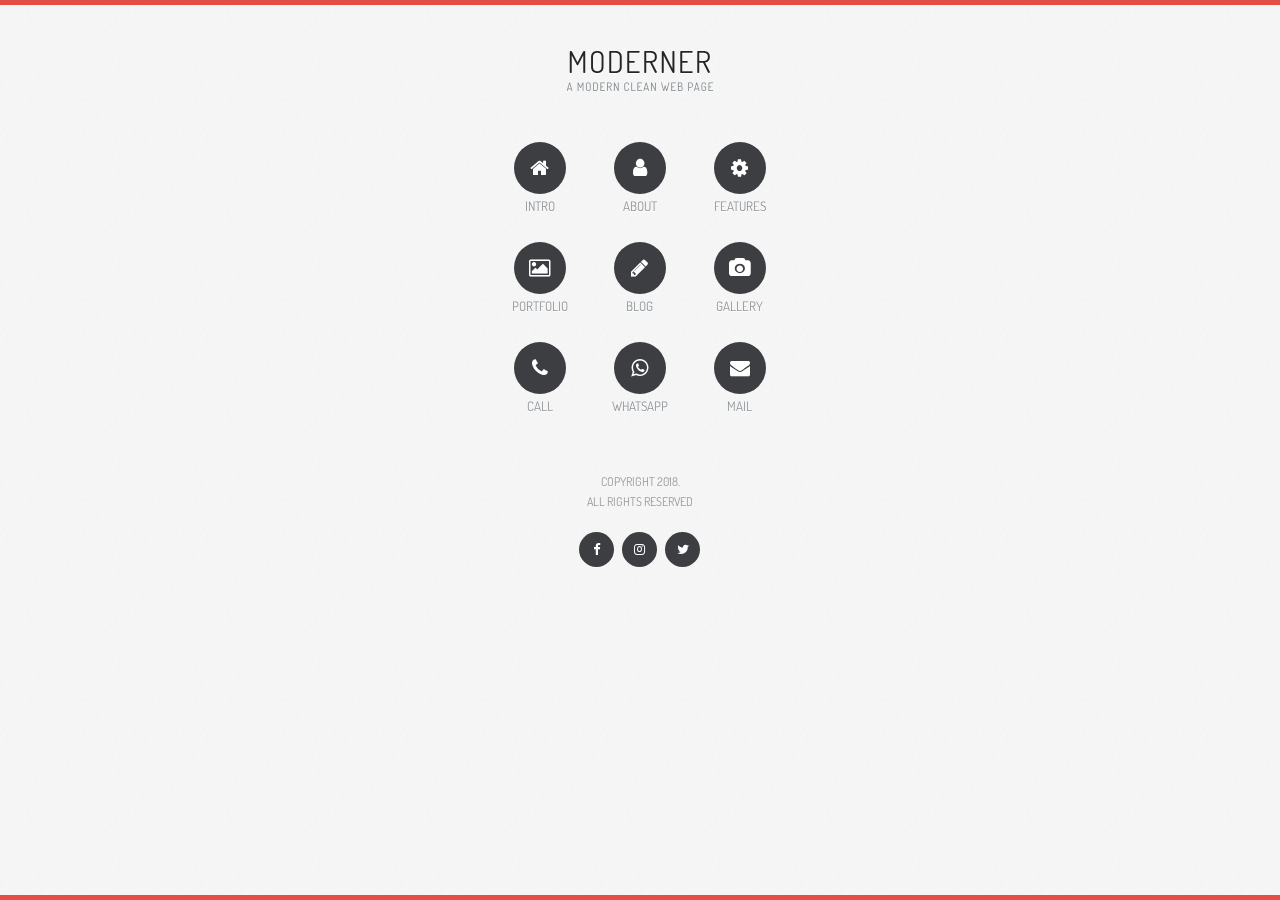
<file: public/assets/mobile/index.html>
<!DOCTYPE HTML>
<html lang="en">
<head>
<meta http-equiv="Content-Type" content="text/html; charset=utf-8" />
<meta name="apple-mobile-web-app-capable" content="yes">
<meta name="viewport" content="width=device-width, initial-scale=1, minimum-scale=1, maximum-scale=1" />
<title>Epsilon X</title>
<link rel="stylesheet" type="text/css" href="styles/style.css">
<link rel="stylesheet" type="text/css" href="styles/framework.css">
<link href="https://fonts.googleapis.com/css?family=Dosis:200,300,400,500,600,700,800" rel="stylesheet">
</head>

<body>
<div id="page-preloader"></div>

<div id="page-deco-top"></div>
<div id="page-deco-bottom"></div>
	
<div id="page-background"></div>
<div id="page-transitions">
	
	<div class="landing-page">
		<a href="#" class="landing-logo"></a>
		
		<div class="landing-icons">
			<a href="home.html"><i class="fa fa-home"></i><em>Intro</em></a>
			<a href="about.html"><i class="fa fa-user"></i><em>About</em></a>
			<a href="features.html"><i class="fa fa-cog"></i><em>Features</em></a>
			<a href="portfolio.html"><i class="fa fa-image"></i><em>Portfolio</em></a>
			<a href="blog.html"><i class="fa fa-pencil"></i><em>Blog</em></a>
			<a href="gallery.html"><i class="fa fa-camera"></i><em>Gallery</em></a>
			<a href="tel:+1 234 567 890"><i class="fa fa-phone"></i><em>Call</em></a>
			<a href="https://api.whatsapp.com/send?phone=1234567890&text=urlencodedtext"><i class="fa fa-whatsapp"></i><em>WhatsApp</em></a>
			<a href="contact.html"><i class="fa fa-envelope"></i><em>Mail</em></a>
		</div>
		
		<div class="footer">
			<p>Copyright 2018.<br> All Rights Reserved</p>
			<a href="#"><i class="fa fa-facebook"></i></a>
			<a href="#"><i class="fa fa-instagram"></i></a>
			<a href="#"><i class="fa fa-twitter"></i></a>
		</div>
		
	</div>	
	
	
</div>

<script type="text/javascript" src="scripts/jquery.js"></script>
<script type="text/javascript" src="scripts/custom.js"></script>
<script type="text/javascript" src="scripts/plugins.js"></script>

</body>
</file>
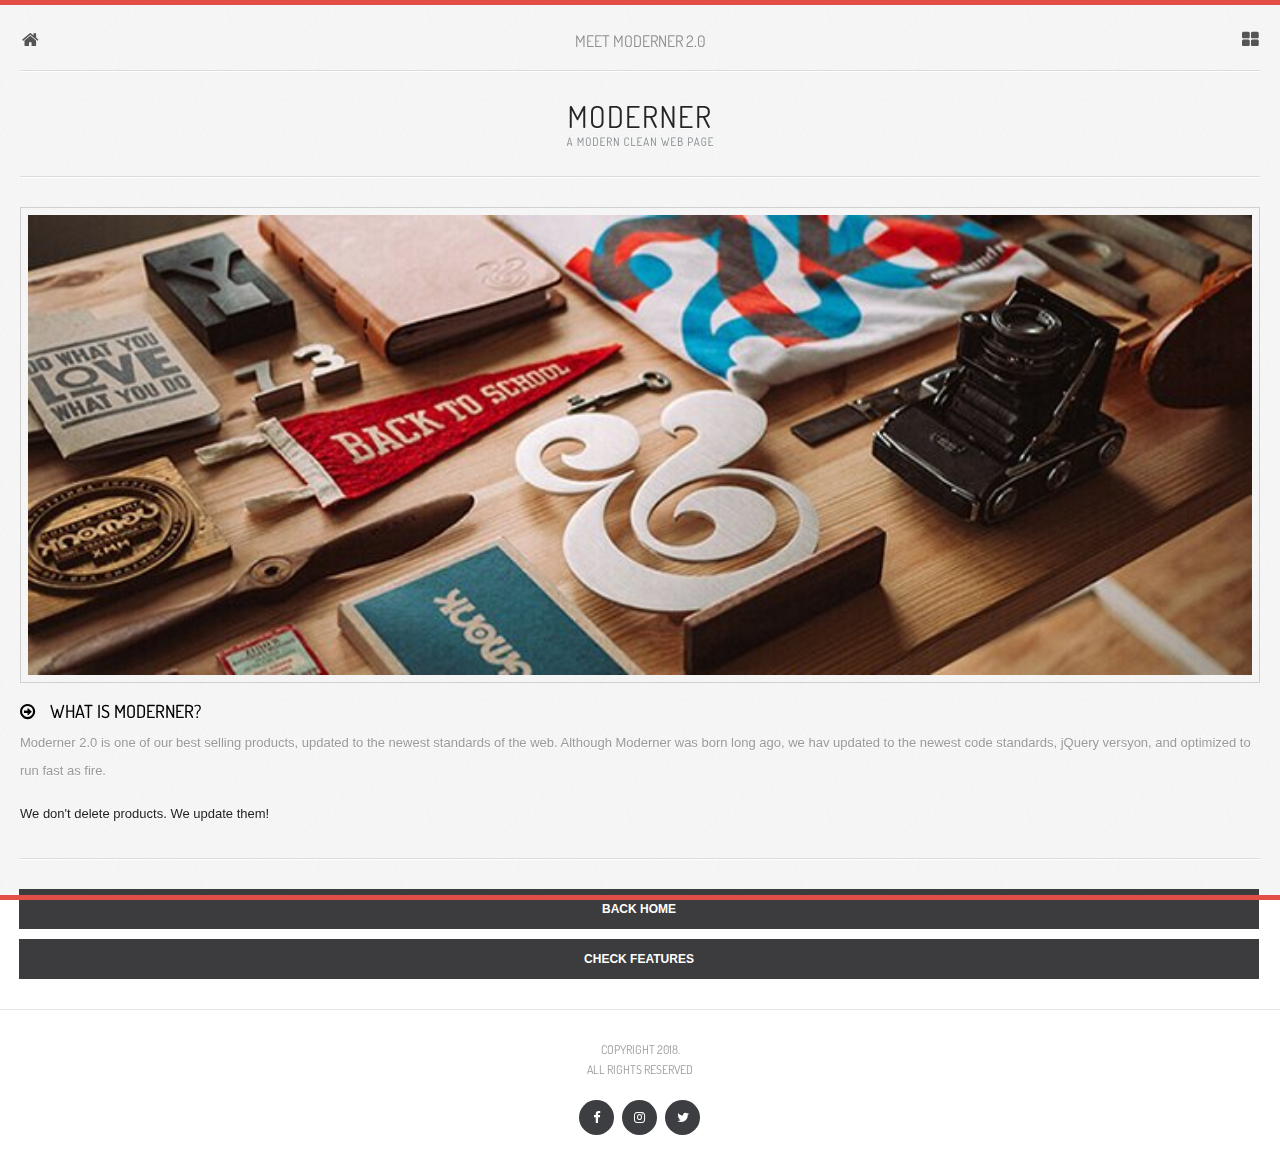
<file: public/assets/mobile/about.html>
<!DOCTYPE HTML>
<html lang="en">
<head>
<meta http-equiv="Content-Type" content="text/html; charset=utf-8" />
<meta name="apple-mobile-web-app-capable" content="yes">
<meta name="viewport" content="width=device-width, initial-scale=1, minimum-scale=1, maximum-scale=1" />
<title>Epsilon X</title>
<link rel="stylesheet" type="text/css" href="styles/style.css">
<link rel="stylesheet" type="text/css" href="styles/framework.css">
<link href="https://fonts.googleapis.com/css?family=Dosis:200,300,400,500,600,700,800" rel="stylesheet">
</head>

<body>
<div id="page-preloader"></div>
	
<div id="page-deco-top"></div>
<div id="page-deco-bottom"></div>
	
<div id="page-background"></div>
<div id="page-transitions">
	
	<div class="header">
		<a href="index.html" class="header-icon header-icon-1"><i class="fa fa-home"></i></a>
		<a href="#" class="header-title">Meet Moderner 2.0</a>
		<a href="#" class="show-navigation header-icon header-icon-2"><i class="fa fa-th-large"></i></a>
	</div>
		
	<div class="navigation">
		<a href="index.html"><i class="fa fa-th-large"></i><em>Home</em></a>
		<a href="home.html"><i class="fa fa-home"></i><em>Intro</em></a>
		<a class="active-item" href="about.html"><i class="fa fa-info"></i><em>About</em></a>
		<a href="features.html"><i class="fa fa-cog"></i><em>Features</em></a>
		<a href="gallery.html"><i class="fa fa-camera"></i><em>Gallery</em></a>
		<a href="portfolio.html"><i class="fa fa-image"></i><em>Portfolio</em></a>
		<a href="blog.html"><i class="fa fa-pencil"></i><em>Blog</em></a>
		<a href="soon.html"><i class="fa fa-clock-o"></i><em>Soon</em></a>
		<a href="error.html"><i class="fa fa-warning"></i><em>Error</em></a>
		<a href="contact.html"><i class="fa fa-envelope"></i><em>Contact</em></a>
		<a href="#" class="close-navigation"><i class="fa fa-close"></i><em>Close</em></a>
	</div>
	
	<div class="decoration decoration-margins no-bottom"></div>
	<div class="under-header"><a href="#" class="header-logo"></a></div>
	<div class="decoration decoration-margins"></div>
	
	<div class="content">
		<div class="container">
			<img class="responsive-image polaroid-effect preload-image" src="images/empty.png" data-src="images/pictures/9w.jpg" alt="img">
			<h1 class="text-shadow page-heading"><i class="fa fa-arrow-circle-o-right"></i>What is Moderner?</h1>
			<p class="text-shadow half-bottom">
				Moderner 2.0 is one of our best selling products, updated to the newest standards of the web. Although 
				Moderner was born long ago, we hav updated to the newest code standards, jQuery versyon, and optimized to run fast as fire.
			</p>
			<p>
				<strong>We don't delete products. We update them!</strong>
			</p>
		</div>
		<div class="decoration"></div>

		
		<a href="index.html" class="button button-dark button-full button-s uppercase ultrabold">Back Home</a>
		<a href="features.html" class="button button-dark button-full button-s uppercase ultrabold">Check Features</a>
	</div>
	
	<div class="decoration"></div>
	
	<div class="footer">
		<p>Copyright 2018.<br> All Rights Reserved</p>
		<a href="#"><i class="fa fa-facebook"></i></a>
		<a href="#"><i class="fa fa-instagram"></i></a>
		<a href="#"><i class="fa fa-twitter"></i></a>
	</div>
	
</div>

<script type="text/javascript" src="scripts/jquery.js"></script>
<script type="text/javascript" src="scripts/custom.js"></script>
<script type="text/javascript" src="scripts/plugins.js"></script>

</body>
</file>
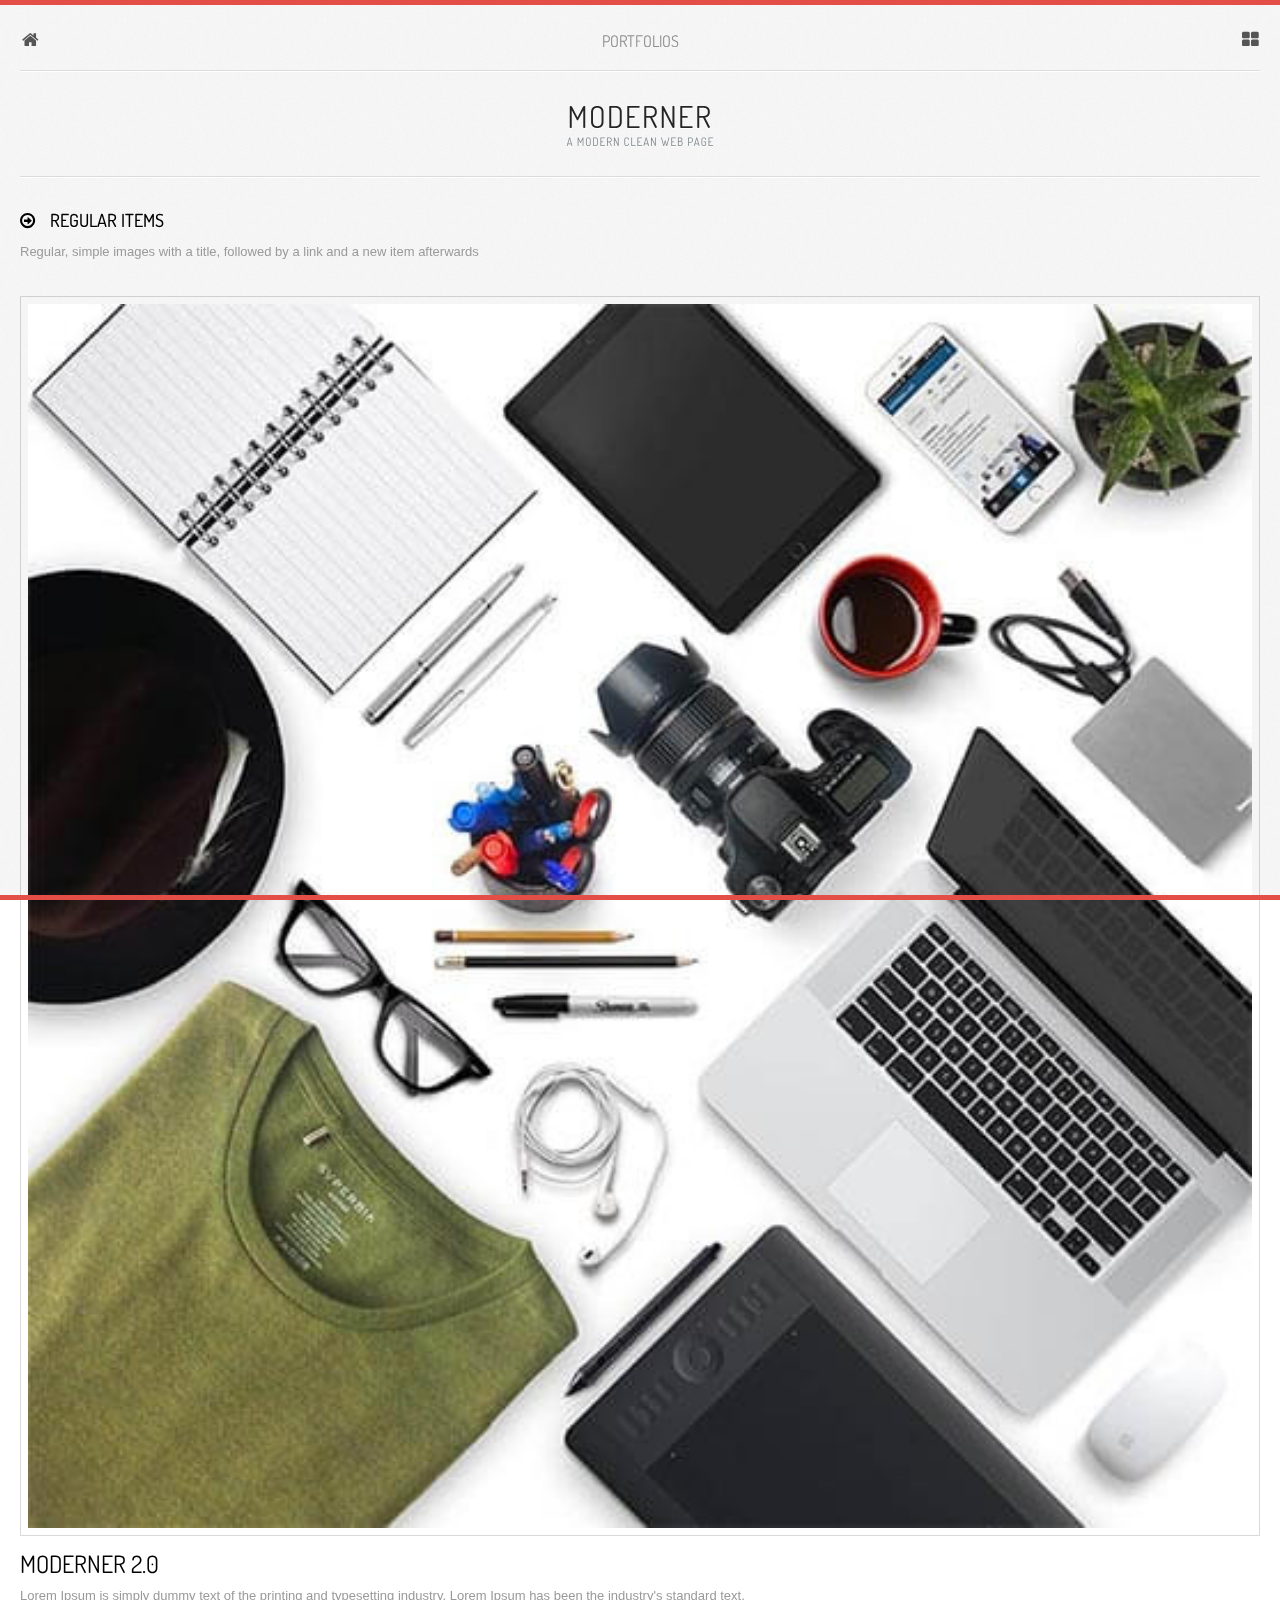
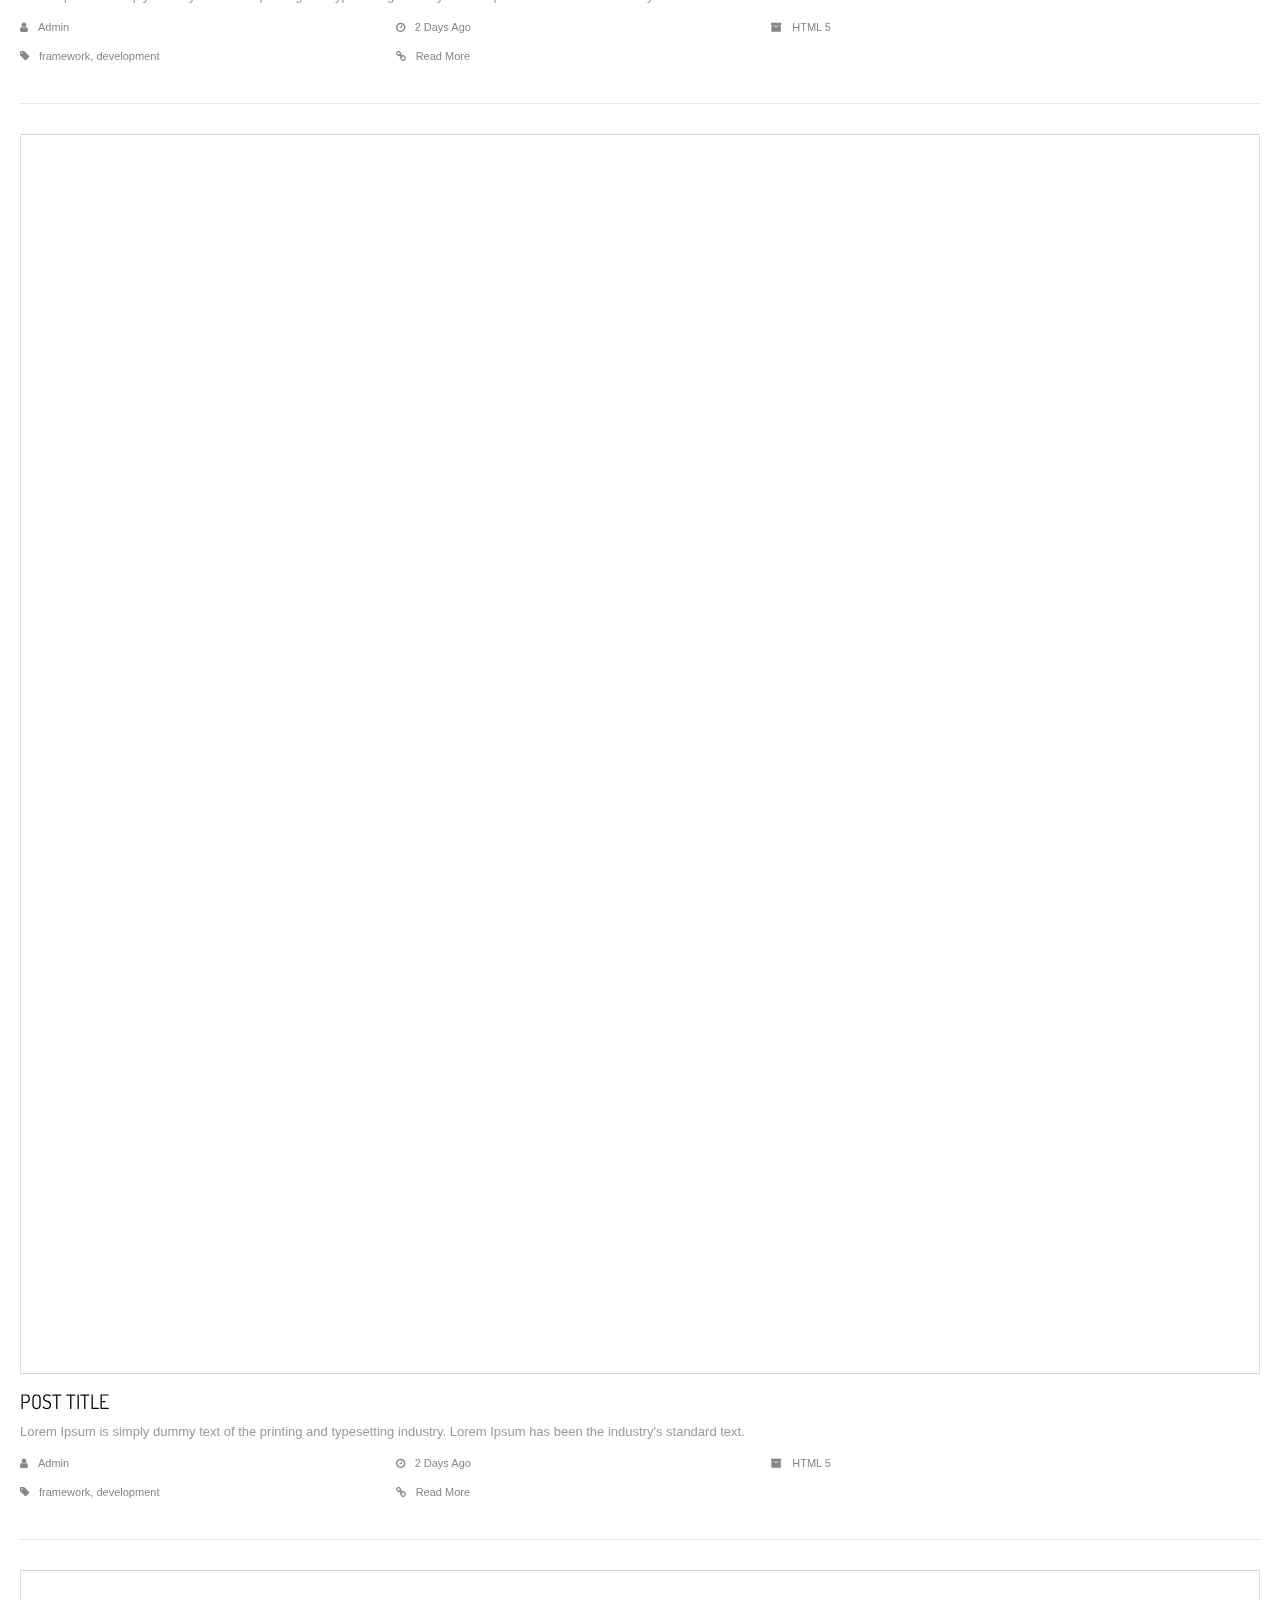
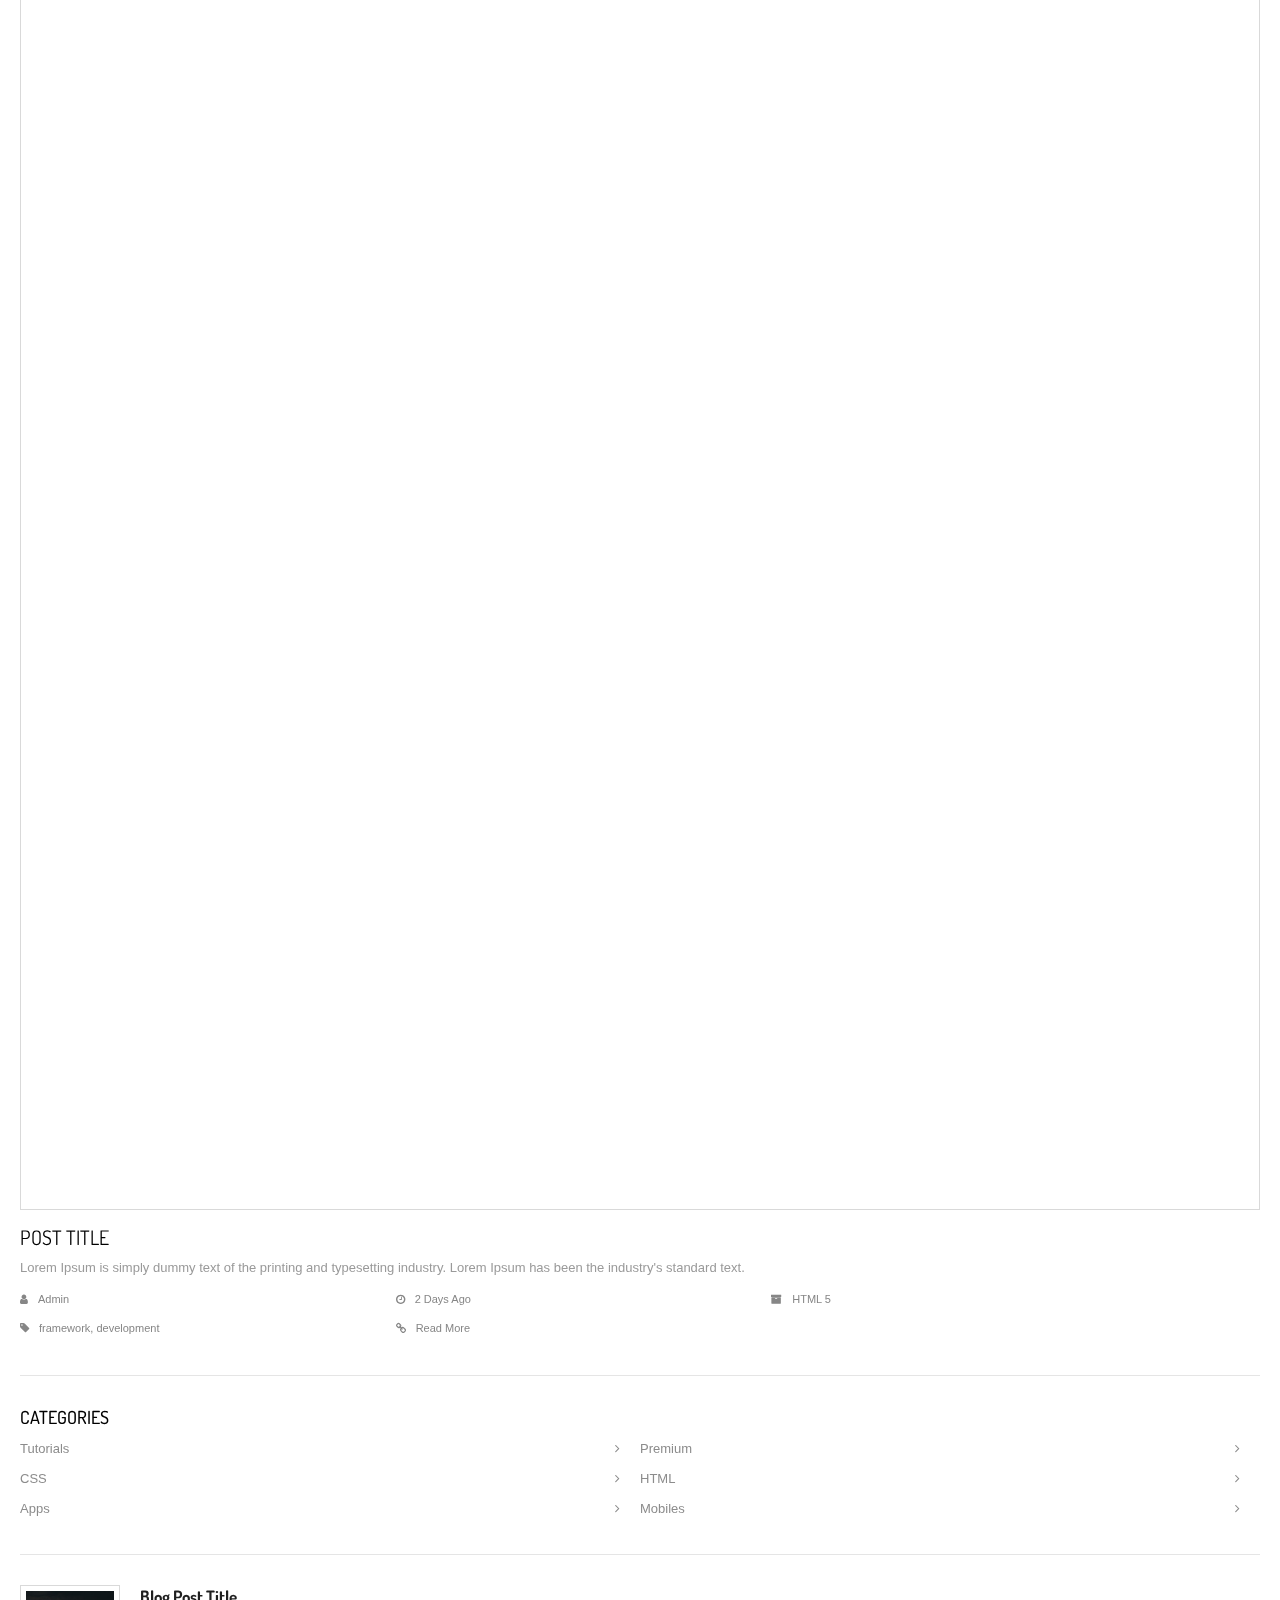
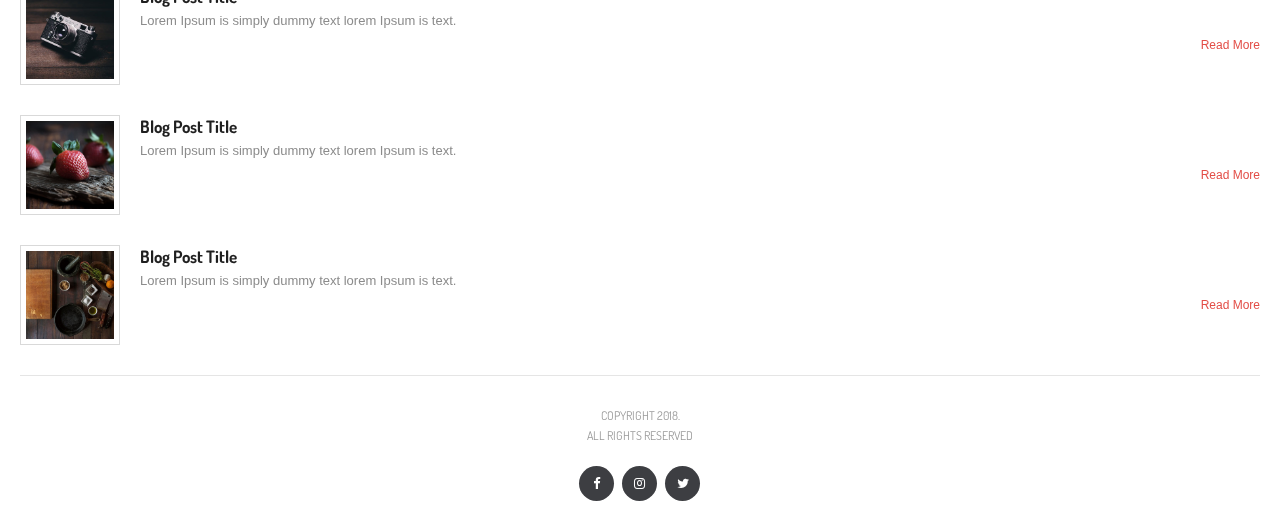
<file: public/assets/mobile/blog.html>
<!DOCTYPE HTML>
<html lang="en">
<head>
<meta http-equiv="Content-Type" content="text/html; charset=utf-8" />
<meta name="apple-mobile-web-app-capable" content="yes">
<meta name="viewport" content="width=device-width, initial-scale=1, minimum-scale=1, maximum-scale=1" />
<title>Epsilon X</title>
<link rel="stylesheet" type="text/css" href="styles/style.css">
<link rel="stylesheet" type="text/css" href="styles/framework.css">
<link href="https://fonts.googleapis.com/css?family=Dosis:200,300,400,500,600,700,800" rel="stylesheet">
</head>

<body>
<div id="page-preloader"></div>

<div id="page-deco-top"></div>
<div id="page-deco-bottom"></div>
	
<div id="page-background"></div>
<div id="page-transitions">
	
	<div class="header">
		<a href="index.html" class="header-icon header-icon-1"><i class="fa fa-home"></i></a>
		<a href="#" class="header-title">Portfolios</a>
		<a href="#" class="show-navigation header-icon header-icon-2"><i class="fa fa-th-large"></i></a>
	</div>
		
	<div class="navigation">
		<a href="index.html"><i class="fa fa-th-large"></i>Home</a>
		<a href="home.html"><i class="fa fa-home"></i>Intro</a>
		<a href="about.html"><i class="fa fa-info"></i>About</a>
		<a href="features.html"><i class="fa fa-cog"></i>Features</a>
		<a href="gallery.html"><i class="fa fa-camera"></i>Gallery</a>
		<a href="portfolio.html"><i class="fa fa-image"></i>Portfolio</a>
		<a class="active-item" href="blog.html"><i class="fa fa-pencil"></i><em>Blog</em></a>
		<a href="soon.html"><i class="fa fa-clock-o"></i><em>Soon</em></a>
		<a href="error.html"><i class="fa fa-warning"></i><em>Error</em></a>
		<a href="contact.html"><i class="fa fa-envelope"></i>Contact</a>
		<a href="#" class="close-navigation"><i class="fa fa-close"></i>Close</a>
	</div>

	<div class="decoration decoration-margins no-bottom"></div>
	<div class="under-header"><a href="#" class="header-logo"></a></div>
	<div class="decoration decoration-margins"></div>
	
	<div class="content">

		<h1 class="text-shadow page-heading"><i class="fa fa-arrow-circle-o-right"></i>Regular Items</h1>
		<p>Regular, simple images with a title, followed by a link and a new item afterwards</p>
		
		<div class="blog">
			<div class="container">
				<a href="#"><img data-src="images/pictures/10t.jpg" src="images/empty.png" class="preload-image responsive-image polaroid-effect full-bottom" alt="img"></a>
				<h1 class="uppercase thiner text-shadow">Moderner 2.0</h1>
				<p class="text-shadow quarter-bottom">Lorem Ipsum is simply dummy text of the printing and typesetting industry. Lorem Ipsum has been the industry's standard text.</p>
				<em><i class="fa fa-user"></i>Admin</em>
				<em><i class="fa fa-clock-o"></i>2 Days Ago</em>
				<em><i class="fa fa-archive"></i>HTML 5</em>
				<em><i class="fa fa-tag"></i>framework, development</em>
				<em><i class="fa fa-link"></i>Read More</em>
			</div>
			<div class="decoration full-top"></div>
			<div class="container">
				<a href="#"><img data-src="images/pictures/8w.jpg" src="images/empty.png" class="preload-image responsive-image polaroid-effect full-bottom" alt="img"></a>
				<h3 class="uppercase thiner text-shadow">Post Title</h3>
				<p class="text-shadow quarter-bottom">Lorem Ipsum is simply dummy text of the printing and typesetting industry. Lorem Ipsum has been the industry's standard text.</p>
				<em><i class="fa fa-user"></i>Admin</em>
				<em><i class="fa fa-clock-o"></i>2 Days Ago</em>
				<em><i class="fa fa-archive"></i>HTML 5</em>
				<em><i class="fa fa-tag"></i>framework, development</em>
				<em><i class="fa fa-link"></i>Read More</em>
			</div>
			<div class="decoration full-top"></div>
			<div class="container">
				<a href="#"><img data-src="images/pictures/9w.jpg" src="images/empty.png" class="preload-image responsive-image polaroid-effect full-bottom" alt="img"></a>
				<h3 class="uppercase thiner text-shadow">Post Title</h3>
				<p class="text-shadow quarter-bottom">Lorem Ipsum is simply dummy text of the printing and typesetting industry. Lorem Ipsum has been the industry's standard text.</p>
				<em><i class="fa fa-user"></i>Admin</em>
				<em><i class="fa fa-clock-o"></i>2 Days Ago</em>
				<em><i class="fa fa-archive"></i>HTML 5</em>
				<em><i class="fa fa-tag"></i>framework, development</em>
				<em><i class="fa fa-link"></i>Read More</em>
			</div>
			<div class="decoration full-top"></div>
		</div>
		<div class="blog-categories container">
			<h4 class="uppercase">Categories</h4>
			<a href="#">Tutorials<i class="fa fa-angle-right"></i></a>
			<a href="#">Premium<i class="fa fa-angle-right"></i></a>
			<a href="#">CSS<i class="fa fa-angle-right"></i></a>
			<a href="#">HTML<i class="fa fa-angle-right"></i></a>
			<a href="#">Apps<i class="fa fa-angle-right"></i></a>
			<a href="#">Mobiles<i class="fa fa-angle-right"></i></a>
			<div class="clear"></div>
		</div>

		<div class="decoration"></div>

		<a href="#" class="blog-recent">
			<img src="images/pictures/6t.jpg" class="preload-image responsive-image polaroid-effect">
			<strong>Blog Post Title</strong>
			<em>Lorem Ipsum is simply dummy text lorem Ipsum is text.</em>
			<span>Read More</span>
		</a>	
		<a href="#" class="blog-recent">
			<img src="images/pictures/5t.jpg" class="preload-image responsive-image polaroid-effect">
			<strong>Blog Post Title</strong>
			<em>Lorem Ipsum is simply dummy text lorem Ipsum is text.</em>
			<span>Read More</span>
		</a>
		<a href="#" class="blog-recent">
			<img src="images/pictures/4t.jpg" class="preload-image responsive-image polaroid-effect">
			<strong>Blog Post Title</strong>
			<em>Lorem Ipsum is simply dummy text lorem Ipsum is text.</em>
			<span>Read More</span>
		</a>
		
		<div class="decoration"></div>
		
	</div>
	
	
	<div class="footer">
		<p>Copyright 2018.<br> All Rights Reserved</p>
		<a href="#"><i class="fa fa-facebook"></i></a>
		<a href="#"><i class="fa fa-instagram"></i></a>
		<a href="#"><i class="fa fa-twitter"></i></a>
	</div>
	
</div>

<script type="text/javascript" src="scripts/jquery.js"></script>
<script type="text/javascript" src="scripts/custom.js"></script>
<script type="text/javascript" src="scripts/plugins.js"></script>

</body>
</file>
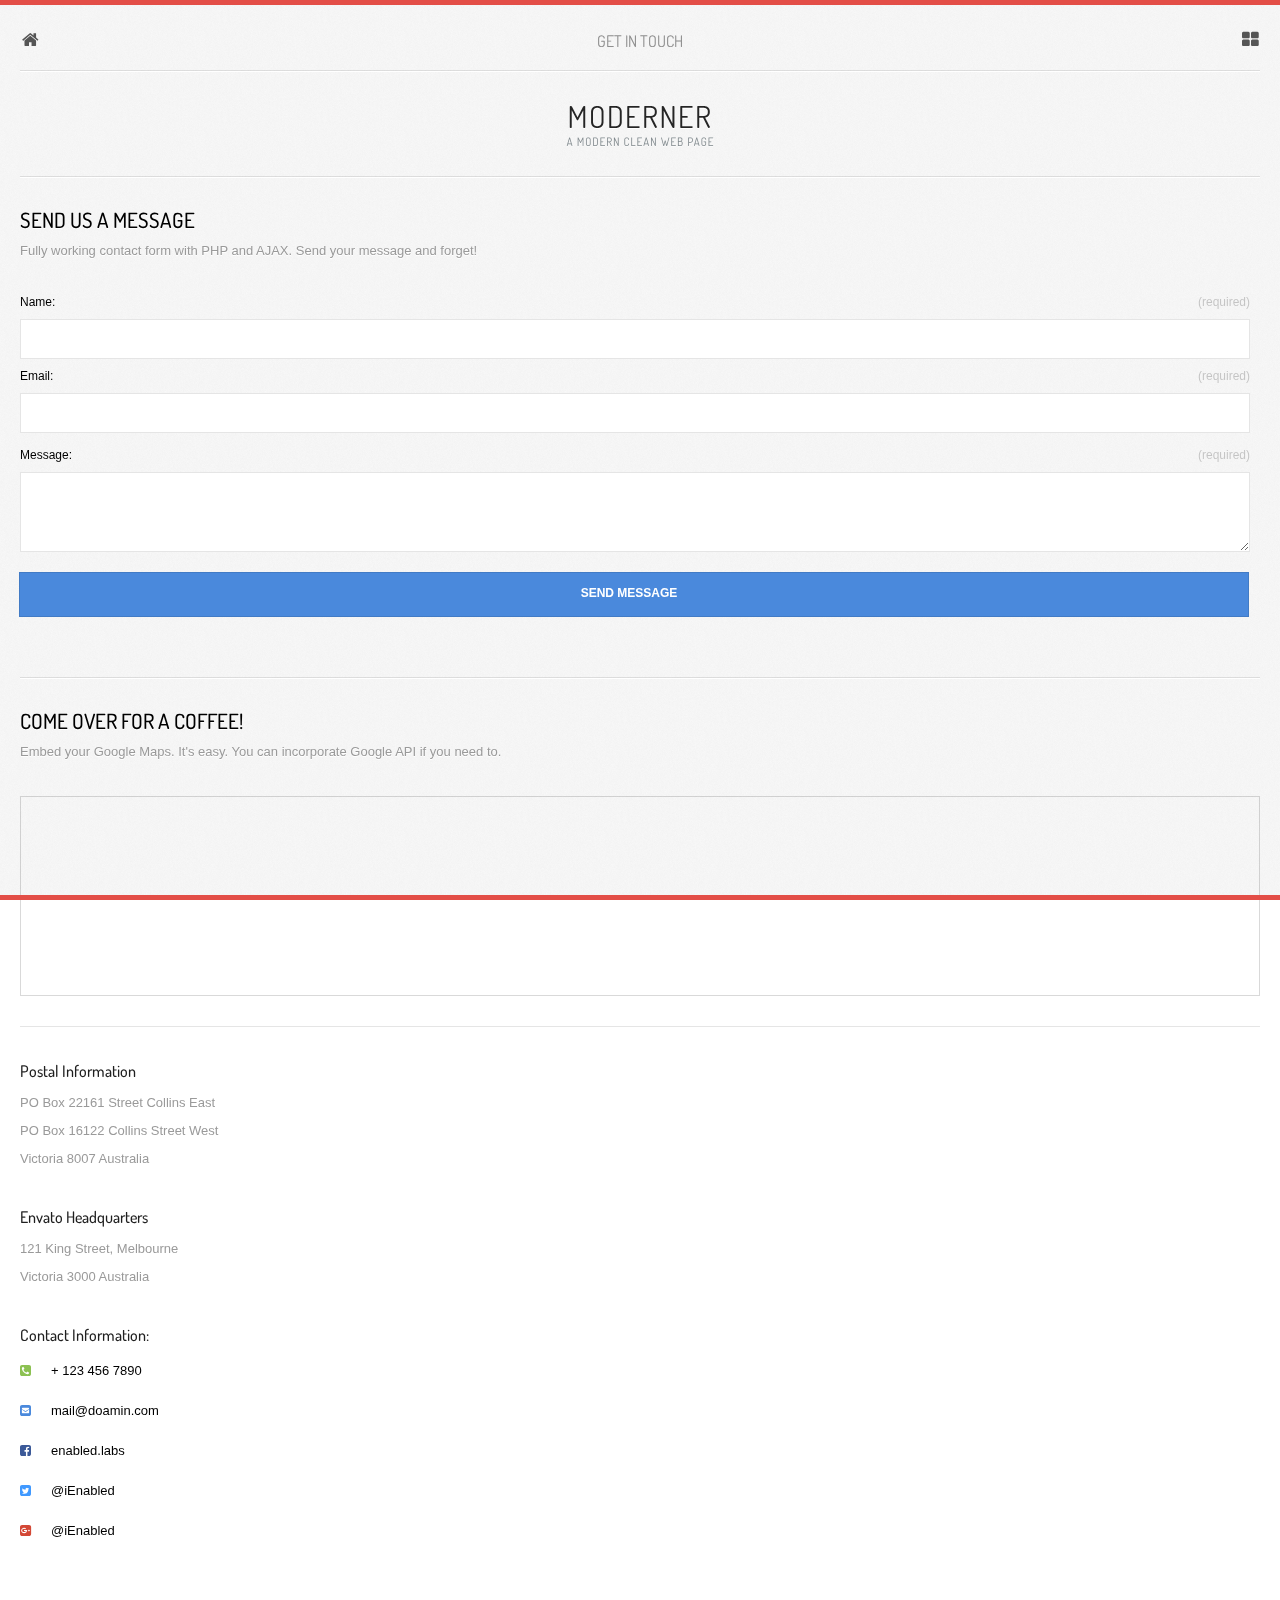
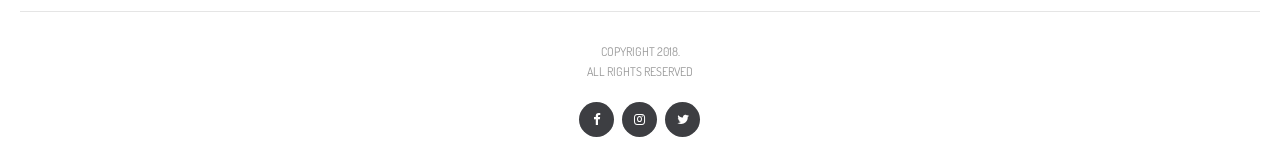
<file: public/assets/mobile/contact.html>
<!DOCTYPE HTML>
<html lang="en">
<head>
<meta http-equiv="Content-Type" content="text/html; charset=utf-8" />
<meta name="apple-mobile-web-app-capable" content="yes">
<meta name="viewport" content="width=device-width, initial-scale=1, minimum-scale=1, maximum-scale=1" />
<title>Epsilon X</title>
<link rel="stylesheet" type="text/css" href="styles/style.css">
<link rel="stylesheet" type="text/css" href="styles/framework.css">
<link href="https://fonts.googleapis.com/css?family=Dosis:200,300,400,500,600,700,800" rel="stylesheet">
</head>

<body>
<div id="page-preloader"></div>

<div id="page-deco-top"></div>
<div id="page-deco-bottom"></div>
	
<div id="page-background"></div>
<div id="page-transitions">
		
	<div class="header">
		<a href="index.html" class="header-icon header-icon-1"><i class="fa fa-home"></i></a>
		<a href="#" class="header-title">Get in Touch</a>
		<a href="#" class="show-navigation header-icon header-icon-2"><i class="fa fa-th-large"></i></a>
	</div>
	
	<div class="navigation">
		<a href="index.html"><i class="fa fa-th-large"></i><em>Home</em></a>
		<a href="home.html"><i class="fa fa-home"></i><em>Intro</em></a>
		<a href="about.html"><i class="fa fa-info"></i><em>About</em></a>
		<a href="features.html"><i class="fa fa-cog"></i><em>Features</em></a>
		<a href="gallery.html"><i class="fa fa-camera"></i><em>Gallery</em></a>
		<a href="portfolio.html"><i class="fa fa-image"></i><em>Portfolio</em></a>
		<a href="blog.html"><i class="fa fa-pencil"></i><em>Blog</em></a>
		<a href="soon.html"><i class="fa fa-clock-o"></i><em>Soon</em></a>
		<a href="error.html"><i class="fa fa-warning"></i><em>Error</em></a>
		<a class="active-item" href="contact.html"><i class="fa fa-envelope"></i><em>Contact</em></a>
		<a href="#" class="close-navigation"><i class="fa fa-close"></i><em>Close</em></a>
	</div>
	
	<div class="decoration decoration-margins no-bottom"></div>
	<div class="under-header"><a href="#" class="header-logo"></a></div>
	<div class="decoration decoration-margins"></div>
		
	<div class="content">
		<h2 class="thinner uppercase text-shadow">Send us a message</h2>
		<p class="text-shadow">
			Fully working contact form with PHP and AJAX. Send your message and forget! 
		</p>
		<div class="container no-bottom">
			<div class="contact-form no-bottom">
				<div class="formSuccessMessageWrap" id="formSuccessMessageWrap">
					<div class="container">
						<h1 class="uppercase ultrabold">Message sent</h1>
						<p>We'll get back to you in the shorts possible time.</p>
					</div>				
				</div>
				<form action="php/contact.php" method="post" class="contactForm" id="contactForm">
					<fieldset>
						<div class="formValidationError bg-red-dark" id="contactNameFieldError">
							<p class="center-text uppercase small-text color-white">Name is required!</p>
						</div>
						<div class="formValidationError bg-red-dark" id="contactEmailFieldError">
							<p class="center-text uppercase small-text color-white">Mail address required!</p>
						</div>
						<div class="formValidationError bg-red-dark" id="contactEmailFieldError2">
							<p class="center-text uppercase small-text color-white">Mail address must be valid!</p>
						</div>
						<div class="formValidationError bg-red-dark" id="contactMessageTextareaError">
							<p class="center-text uppercase small-text color-white">Message field is empty!</p>
						</div>
						<div class="formFieldWrap">
							<label class="field-title contactNameField" for="contactNameField">Name:<span>(required)</span>
							</label>
							<input type="text" name="contactNameField" value="" class="contactField requiredField" id="contactNameField" />
						</div>
						<div class="formFieldWrap">
							<label class="field-title contactEmailField" for="contactEmailField">Email: <span>(required)</span>
							</label>
							<input type="text" name="contactEmailField" value="" class="contactField requiredField requiredEmailField" id="contactEmailField" />
						</div>
						<div class="formTextareaWrap">
							<label class="field-title contactMessageTextarea" for="contactMessageTextarea">Message: <span>(required)</span>
							</label>
							<textarea name="contactMessageTextarea" class="contactTextarea requiredField" id="contactMessageTextarea"></textarea>
						</div>
						<div class="formSubmitButtonErrorsWrap contactFormButton">
							<input type="submit" class="buttonWrap button button-blue uppercase ultrabold contactSubmitButton" id="contactSubmitButton" value="Send Message" data-formId="contactForm" />
						</div>
					</fieldset>
				</form>			
			</div>
		</div>
		<div class="decoration"></div>
	</div>

	<div class="content">
		<h2 class="thinner uppercase text-shadow">Come over for a coffee!</h2>
		<p class="text-shadow">
			Embed your Google Maps. It's easy. You can incorporate Google API if you need to.
		</p>
		<iframe class="responsive-image maps polaroid-effect no-bottom" src="https://maps.google.com/?ie=UTF8&amp;ll=47.595131,-122.330414&amp;spn=0.006186,0.016512&amp;t=h&amp;z=17&amp;output=embed"></iframe>
	</div>

	<div class="content">		
		<div class="decoration"></div>
		<div class="contact-information last-column">
			<div class="container no-bottom">
				<p class="contact-information">
					<strong>Postal Information</strong>
					PO Box 22161 Street Collins East
					<br> PO Box 16122 Collins Street West
					<br> Victoria 8007 Australia
				</p>
				<p class="contact-information">
					<strong>Envato Headquarters</strong>
					121 King Street, Melbourne
					<br> Victoria 3000 Australia
				</p>
				<p class="contact-information">
					<strong>Contact Information:</strong>
					<a href="tel: +123 456 7890"><i class="fa fa-phone-square color-green-dark"></i>+ 123 456 7890</a>
					<a href="mailto:name@domain.com"><i class="fa fa-envelope-square color-blue-dark"></i>mail@doamin.com</a>
					<a href="#"><i class="fa fa-facebook-square facebook-color"></i>enabled.labs</a>
					<a href="#"><i class="fa fa-twitter-square twitter-color"></i>@iEnabled</a>
					<a href="#"><i class="fa fa-google-plus-square google-color"></i>@iEnabled</a>
				</p>
			</div>
		</div>
		<div class="decoration"></div>
	</div>
			
	<div class="footer">
		<p>Copyright 2018.<br> All Rights Reserved</p>
		<a href="#"><i class="fa fa-facebook"></i></a>
		<a href="#"><i class="fa fa-instagram"></i></a>
		<a href="#"><i class="fa fa-twitter"></i></a>
	</div>
	
</div>

<script type="text/javascript" src="scripts/jquery.js"></script>
<script type="text/javascript" src="scripts/custom.js"></script>
<script type="text/javascript" src="scripts/plugins.js"></script>

</body>
</file>
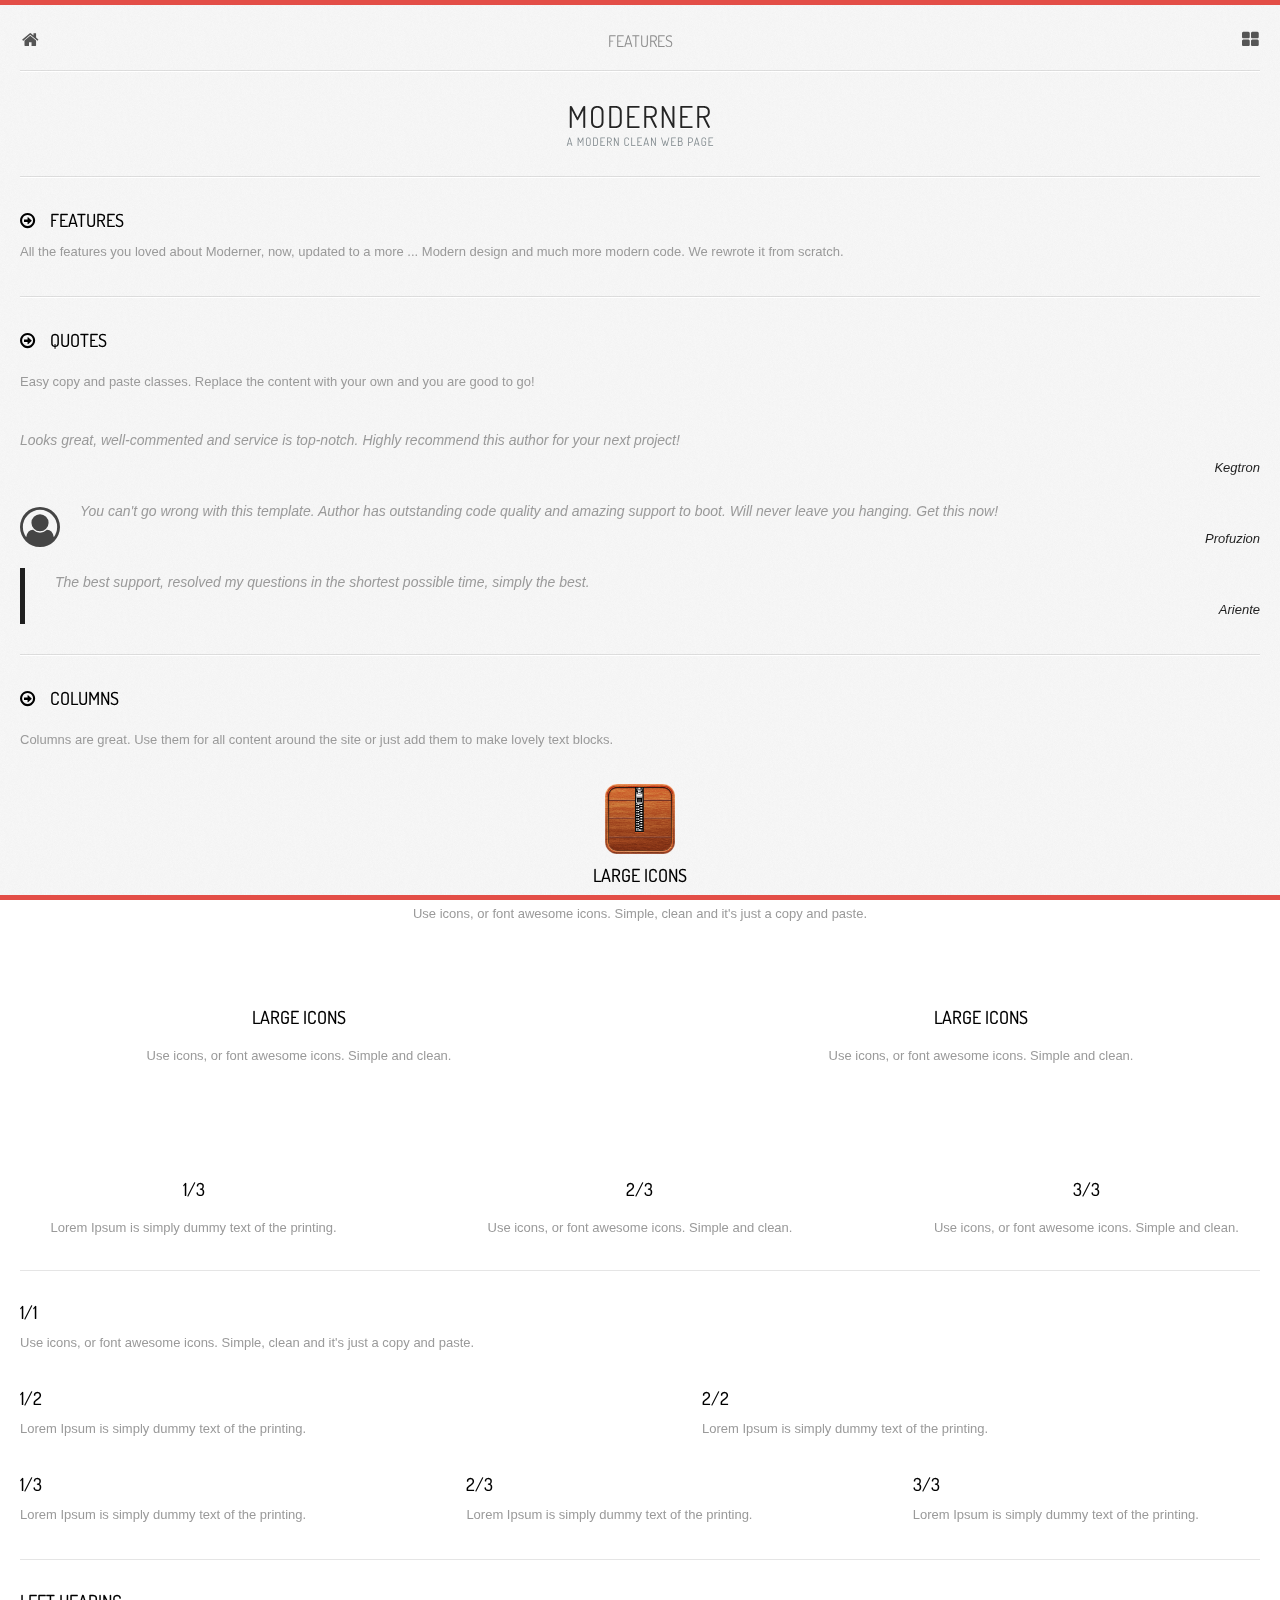
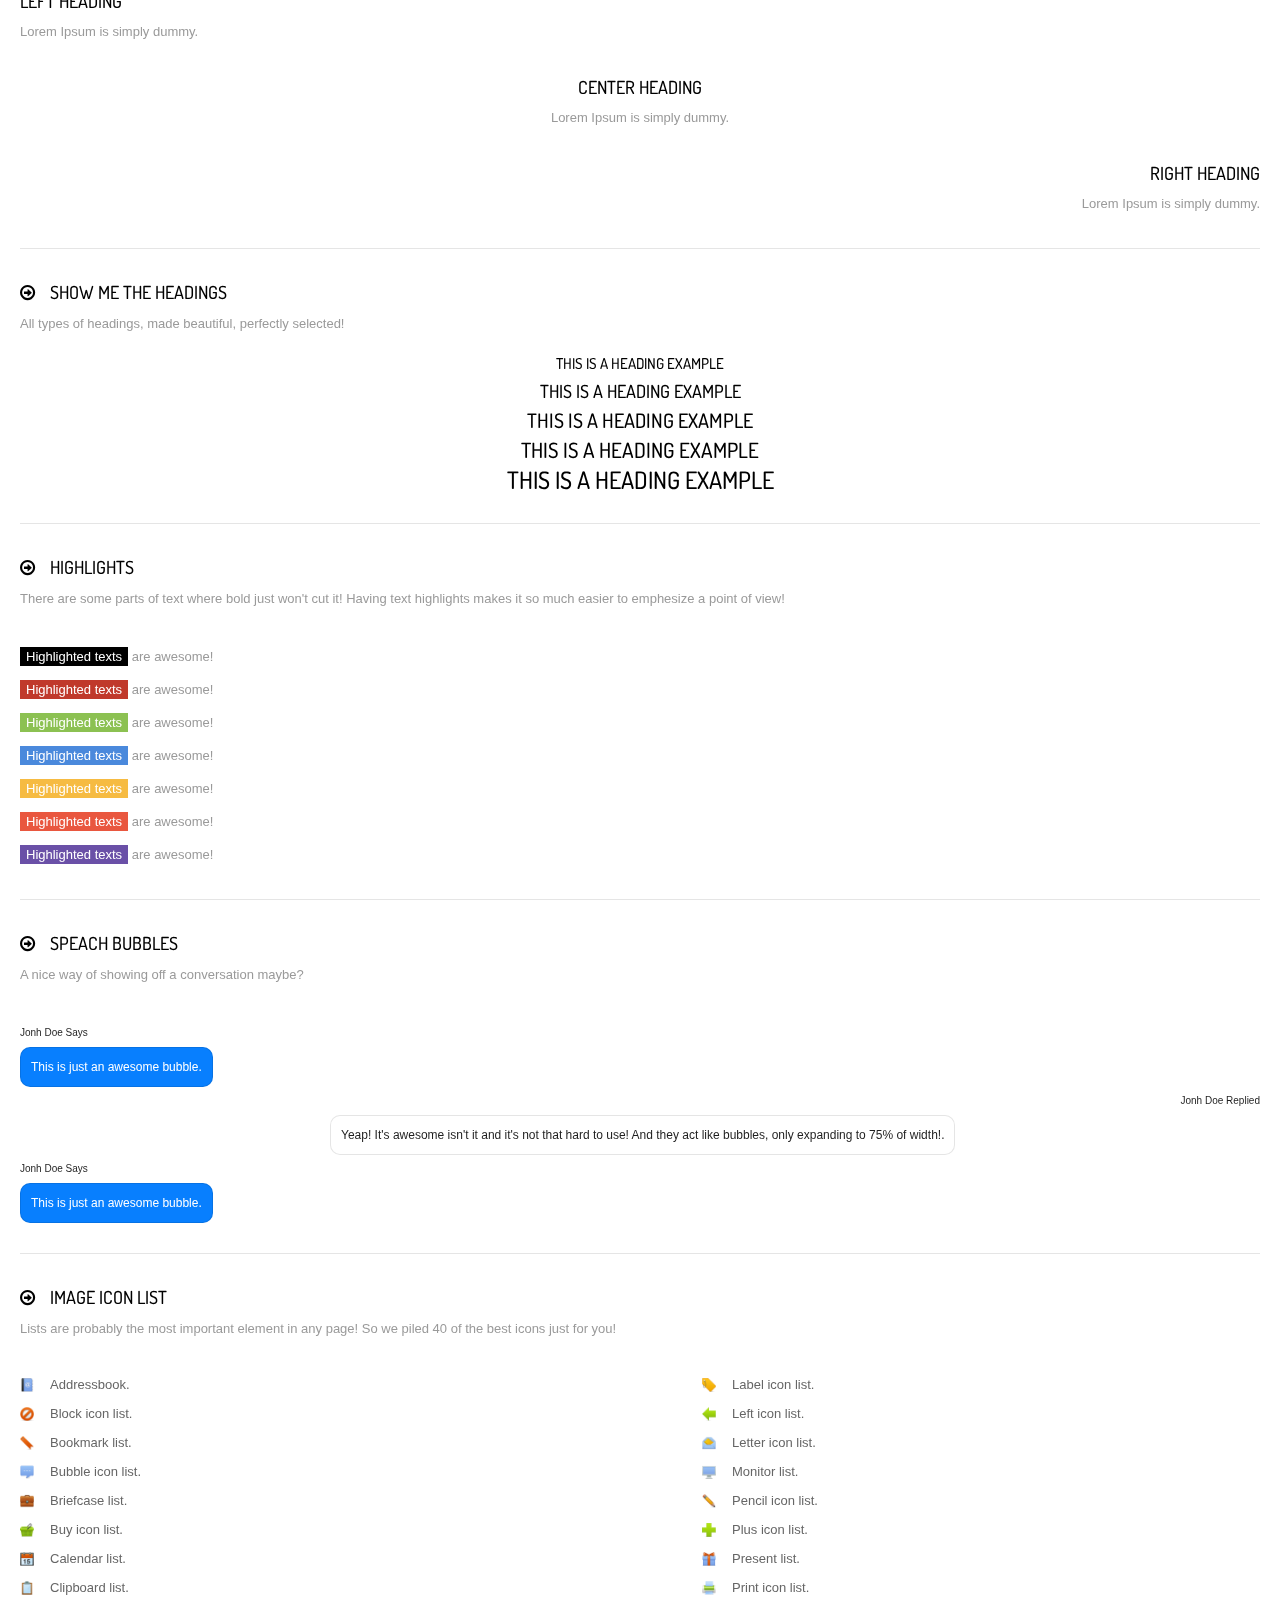
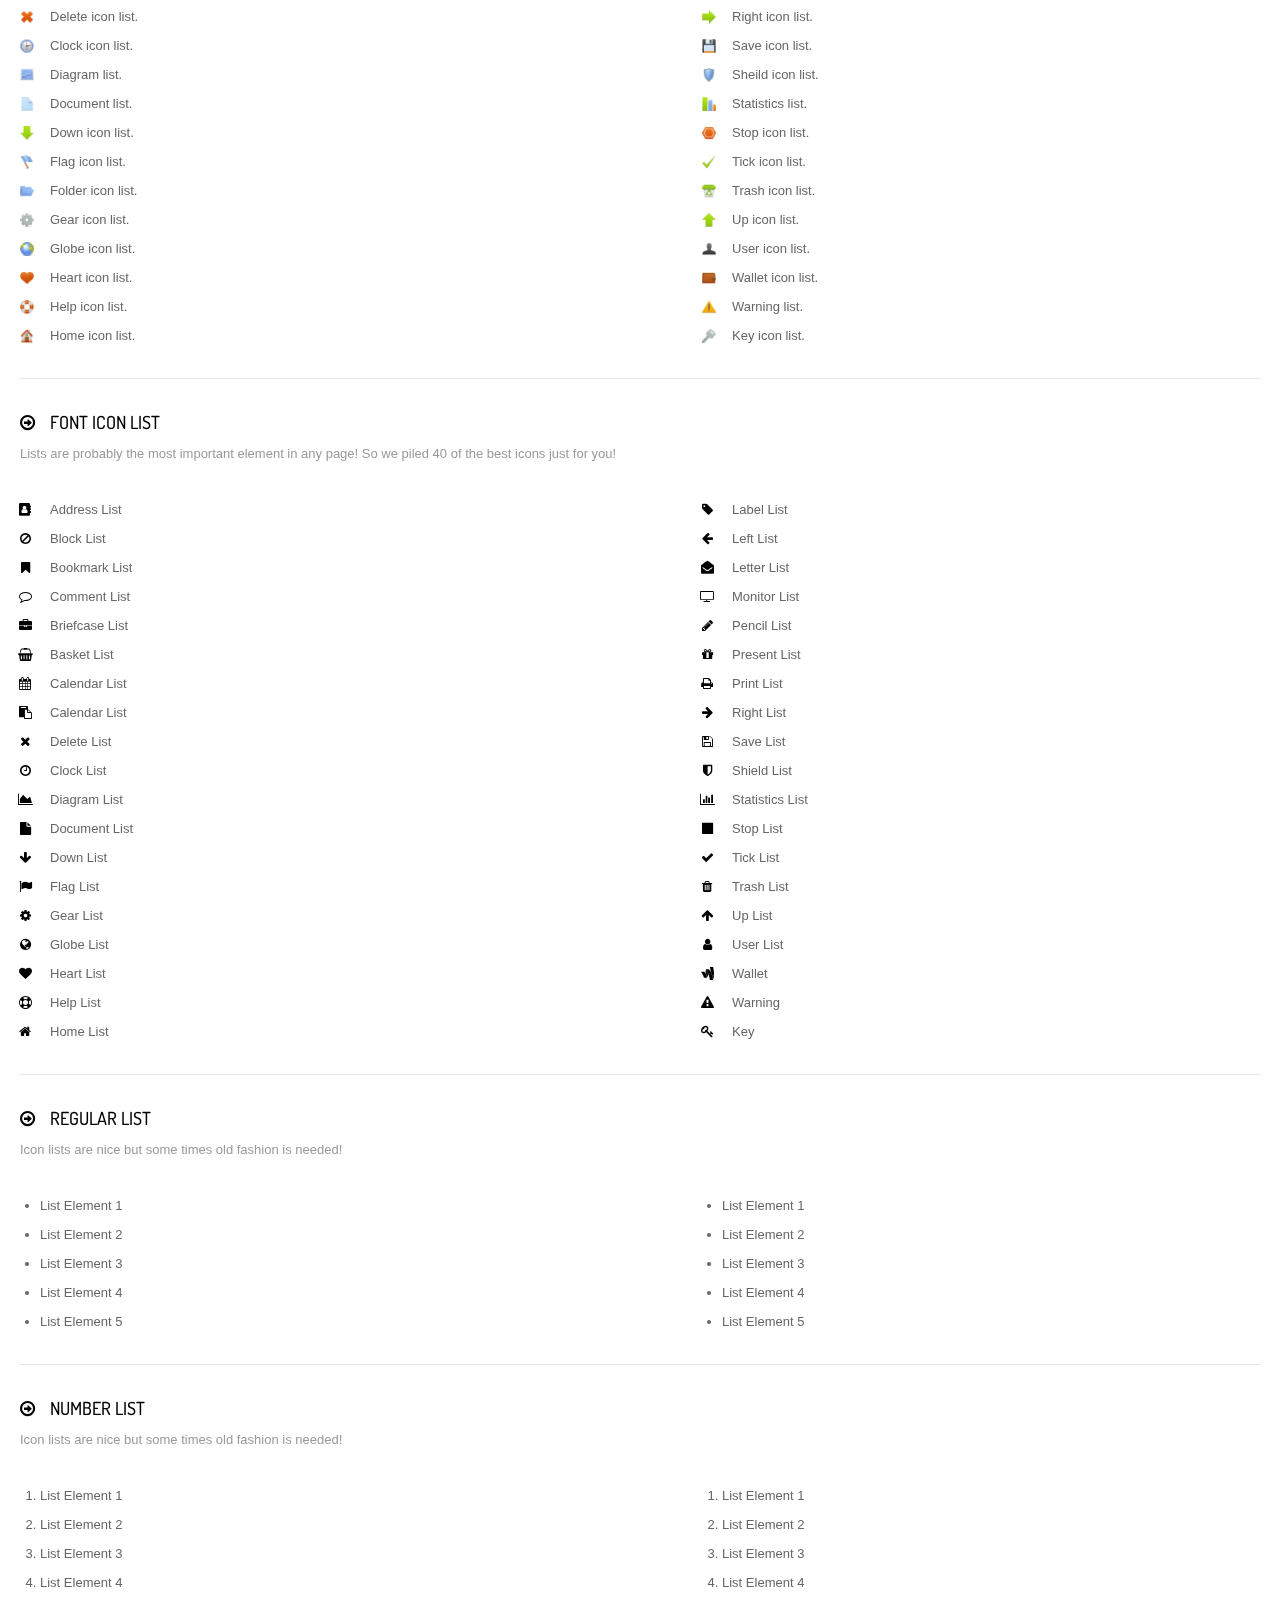
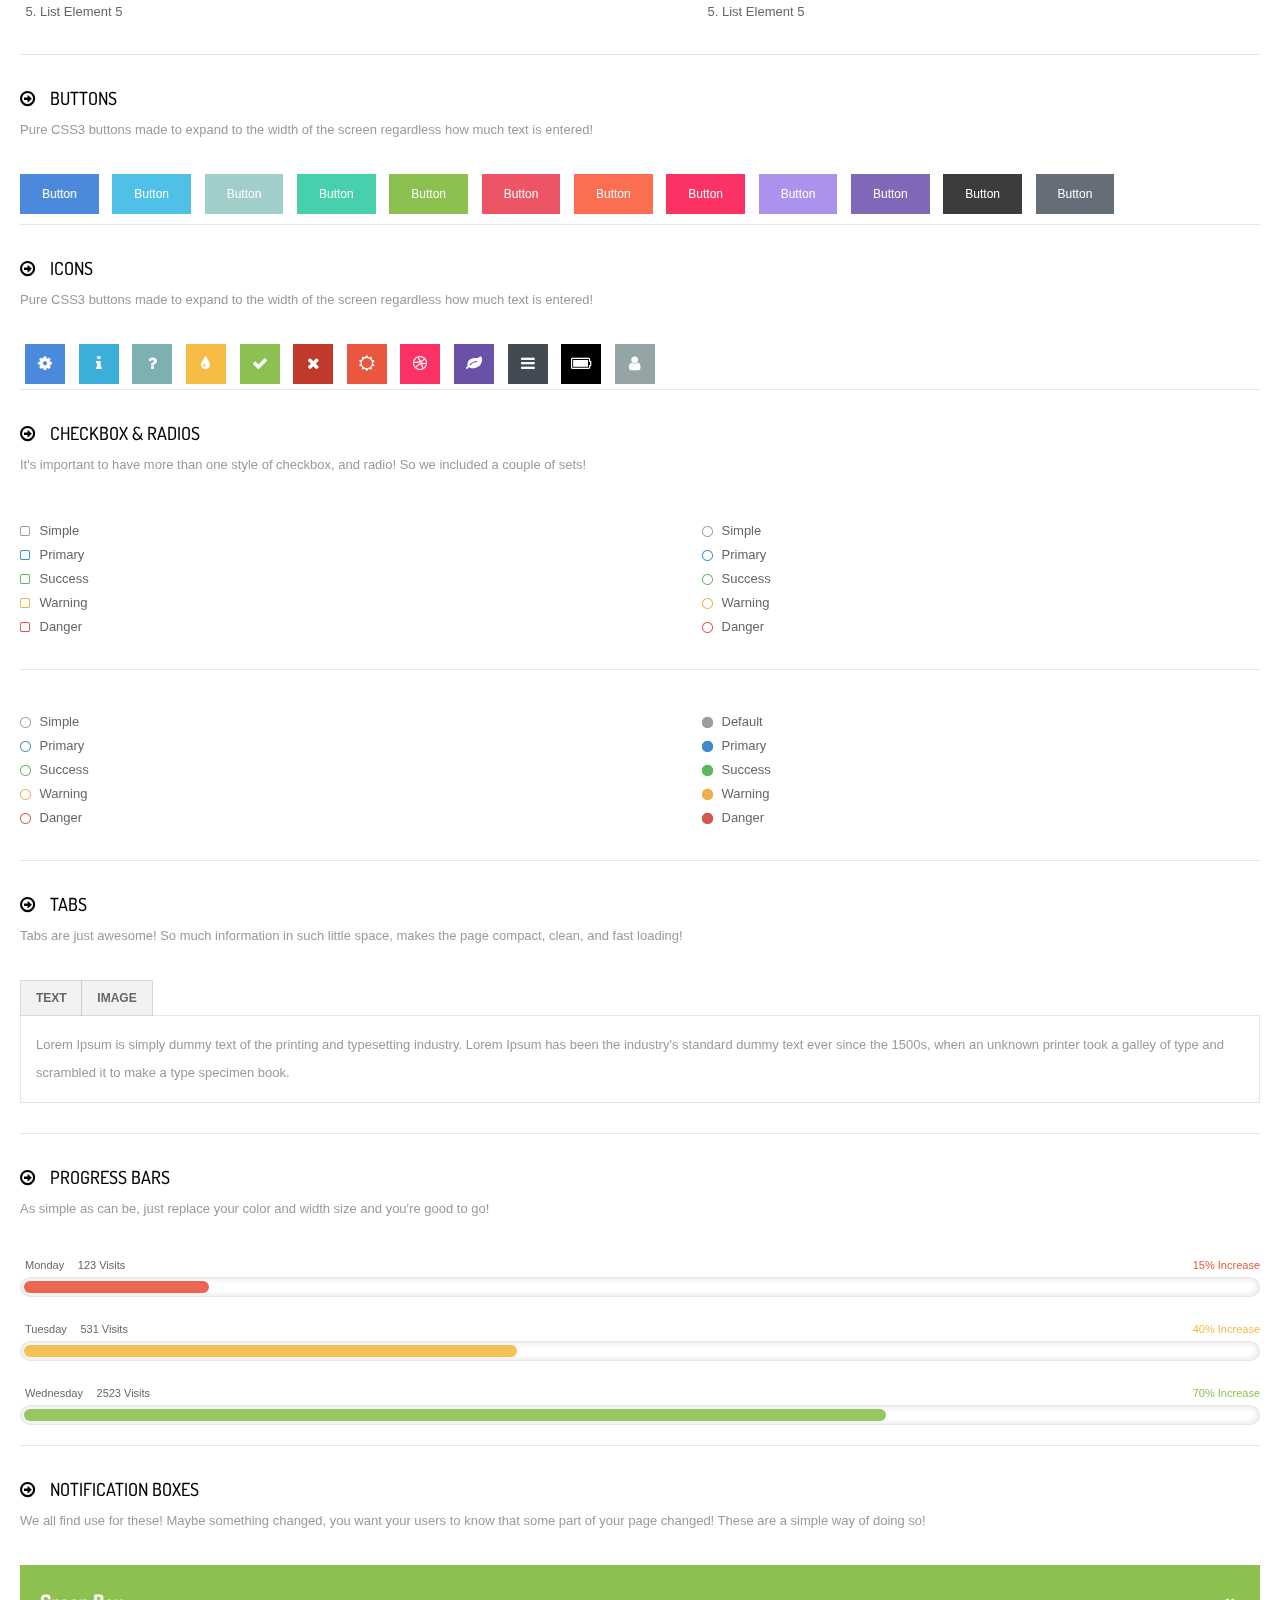
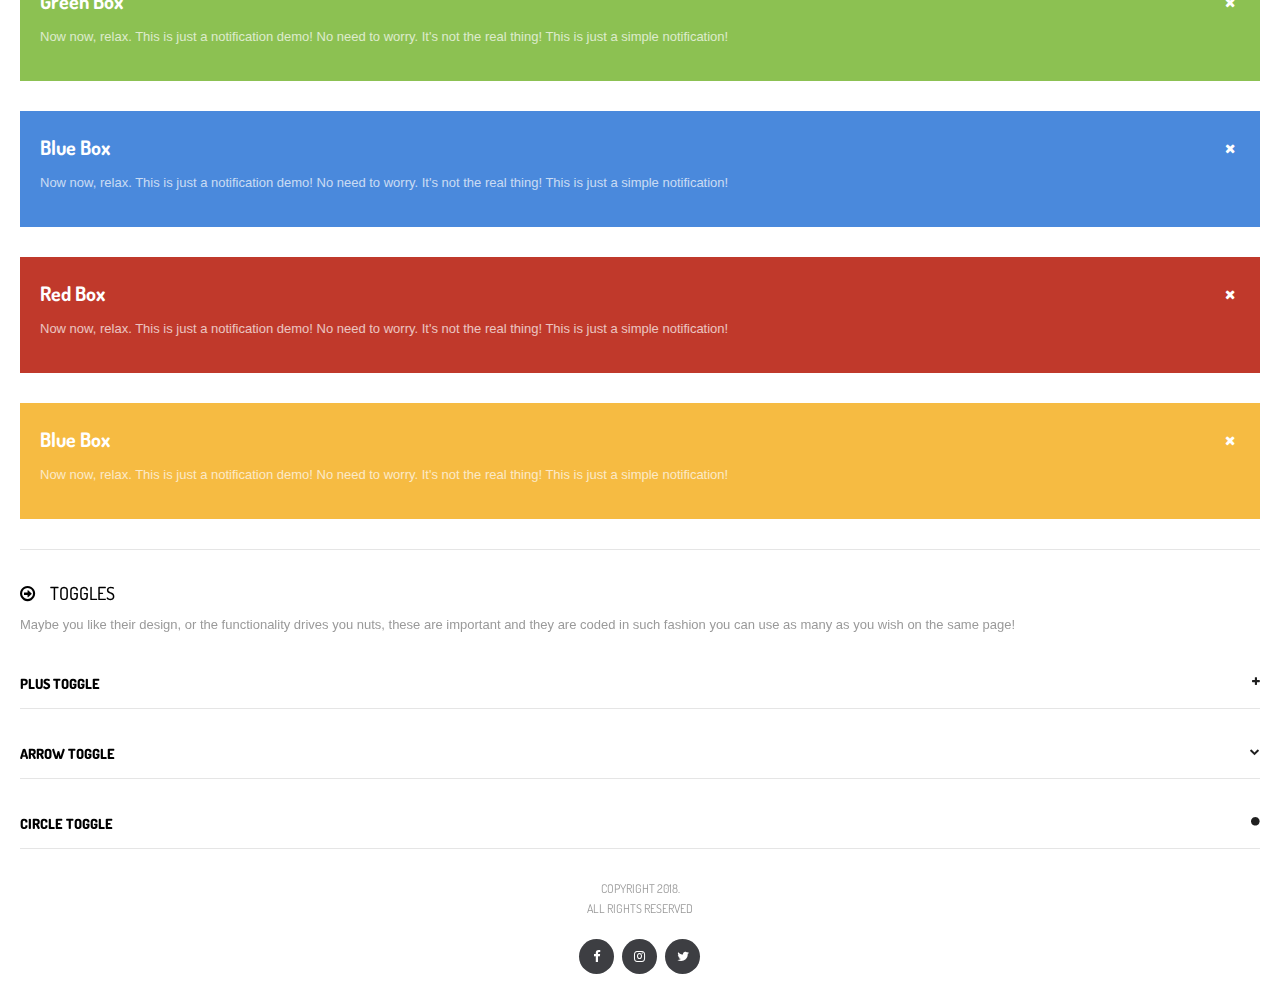
<file: public/assets/mobile/features.html>
<!DOCTYPE HTML>
<html lang="en">
<head>
<meta http-equiv="Content-Type" content="text/html; charset=utf-8" />
<meta name="apple-mobile-web-app-capable" content="yes">
<meta name="viewport" content="width=device-width, initial-scale=1, minimum-scale=1, maximum-scale=1" />
<title>Epsilon X</title>
<link rel="stylesheet" type="text/css" href="styles/style.css">
<link rel="stylesheet" type="text/css" href="styles/framework.css">
<link href="https://fonts.googleapis.com/css?family=Dosis:200,300,400,500,600,700,800" rel="stylesheet">
</head>

<body>
<div id="page-preloader"></div>

<div id="page-deco-top"></div>
<div id="page-deco-bottom"></div>
	
<div id="page-background"></div>
<div id="page-transitions">
	
	
	<div class="header">
		<a href="index.html" class="header-icon header-icon-1"><i class="fa fa-home"></i></a>
		<a href="#" class="header-title">Features</a>
		<a href="#" class="show-navigation header-icon header-icon-2"><i class="fa fa-th-large"></i></a>
	</div>
	
	<div class="navigation">
		<a href="index.html"><i class="fa fa-th-large"></i><em>Home</em></a>
		<a href="home.html"><i class="fa fa-home"></i><em>Intro</em></a>
		<a href="about.html"><i class="fa fa-info"></i><em>About</em></a>
		<a class="active-item" href="features.html"><i class="fa fa-cog"></i><em>Features</em></a>
		<a href="gallery.html"><i class="fa fa-camera"></i><em>Gallery</em></a>
		<a href="portfolio.html"><i class="fa fa-image"></i><em>Portfolio</em></a>
		<a href="blog.html"><i class="fa fa-pencil"></i><em>Blog</em></a>
		<a href="soon.html"><i class="fa fa-clock-o"></i><em>Soon</em></a>
		<a href="error.html"><i class="fa fa-warning"></i><em>Error</em></a>
		<a href="contact.html"><i class="fa fa-envelope"></i><em>Contact</em></a>
		<a href="#" class="close-navigation"><i class="fa fa-close"></i><em>Close</em></a>
	</div>
	
	<div class="decoration decoration-margins no-bottom"></div>
	<div class="under-header"><a href="#" class="header-logo"></a></div>
	<div class="decoration decoration-margins"></div>
	
	<div class="content">
		<h1 class="text-shadow page-heading"><i class="fa fa-arrow-circle-o-right"></i>Features</h1>
		<p>All the features you loved about Moderner, now, updated to a more ... Modern design and much more modern code. We rewrote it from scratch.</p>
	
		<div class="decoration"></div>
	
		<h1 class="text-shadow page-heading half-bottom"><i class="fa fa-arrow-circle-o-right"></i>Quotes</h1>
		<p>Easy copy and paste classes. Replace the content with your own and you are good to go! 
		
		<p class="blockquote half-bottom">
			Looks great, well-commented and service is top-notch. Highly recommend this author for your next project!
			<strong>Kegtron</strong>
		</p>	
	
		<p class="blockquote-icon half-bottom">
			<i class="fa fa-user-circle-o"></i>
			You can't go wrong with this template. Author has outstanding code quality and amazing support to boot. Will never leave you hanging. Get this now!
			<strong>Profuzion</strong>
		</p>	
		<p class="blockquote-border">
			The best support, resolved my questions in the shortest possible time, simply the best.
			<strong>Ariente</strong>
		</p>
		
		<div class="decoration"></div>
		<h1 class="text-shadow page-heading half-bottom"><i class="fa fa-arrow-circle-o-right"></i>Columns</h1>
		<p>Columns are great. Use them for all content around the site or just add them to make lovely text blocks.
			
		<div class="container">
			<div class="icon-center-column">
				<img data-src="images/icons-large/4.png" alt="img" width="70" src="images/empty.png" class="preload-image">
				<h4>Large Icons</h4>
				<p class="boxed-text full-bottom">Use icons, or font awesome icons. Simple, clean and it's just a copy and paste.</p>
			</div>
			<div class="one-half">
				<div class="icon-center-column">
					<img data-src="images/icons-large/1.png" alt="img" width="70" src="images/empty.png" class="preload-image">
					<h4>Large Icons</h4>
					<p>Use icons, or font awesome icons. Simple and clean.</p>
				</div>
			</div>
			<div class="one-half last-column">
				<div class="icon-center-column">
					<img data-src="images/icons-large/3.png" alt="img" width="70" src="images/empty.png" class="preload-image">
					<h4>Large Icons</h4>
					<p>Use icons, or font awesome icons. Simple and clean.</p>
				</div>
			</div>		
			<div class="one-third">
				<div class="icon-center-column">
					<img data-src="images/icons-large/1.png" alt="img" width="70" src="images/empty.png" class="preload-image">
					<h4>1/3</h4>
					<p>Lorem Ipsum is simply dummy text of the printing.</p>
				</div>
			</div>
			<div class="one-third">
				<div class="icon-center-column">
					<img data-src="images/icons-large/2.png" alt="img" width="70" src="images/empty.png" class="preload-image">
					<h4>2/3</h4>
					<p>Use icons, or font awesome icons. Simple and clean.</p>
				</div>
			</div>
			<div class="one-third last-column">
				<div class="icon-center-column">
					<img data-src="images/icons-large/3.png" alt="img" width="70" src="images/empty.png" class="preload-image">
					<h4>3/3</h4>
					<p>Use icons, or font awesome icons. Simple and clean.</p>
				</div>
			</div>
		</div>
			
		<div class="decoration"></div>
		
		<div class="container">
			<h4>1/1</h4>
			<p class=" full-bottom">Use icons, or font awesome icons. Simple, clean and it's just a copy and paste.</p>
			<div class="one-half">
				<h4>1/2</h4>
				<p>Lorem Ipsum is simply dummy text of the printing.</p>
			</div>
			<div class="one-half last-column">
				<h4>2/2</h4>
				<p>Lorem Ipsum is simply dummy text of the printing.</p>
			</div>		
			<div class="one-third">
				<h4>1/3</h4>
				<p>Lorem Ipsum is simply dummy text of the printing.</p>
			</div>
			<div class="one-third">
				<h4>2/3</h4>
				<p>Lorem Ipsum is simply dummy text of the printing.</p>
			</div>
			<div class="one-third last-column">
				<h4>3/3</h4>
				<p>Lorem Ipsum is simply dummy text of the printing.</p>
			</div>
		</div>		
		
		<div class="decoration"></div>		
		
		<div class="container">
			<h4 class="left-text uppercase">Left Heading</h4>
			<p class="left-text">Lorem Ipsum is simply dummy.</p>
			<h4 class="center-text uppercase">Center Heading</h4>
			<p class="center-text">Lorem Ipsum is simply dummy.</p>
			<h4 class="right-text uppercase">Right Heading</h4>
			<p class="right-text">Lorem Ipsum is simply dummy.</p>
		</div>		
		
		<div class="decoration"></div>		
		
		<h1 class="text-shadow page-heading"><i class="fa fa-arrow-circle-o-right"></i>Show me the Headings</h1>
		<p class="half-bottom">All types of headings, made beautiful, perfectly selected!</p>
		<h5 class="uppercase center-text">This is a heading example</h5>
		<h4 class="uppercase center-text">This is a heading example</h4>
		<h3 class="uppercase center-text">This is a heading example</h3>
		<h2 class="uppercase center-text">This is a heading example</h2>
		<h1 class="uppercase center-text full-bottom">This is a heading example</h1>
	
		<div class="decoration"></div>
		
				
		<h1 class="text-shadow page-heading"><i class="fa fa-arrow-circle-o-right"></i>Highlights</h1>
		<p>
			There are some parts of text where bold just won't cut it! Having text highlights makes it so much easier to emphesize a point of view!
		</p>
		<p class="quarter-bottom"><span class="highlight bg-black hal">Highlighted texts</span> are awesome!</p>
		<p class="quarter-bottom"><span class="highlight bg-red-dark">Highlighted texts</span> are awesome!</p>
		<p class="quarter-bottom"><span class="highlight bg-green-dark">Highlighted texts</span> are awesome!</p>
		<p class="quarter-bottom"><span class="highlight bg-blue-dark">Highlighted texts</span> are awesome!</p>
		<p class="quarter-bottom"><span class="highlight bg-yellow-dark">Highlighted texts</span> are awesome!</p>
		<p class="quarter-bottom"><span class="highlight bg-orange-dark">Highlighted texts</span> are awesome!</p>
		<p class="full-bottom"><span class="highlight bg-magenta-dark">Highlighted texts</span> are awesome!</p>
	
		<div class="decoration"></div>
		
		<h1 class="text-shadow page-heading"><i class="fa fa-arrow-circle-o-right"></i>Speach bubbles</h1>
		<p>A nice way of showing off a conversation maybe?</p>
		
		<p class="bubble-left">
			<em>Jonh Doe Says</em>
			<strong>This is just an awesome bubble.</strong>
		</p>
		<p class="bubble-right">
			<em>Jonh Doe Replied</em>
			<strong>Yeap! It's awesome isn't it and it's not that hard to use! And they act like bubbles, only expanding to 75% of width!.</strong>
		</p>		
		<div class="clear"></div>
		<p class="bubble-left full-bottom">
			<em>Jonh Doe Says</em>
			<strong>This is just an awesome bubble.</strong>
		</p>	
		
		<div class="decoration"></div>
		
		<h1 class="text-shadow page-heading"><i class="fa fa-arrow-circle-o-right"></i>Image Icon List</h1>
		<p>Lists are probably the most important element in any page! So we piled 40 of the best icons just for you!</p>

		<div class="one-half">
			<ul class="icon-lists">
				<li class="list-address">Addressbook.</li>
				<li class="list-block">Block icon list.</li>
				<li class="list-bookmark">Bookmark list.</li>
				<li class="list-bubble">Bubble icon list.</li>
				<li class="list-briefcase">Briefcase list.</li>
				<li class="list-buy">Buy icon list.</li>
				<li class="list-calendar">Calendar list.</li>
				<li class="list-clipboard">Clipboard list.</li>
				<li class="list-delete">Delete icon list.</li>
				<li class="list-clock">Clock icon list.</li>
				<li class="list-diagram">Diagram list.</li>
				<li class="list-document">Document list.</li>
				<li class="list-down">Down icon list.</li>
				<li class="list-flag">Flag icon list.</li>
				<li class="list-folder">Folder icon list.</li>
				<li class="list-gear">Gear icon list.</li>
				<li class="list-globe">Globe icon list.</li>
				<li class="list-heart">Heart icon list.</li>
				<li class="list-help">Help icon list.</li>
				<li class="list-home">Home icon list.</li>
			</ul>
		</div>
		<div class="one-half last-column">
			<ul class="icon-lists">
				<li class="list-label">Label icon list.</li>
				<li class="list-left">Left icon list.</li>
				<li class="list-letter">Letter icon list.</li>
				<li class="list-monitor">Monitor list.</li>
				<li class="list-pencil">Pencil icon list.</li>
				<li class="list-plus">Plus icon list.</li>
				<li class="list-present">Present list.</li>
				<li class="list-print">Print icon list.</li>
				<li class="list-right">Right icon list.</li>
				<li class="list-save">Save icon list.</li>
				<li class="list-shield">Sheild icon list.</li>
				<li class="list-statistics">Statistics list.</li>
				<li class="list-stop">Stop icon list.</li>
				<li class="list-tick">Tick icon list.</li>
				<li class="list-trash">Trash icon list.</li>
				<li class="list-up">Up icon list.</li>
				<li class="list-user">User icon list.</li>
				<li class="list-walet">Wallet icon list.</li>
				<li class="list-warning">Warning list.</li>
				<li class="list-key">Key icon list.</li>
			</ul>
		</div>	
		
		<div class="decoration"></div>		
		
		<h1 class="text-shadow page-heading"><i class="fa fa-arrow-circle-o-right"></i>Font Icon List</h1>
		<p>Lists are probably the most important element in any page! So we piled 40 of the best icons just for you!</p>

		<div class="one-half">
			<ul class="icon-lists">
				<li><i class="fa fa-address-book"></i>Address List</li>
				<li><i class="fa fa-ban"></i>Block List</li>
				<li><i class="fa fa-bookmark"></i>Bookmark List</li>
				<li><i class="fa fa-comment-o"></i>Comment List</li>
				<li><i class="fa fa-briefcase"></i>Briefcase List</li>
				<li><i class="fa fa-shopping-basket"></i>Basket List</li>
				<li><i class="fa fa-calendar"></i>Calendar List</li>
				<li><i class="fa fa-clipboard"></i>Calendar List</li>
				<li><i class="fa fa-times"></i>Delete List</li>
				<li><i class="fa fa-clock-o"></i>Clock List</li>
				<li><i class="fa fa-area-chart"></i>Diagram List</li>
				<li><i class="fa fa-file"></i>Document List</li>
				<li><i class="fa fa-arrow-down"></i>Down List</li>
				<li><i class="fa fa-flag"></i>Flag List</li>
				<li><i class="fa fa-gear"></i>Gear List</li>
				<li><i class="fa fa-globe"></i>Globe List</li>
				<li><i class="fa fa-heart"></i>Heart List</li>
				<li><i class="fa fa-support"></i>Help List</li>
				<li><i class="fa fa-home"></i>Home List</li>
			</ul>
		</div>
		<div class="one-half last-column">
			<ul class="icon-lists">
				<li><i class="fa fa-tag"></i>Label List</li>
				<li><i class="fa fa-arrow-left"></i>Left List</li>
				<li><i class="fa fa-envelope-open"></i>Letter List</li>
				<li><i class="fa fa-television"></i>Monitor List</li>
				<li><i class="fa fa-pencil"></i>Pencil List</li>
				<li><i class="fa fa-gift"></i>Present List</li>
				<li><i class="fa fa-print"></i>Print List</li>
				<li><i class="fa fa-arrow-right"></i>Right List</li>
				<li><i class="fa fa-save"></i>Save List</li>
				<li><i class="fa fa-shield"></i>Shield List</li>
				<li><i class="fa fa-bar-chart"></i>Statistics List</li>
				<li><i class="fa fa-stop"></i>Stop List</li>
				<li><i class="fa fa-check"></i>Tick List</li>
				<li><i class="fa fa-trash"></i>Trash List</li>
				<li><i class="fa fa-arrow-up"></i>Up List</li>
				<li><i class="fa fa-user"></i>User List</li>
				<li><i class="fa fa-google-wallet"></i>Wallet</li>
				<li><i class="fa fa-warning"></i>Warning</li>
				<li><i class="fa fa-key"></i>Key</li>
			</ul>
		</div>
		
		<div class="decoration"></div>
		
		<h1 class="text-shadow page-heading"><i class="fa fa-arrow-circle-o-right"></i>Regular List</h1>
		<p>Icon lists are nice but some times old fashion is needed!</p>

		<div class="one-half">
			<ul>
				<li>List Element 1</li>
				<li>List Element 2</li>
				<li>List Element 3</li>
				<li>List Element 4</li>
				<li>List Element 5</li>
			</ul>
		</div>
		<div class="one-half last-column">
			<ul>
				<li>List Element 1</li>
				<li>List Element 2</li>
				<li>List Element 3</li>
				<li>List Element 4</li>
				<li>List Element 5</li>
			</ul>
		</div>
		
		<div class="decoration"></div>
		
		<h1 class="text-shadow page-heading"><i class="fa fa-arrow-circle-o-right"></i>Number List</h1>
		<p>Icon lists are nice but some times old fashion is needed!</p>

		<div class="one-half">
			<ol>
				<li>List Element 1</li>
				<li>List Element 2</li>
				<li>List Element 3</li>
				<li>List Element 4</li>
				<li>List Element 5</li>
			</ol>
		</div>
		<div class="one-half last-column">
			<ol>
				<li>List Element 1</li>
				<li>List Element 2</li>
				<li>List Element 3</li>
				<li>List Element 4</li>
				<li>List Element 5</li>
			</ol>
		</div>
		
		<div class="decoration"></div>
				
		<h1 class="text-shadow page-heading"><i class="fa fa-arrow-circle-o-right"></i>Buttons</h1>
		<p>Pure CSS3 buttons made to expand to the width of the screen regardless how much text is entered!</p>
		
		<a href="#" class="button button-s button-blue">Button</a>
		<a href="#" class="button button-s button-blue2">Button</a>
		<a href="#" class="button button-s button-teal">Button</a>
		<a href="#" class="button button-s button-mint">Button</a>
		<a href="#" class="button button-s button-green">Button</a>
		<a href="#" class="button button-s button-red">Button</a>
		<a href="#" class="button button-s button-orange">Button</a>
		<a href="#" class="button button-s button-pink">Button</a>
		<a href="#" class="button button-s button-magenta">Button</a>
		<a href="#" class="button button-s button-magenta2">Button</a>
		<a href="#" class="button button-s button-dark">Button</a>
		<a href="#" class="button button-s button-dark2 full-bottom">Button</a>
		
		<div class="decoration"></div>
				
		<h1 class="text-shadow page-heading"><i class="fa fa-arrow-circle-o-right"></i>Icons</h1>
		<p>Pure CSS3 buttons made to expand to the width of the screen regardless how much text is entered!</p>
		
		<a href="#" class="icon icon-s bg-blue-dark"><i class="fa fa-cog"></i></a>
		<a href="#" class="icon icon-s bg-blue2-dark"><i class="fa fa-info"></i></a>
		<a href="#" class="icon icon-s bg-teal-dark"><i class="fa fa-question"></i></a>
		<a href="#" class="icon icon-s bg-yellow-dark"><i class="fa fa-tint"></i></a>
		<a href="#" class="icon icon-s bg-green-dark"><i class="fa fa-check"></i></a>
		<a href="#" class="icon icon-s bg-red-dark"><i class="fa fa-times"></i></a>
		<a href="#" class="icon icon-s bg-orange-dark"><i class="fa fa-sun-o"></i></a>
		<a href="#" class="icon icon-s bg-pink-dark"><i class="fa fa-dribbble"></i></a>
		<a href="#" class="icon icon-s bg-magenta-dark"><i class="fa fa-leaf"></i></a>
		<a href="#" class="icon icon-s bg-night-dark"><i class="fa fa-navicon"></i></a>
		<a href="#" class="icon icon-s bg-black color-white"><i class="fa fa-battery"></i></a>
		<a href="#" class="icon icon-s bg-gray-dark full-bottom"><i class="fa fa-user"></i></a>
		
		<div class="decoration"></div>
				
		<h1 class="text-shadow page-heading"><i class="fa fa-arrow-circle-o-right"></i>CheckBox & Radios</h1>
		<p>It's important to have more than one style of checkbox, and radio! So we included a couple of sets!</p>
		
		<div class="one-half">
			<div class="checkboxes-demo">
				<div class="fac fac-checkbox fac-default"><span></span>
					<input id="box1-fac-checkbox" type="checkbox" value="1" checked="">
					<label for="box1-fac-checkbox">Simple</label>
				</div>
				<div class="fac fac-checkbox fac-blue"><span></span>
					<input id="box2-fac-checkbox" type="checkbox" value="1" checked="">
					<label for="box2-fac-checkbox">Primary</label>
				</div>
				<div class="fac fac-checkbox fac-green"><span></span>
					<input id="box3-fac-checkbox" type="checkbox" value="1" checked="">
					<label for="box3-fac-checkbox">Success</label>
				</div>
				<div class="fac fac-checkbox fac-orange"><span></span>
					<input id="box5-fac-checkbox" type="checkbox" value="1" checked="">
					<label for="box5-fac-checkbox">Warning</label>
				</div>
				<div class="fac fac-checkbox fac-red"><span></span>
					<input id="box6-fac-checkbox" type="checkbox" value="1" checked="">
					<label for="box6-fac-checkbox">Danger</label>
				</div>
			</div>
		</div>
		<div class="one-half last-column">
			<div class="checkboxes-demo">
				<div class="fac fac-checkbox-round fac-default"><span></span>
					<input id="box1-fac-checkbox-round" type="checkbox" value="1" checked="">
					<label for="box1-fac-checkbox-round">Simple</label>
				</div>
				<div class="fac fac-checkbox-round fac-blue"><span></span>
					<input id="box2-fac-checkbox-round" type="checkbox" value="1" checked="">
					<label for="box2-fac-checkbox-round">Primary</label>
				</div>
				<div class="fac fac-checkbox-round fac-green"><span></span>
					<input id="box3-fac-checkbox-round" type="checkbox" value="1" checked="">
					<label for="box3-fac-checkbox-round">Success</label>
				</div>
				<div class="fac fac-checkbox-round fac-orange"><span></span>
					<input id="box5-fac-checkbox-round" type="checkbox" value="1" checked="">
					<label for="box5-fac-checkbox-round">Warning</label>
				</div>
				<div class="fac fac-checkbox-round fac-red"><span></span>
					<input id="box6-fac-checkbox-round" type="checkbox" value="1" checked="">
					<label for="box6-fac-checkbox-round">Danger</label>
				</div>
			</div>
		</div>
		<div class="decoration half-bottom"></div>
		<div class="one-half">
			<div class="checkboxes-demo">
				<div class="fac fac-radio fac-default"><span></span>
					<input id="box1-fac-radio" type="radio" name="rad" value="1">
					<label for="box1-fac-radio">Simple</label>
				</div>
				<div class="fac fac-radio fac-blue"><span></span>
					<input id="box2-fac-radio" type="radio" name="rad" value="1">
					<label for="box2-fac-radio">Primary</label>
				</div>
				<div class="fac fac-radio fac-green"><span></span>
					<input id="box3-fac-radio" type="radio" name="rad" value="1">
					<label for="box3-fac-radio">Success</label>
				</div>
				<div class="fac fac-radio fac-orange"><span></span>
					<input id="box5-fac-radio" type="radio" name="rad" value="1">
					<label for="box5-fac-radio">Warning</label>
				</div>
				<div class="fac fac-radio fac-red"><span></span>
					<input id="box6-fac-radio" type="radio" name="rad" value="1">
					<label for="box6-fac-radio">Danger</label>
				</div>
			</div>
		</div>
		<div class="one-half last-column">
			<div class="checkboxes-demo">
				<div class="fac fac-radio-full fac-default"><span></span>
					<input id="box1-fac-radio-full" type="radio" name="rad1" value="1">
					<label for="box1-fac-radio-full">Default</label>
				</div>
				<div class="fac fac-radio-full fac-blue"><span></span>
					<input id="box2-fac-radio-full" type="radio" name="rad1" value="1">
					<label for="box2-fac-radio-full">Primary</label>
				</div>
				<div class="fac fac-radio-full fac-green"><span></span>
					<input id="box3-fac-radio-full" type="radio" name="rad1" value="1">
					<label for="box3-fac-radio-full">Success</label>
				</div>
				<div class="fac fac-radio-full fac-orange"><span></span>
					<input id="box5-fac-radio-full" type="radio" name="rad1" value="1">
					<label for="box5-fac-radio-full">Warning</label>
				</div>
				<div class="fac fac-radio-full fac-red"><span></span>
					<input id="box6-fac-radio-full" type="radio" name="rad1" value="1">
					<label for="box6-fac-radio-full">Danger</label>
				</div>
			</div>
		</div>
		<div class="clear"></div>
		<div class="decoration"></div>

		<h1 class="text-shadow page-heading"><i class="fa fa-arrow-circle-o-right"></i>Tabs</h1>
		<p>Tabs are just awesome! So much information in such little space, makes the page compact, clean, and fast loading!</p>
		
		<div class="tabs">
			<div class="tab-titles">
				<a href="#" class="active-tab-button uppercase bold" data-tab="tab-1">Text</a>
				<a href="#" data-tab="tab-2" class="uppercase bold">Image</a>
			</div>
			<div class="tab-content">
				<div class="tab-item active-tab" id="tab-1">
					<p class="no-bottom">
						Lorem Ipsum is simply dummy text of the printing and typesetting industry. Lorem Ipsum has been the industry's standard dummy text ever since the 1500s, when an unknown printer took a galley of type and scrambled it to make a type specimen book.
					</p>
				</div>
				<div class="tab-item" id="tab-2">
					<img data-src="images/pictures/8.jpg" src="images/empty.png" class="preload-image responsive-image no-bottom" alt="img">
				</div>
			</div>
		</div>

		<div class="decoration"></div>
				
		<h1 class="text-shadow page-heading"><i class="fa fa-arrow-circle-o-right"></i>Progress Bars</h1>
		<p>As simple as can be, just replace your color and width size and you're good to go!</p>
		
		<div class="progress">
			<em>Monday</em>
			<span>123 Visits</span>
			<strong class="color-orange-dark">15% Increase</strong>
			<div class="progress-bg">
				<div class="p15 bg-orange-dark"></div>
			</div>
		</div>	
		<div class="progress">
			<em>Tuesday</em>
			<span>531 Visits</span>
			<strong class="color-yellow-dark">40% Increase</strong>
			<div class="progress-bg">
				<div class="p40 bg-yellow-dark"></div>
			</div>
		</div>	
		<div class="progress">
			<em>Wednesday</em>
			<span>2523 Visits</span>
			<strong class="color-green-dark">70% Increase</strong>
			<div class="progress-bg">
				<div class="p70 bg-green-dark"></div>
			</div>
		</div>
		
		<div class="decoration"></div>

		<h1 class="text-shadow page-heading"><i class="fa fa-arrow-circle-o-right"></i>Notification Boxes</h1>
		<p>We all find use for these! Maybe something changed, you want your users to know that some part of your page changed! These are a simple way of doing so!</p>
		
		<div class="notification bg-green-dark">
			<h4>Green Box</h4>
			<a href="#" class="hide-notification"><i class="fa fa-times"></i></a>
			<p>
				Now now, relax. This is just a notification demo! No need to worry. It's not the real thing! This is just a simple notification!
			</p>
		</div>		
		<div class="notification bg-blue-dark">
			<h4>Blue Box</h4>
			<a href="#" class="hide-notification"><i class="fa fa-times"></i></a>
			<p>
				Now now, relax. This is just a notification demo! No need to worry. It's not the real thing! This is just a simple notification!
			</p>
		</div>		
		<div class="notification bg-red-dark">
			<h4>Red Box</h4>
			<a href="#" class="hide-notification"><i class="fa fa-times"></i></a>
			<p>
				Now now, relax. This is just a notification demo! No need to worry. It's not the real thing! This is just a simple notification!
			</p>
		</div>	
		<div class="notification bg-yellow-dark">
			<h4>Blue Box</h4>
			<a href="#" class="hide-notification"><i class="fa fa-times"></i></a>
			<p>
				Now now, relax. This is just a notification demo! No need to worry. It's not the real thing! This is just a simple notification!
			</p>
		</div>
		
		<div class="decoration"></div>
		

		<h1 class="text-shadow page-heading"><i class="fa fa-arrow-circle-o-right"></i>TOGGLES</h1>
		<p>Maybe you like their design, or the functionality drives you nuts, these are important and they are coded in such fashion you can use as many as you wish on the same page!</p>
		
				
		<div class="toggle">
			<h5 class="toggle-title ultrabold uppercase">Plus Toggle</h5>
			<a href="#" class="toggle-classic toggle-trigger"><i class="fa fa-plus"></i></a>
			<div class="toggle-content">
				<img data-src="images/pictures/8w.jpg" src="images/empty.png" alt="img" class="preload-image responsive-image">
				<p>
					Lorem ipsum dolor sit amet, consectetur adipiscing elit. 
					Fusce hendrerit dictum vestibulum. Duis vel nulla congue,
					pharetra ligula id, luctus lorem. 
				</p>
			</div>
		</div>		

		<div class="decoration half-bottom"></div>

		<div class="toggle">
			<h5 class="toggle-title ultrabold uppercase">Arrow Toggle</h5>
			<a href="#" class="toggle-classic toggle-trigger"><i class="fa fa-chevron-down"></i></a>
			<div class="toggle-content">
				<img data-src="images/pictures/1w.jpg" src="images/empty.png" alt="img" class="preload-image responsive-image">
				<p>
					Lorem ipsum dolor sit amet, consectetur adipiscing elit. 
					Fusce hendrerit dictum vestibulum. Duis vel nulla congue,
					pharetra ligula id, luctus lorem. 
				</p>
			</div>
		</div>					

		<div class="decoration half-bottom"></div>

		<div class="toggle">
			<h5 class="toggle-title ultrabold uppercase">Circle Toggle</h5>
			<a href="#" class="toggle-classic toggle-trigger"><i class="fa fa-circle"></i></a>
			<div class="toggle-content">
				<img data-src="images/pictures/2w.jpg" src="images/empty.png" alt="img" class="preload-image responsive-image">
				<p>
					Lorem ipsum dolor sit amet, consectetur adipiscing elit. 
					Fusce hendrerit dictum vestibulum. Duis vel nulla congue,
					pharetra ligula id, luctus lorem. 
				</p>
			</div>
		</div>	
		
		<div class="decoration"></div>

		
	</div>
	
	
	<div class="footer">
		<p>Copyright 2018.<br> All Rights Reserved</p>
		<a href="#"><i class="fa fa-facebook"></i></a>
		<a href="#"><i class="fa fa-instagram"></i></a>
		<a href="#"><i class="fa fa-twitter"></i></a>
	</div>
	
</div>

<script type="text/javascript" src="scripts/jquery.js"></script>
<script type="text/javascript" src="scripts/custom.js"></script>
<script type="text/javascript" src="scripts/plugins.js"></script>

</body>
</file>
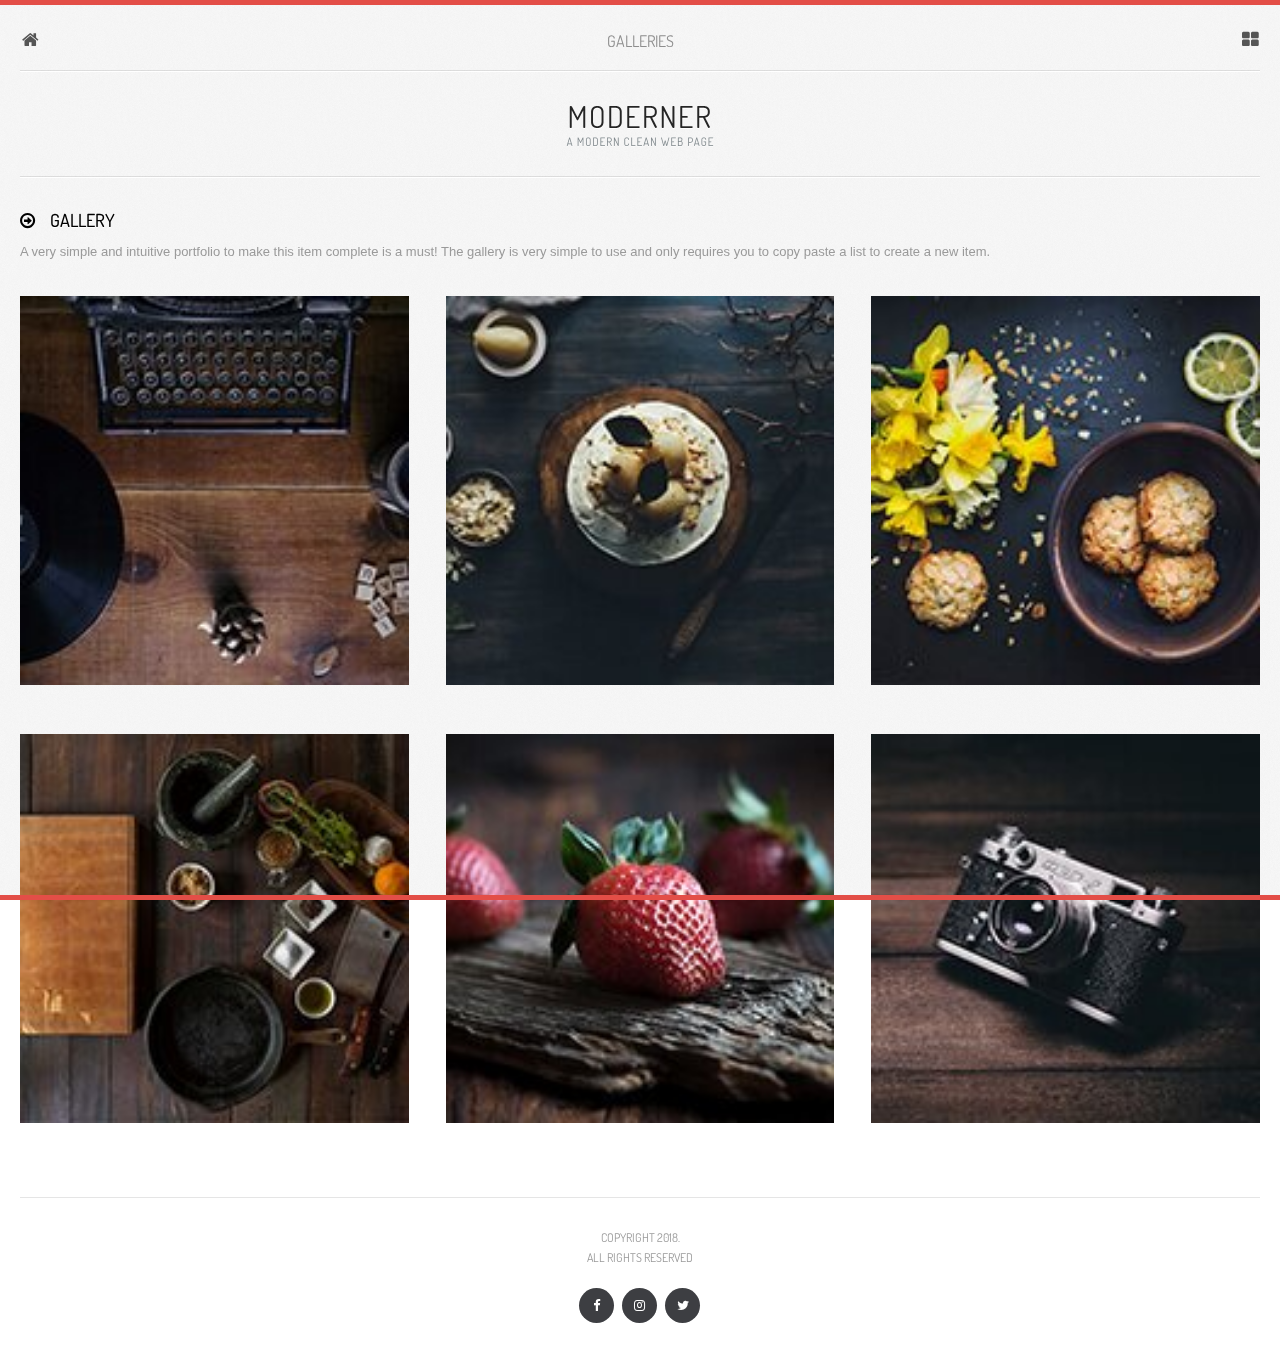
<file: public/assets/mobile/gallery.html>
<!DOCTYPE HTML>
<html lang="en">
<head>
<meta http-equiv="Content-Type" content="text/html; charset=utf-8" />
<meta name="apple-mobile-web-app-capable" content="yes">
<meta name="viewport" content="width=device-width, initial-scale=1, minimum-scale=1, maximum-scale=1" />
<title>Epsilon X</title>
<link rel="stylesheet" type="text/css" href="styles/style.css">
<link rel="stylesheet" type="text/css" href="styles/framework.css">
<link href="https://fonts.googleapis.com/css?family=Dosis:200,300,400,500,600,700,800" rel="stylesheet">
</head>

<body>
<div id="page-preloader"></div>

<div id="page-deco-top"></div>
<div id="page-deco-bottom"></div>
	
<div id="page-background"></div>
<div id="page-transitions">
		
	<div class="header">
		<a href="index.html" class="header-icon header-icon-1"><i class="fa fa-home"></i></a>
		<a href="#" class="header-title">Galleries</a>
		<a href="#" class="show-navigation header-icon header-icon-2"><i class="fa fa-th-large"></i></a>
	</div>
	
	<div class="navigation">
		<a href="index.html"><i class="fa fa-th-large"></i><em>Home</em></a>
		<a href="home.html"><i class="fa fa-home"></i><em>Intro</em></a>
		<a href="about.html"><i class="fa fa-info"></i><em>About</em></a>
		<a href="features.html"><i class="fa fa-cog"></i><em>Features</em></a>
		<a class="active-item" href="gallery.html"><i class="fa fa-camera"></i><em>Gallery</em></a>
		<a href="portfolio.html"><i class="fa fa-image"></i><em>Portfolio</em></a>
		<a href="blog.html"><i class="fa fa-pencil"></i><em>Blog</em></a>
		<a href="soon.html"><i class="fa fa-clock-o"></i><em>Soon</em></a>
		<a href="error.html"><i class="fa fa-warning"></i><em>Error</em></a>
		<a href="contact.html"><i class="fa fa-envelope"></i><em>Contact</em></a>
		<a href="#" class="close-navigation"><i class="fa fa-close"></i><em>Close</em></a>
	</div>
	
	<div class="decoration decoration-margins no-bottom"></div>
	<div class="under-header"><a href="#" class="header-logo"></a></div>
	<div class="decoration decoration-margins"></div>
	
	<div class="content">

		<h1 class="text-shadow page-heading"><i class="fa fa-arrow-circle-o-right"></i>Gallery</h1>
		<p>A very simple and intuitive portfolio to make this item complete is a must! The gallery is very simple to use and only requires you to copy paste a list to create a new item.</p>

		
		<div class="gallery gallery-thumbs gallery-square">
			<a class="show-gallery" href="images/pictures/1t.jpg" title="Vynil and Typerwritter">
				<img src="images/empty.png" data-src="images/pictures/1s.jpg" class="preload-image responsive-image" alt="img">
			</a>
			<a class="show-gallery" href="images/pictures/2t.jpg" title="Fruit Cookie Pie">
				<img src="images/empty.png" data-src="images/pictures/2s.jpg" class="preload-image responsive-image" alt="img">
			</a>		
			<a class="show-gallery" href="images/pictures/3t.jpg" title="Plain Cookies and Flour">
				<img src="images/empty.png" data-src="images/pictures/3s.jpg" class="preload-image responsive-image" alt="img">
			</a>	
			<a class="show-gallery" href="images/pictures/4t.jpg" title="Pots and Stuff">
				<img src="images/empty.png" data-src="images/pictures/4s.jpg" class="preload-image responsive-image" alt="img">
			</a>
			<a class="show-gallery" href="images/pictures/5t.jpg" title="Delicious Strawberries">
				<img src="images/empty.png" data-src="images/pictures/5s.jpg" class="preload-image responsive-image" alt="img">
			</a>
			<a class="show-gallery" href="images/pictures/6t.jpg" title="A Beautiful Camera">
				<img src="images/empty.png" data-src="images/pictures/6s.jpg" class="preload-image responsive-image" alt="img">
			</a>				
		</div>

		<div class="decoration"></div>
		
	</div>
	
	
	<div class="footer">
		<p>Copyright 2018.<br> All Rights Reserved</p>
		<a href="#"><i class="fa fa-facebook"></i></a>
		<a href="#"><i class="fa fa-instagram"></i></a>
		<a href="#"><i class="fa fa-twitter"></i></a>
	</div>
	
</div>

<script type="text/javascript" src="scripts/jquery.js"></script>
<script type="text/javascript" src="scripts/custom.js"></script>
<script type="text/javascript" src="scripts/plugins.js"></script>

</body>
</file>
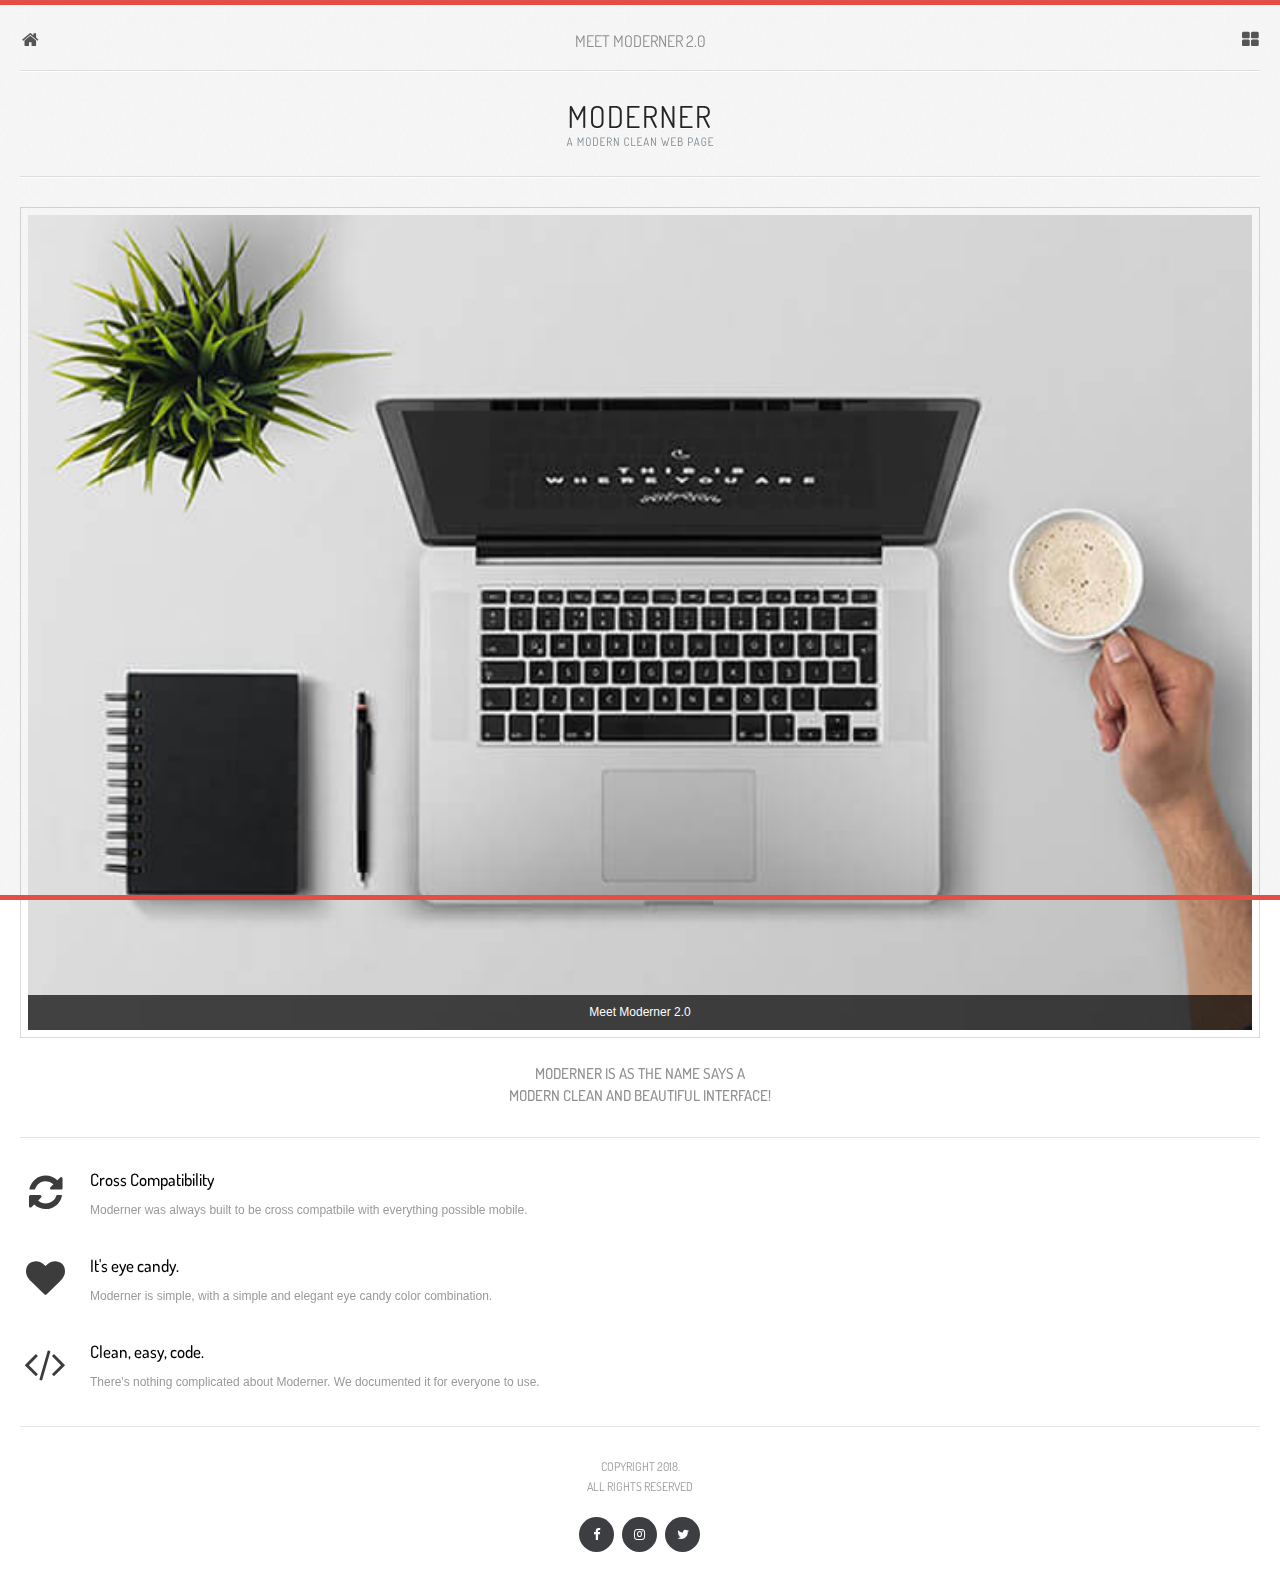
<file: public/assets/mobile/home.html>
<!DOCTYPE HTML>
<html lang="en">
<head>
<meta http-equiv="Content-Type" content="text/html; charset=utf-8" />
<meta name="apple-mobile-web-app-capable" content="yes">
<meta name="viewport" content="width=device-width, initial-scale=1, minimum-scale=1, maximum-scale=1" />
<title>Epsilon X</title>
<link rel="stylesheet" type="text/css" href="styles/style.css">
<link rel="stylesheet" type="text/css" href="styles/framework.css">
<link href="https://fonts.googleapis.com/css?family=Dosis:200,300,400,500,600,700,800" rel="stylesheet">
</head>

<body>
<div id="page-preloader"></div>

<div id="page-deco-top"></div>
<div id="page-deco-bottom"></div>
	
<div id="page-background"></div>
<div id="page-transitions">
	
	<div class="header">
		<a href="index.html" class="header-icon header-icon-1"><i class="fa fa-home"></i></a>
		<a href="#" class="header-title">Meet Moderner 2.0</a>
		<a href="#" class="show-navigation header-icon header-icon-2"><i class="fa fa-th-large"></i></a>
	</div>
	
	<div class="navigation">
		<a href="index.html"><i class="fa fa-th-large"></i><em>Home</em></a>
		<a class="active-item" href="home.html"><i class="fa fa-home"></i><em>Intro</em></a>
		<a href="about.html"><i class="fa fa-info"></i><em>About</em></a>
		<a href="features.html"><i class="fa fa-cog"></i><em>Features</em></a>
		<a href="gallery.html"><i class="fa fa-camera"></i><em>Gallery</em></a>
		<a href="portfolio.html"><i class="fa fa-image"></i><em>Portfolio</em></a>
		<a href="blog.html"><i class="fa fa-pencil"></i><em>Blog</em></a>
		<a href="soon.html"><i class="fa fa-clock-o"></i><em>Soon</em></a>
		<a href="error.html"><i class="fa fa-warning"></i><em>Error</em></a>
		<a href="contact.html"><i class="fa fa-envelope"></i><em>Contact</em></a>
		<a href="#" class="close-navigation"><i class="fa fa-close"></i><em>Close</em></a>
	</div>
	
	<div class="decoration decoration-margins no-bottom"></div>
	<div class="under-header"><a href="#" class="header-logo"></a></div>
	<div class="decoration decoration-margins"></div>
	
	<div class="content">
		
		<div class="home-slider owl-carousel polaroid-effect">
			<div class="item">
				<img class="owl-lazy" data-src="images/pictures/8.jpg" alt="">
				<em>Meet Moderner 2.0</em>
			</div>
			<div class="item">
				<img class="owl-lazy" data-src="images/pictures/9.jpg" alt="">
				<em>Updated and Ready for New Life</em>
			</div>	
			<div class="item">
				<img class="owl-lazy" data-src="images/pictures/10.jpg" alt="">
				<em>Faster and More Powerful Than Ever</em>
			</div>
		</div>

		<h5 class="home-intro">
			MODERNER IS AS THE NAME SAYS A <br>
			MODERN CLEAN AND BEAUTIFUL INTERFACE!
		</h5>
		
		<div class="decoration"></div>
		
		<div class="icon-left-column">
			<i class="fa fa-refresh fa-3x"></i>
			<h4>Cross Compatibility</h4>
			<p>
				Moderner was always built to be cross compatbile with everything possible mobile. 
			</p>
		</div>		
		
		<div class="icon-left-column">
			<i class="fa fa-heart fa-3x"></i>
			<h4>It's eye candy.</h4>
			<p>
				Moderner is simple, with a simple and elegant eye candy color combination.  
			</p>
		</div>		
		
		<div class="icon-left-column">
			<i class="fa fa-code fa-3x"></i>
			<h4>Clean, easy, code.</h4>
			<p>
				There's nothing complicated about Moderner. We documented it for everyone to use.
			</p>
		</div>
		
		<div class="decoration"></div>
		
		<div class="footer">
			<p>Copyright 2018.<br> All Rights Reserved</p>
			<a href="#"><i class="fa fa-facebook"></i></a>
			<a href="#"><i class="fa fa-instagram"></i></a>
			<a href="#"><i class="fa fa-twitter"></i></a>
		</div>
		
	</div>	
	
	
</div>

<script type="text/javascript" src="scripts/jquery.js"></script>
<script type="text/javascript" src="scripts/custom.js"></script>
<script type="text/javascript" src="scripts/plugins.js"></script>

</body>
</file>
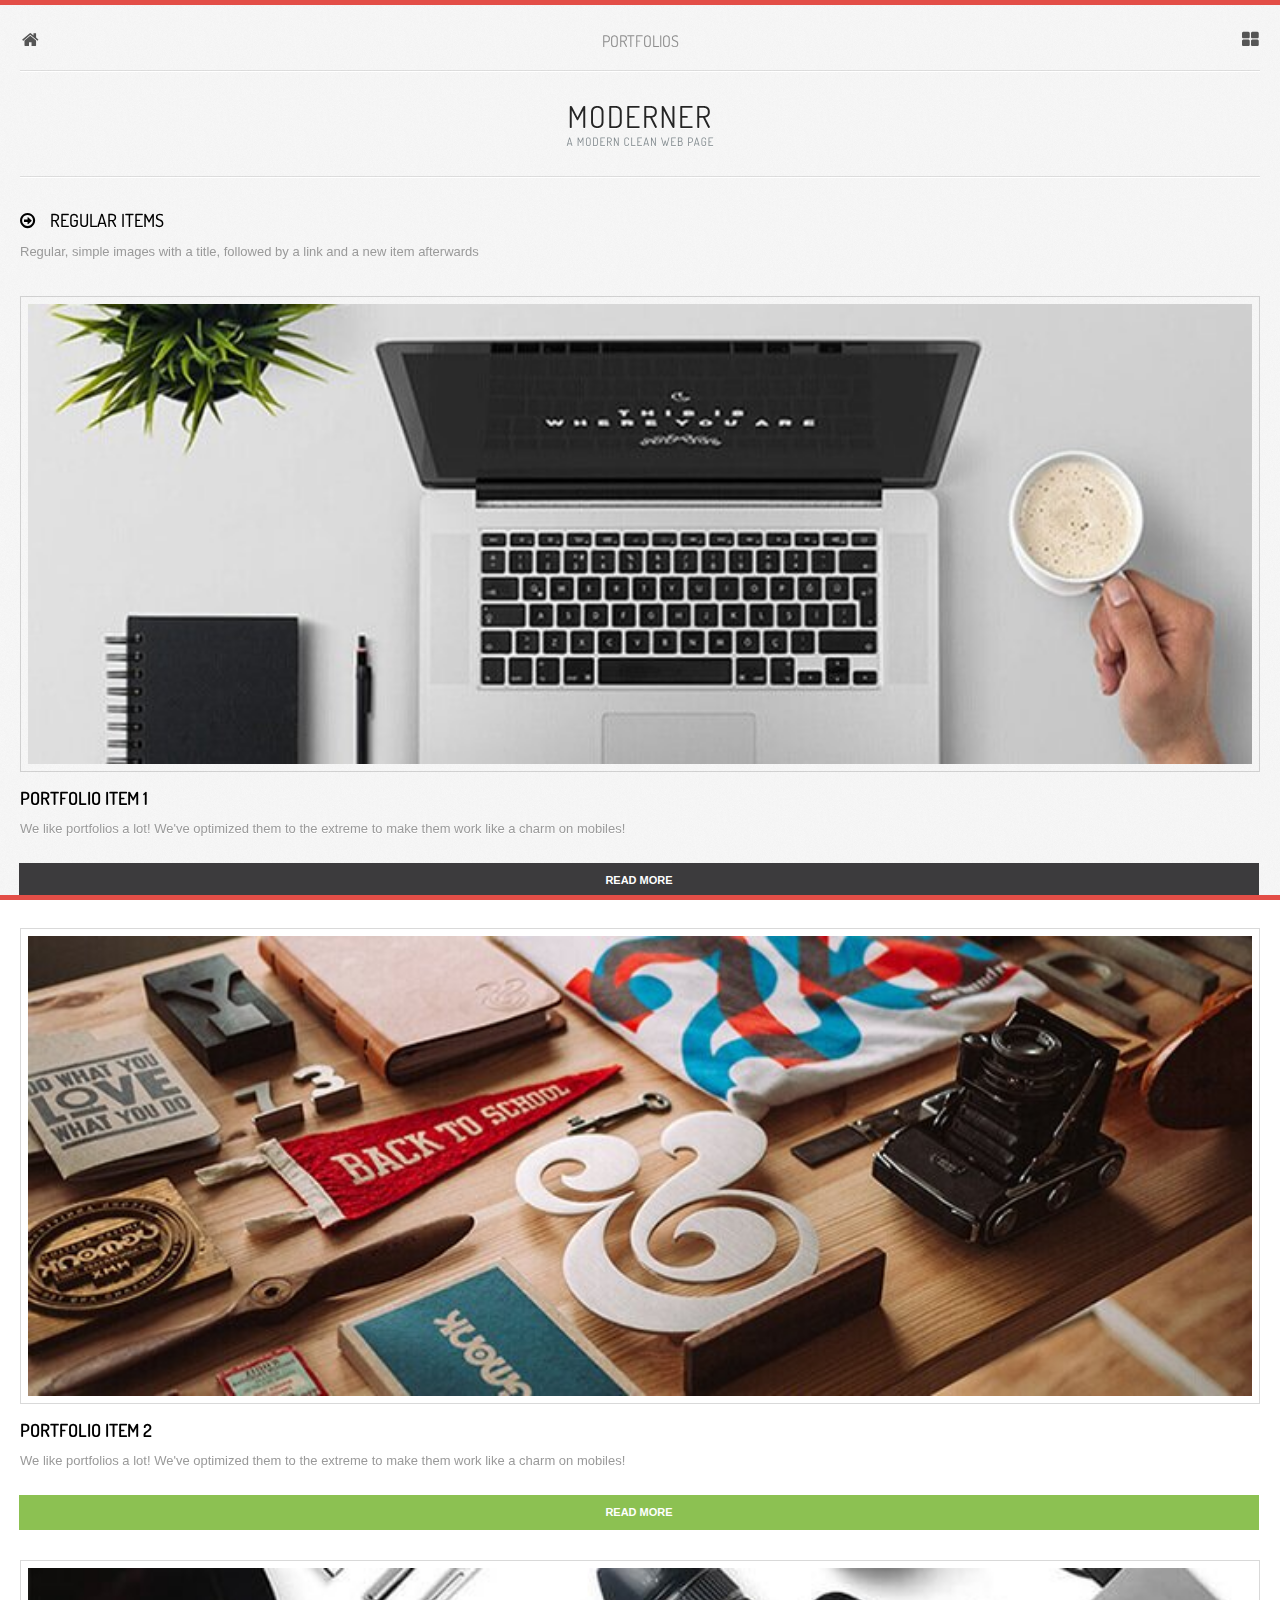
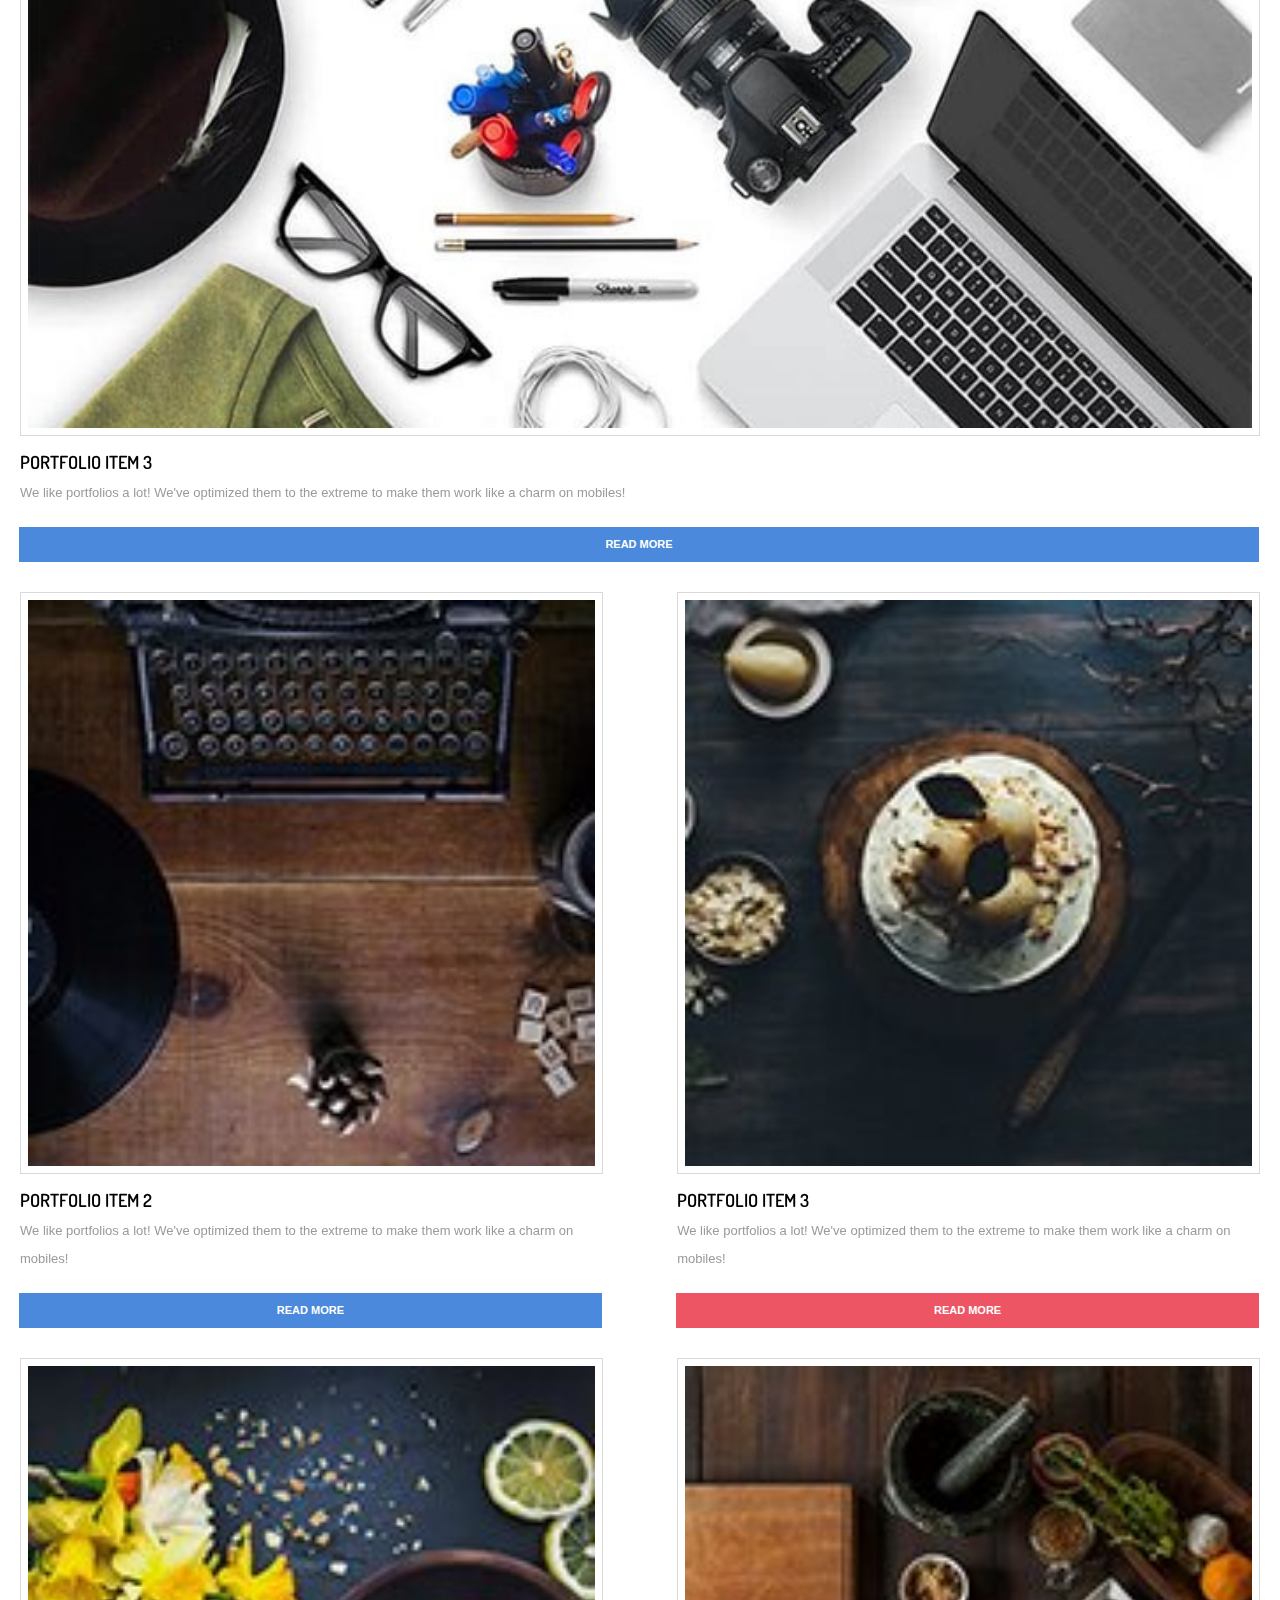
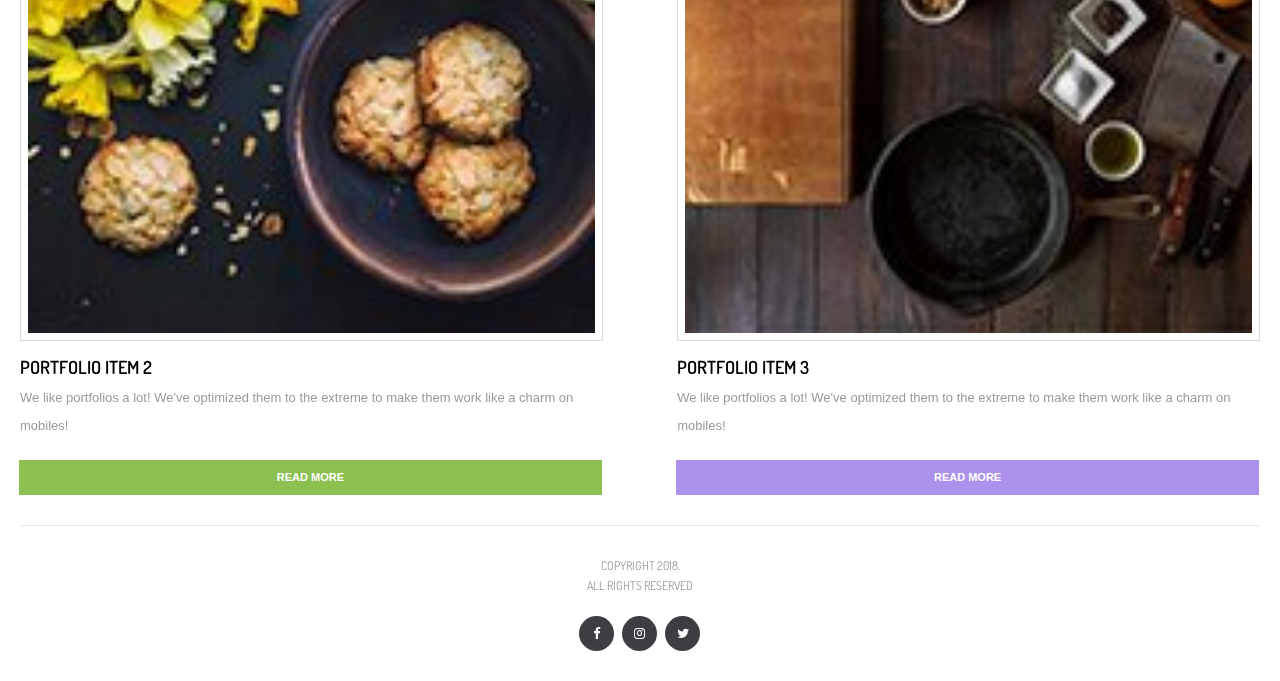
<file: public/assets/mobile/portfolio.html>
<!DOCTYPE HTML>
<html lang="en">
<head>
<meta http-equiv="Content-Type" content="text/html; charset=utf-8" />
<meta name="apple-mobile-web-app-capable" content="yes">
<meta name="viewport" content="width=device-width, initial-scale=1, minimum-scale=1, maximum-scale=1" />
<title>Epsilon X</title>
<link rel="stylesheet" type="text/css" href="styles/style.css">
<link rel="stylesheet" type="text/css" href="styles/framework.css">
<link href="https://fonts.googleapis.com/css?family=Dosis:200,300,400,500,600,700,800" rel="stylesheet">
</head>

<body>
<div id="page-preloader"></div>

<div id="page-deco-top"></div>
<div id="page-deco-bottom"></div>
	
<div id="page-background"></div>
<div id="page-transitions">
	
	<div class="header">
		<a href="index.html" class="header-icon header-icon-1"><i class="fa fa-home"></i></a>
		<a href="#" class="header-title">Portfolios</a>
		<a href="#" class="show-navigation header-icon header-icon-2"><i class="fa fa-th-large"></i></a>
	</div>
	
	<div class="navigation">
		<a href="index.html"><i class="fa fa-th-large"></i><em>Home</em></a>
		<a href="home.html"><i class="fa fa-home"></i><em>Intro</em></a>
		<a href="about.html"><i class="fa fa-info"></i><em>About</em></a>
		<a href="features.html"><i class="fa fa-cog"></i><em>Features</em></a>
		<a href="gallery.html"><i class="fa fa-camera"></i><em>Gallery</em></a>
		<a class="active-item" href="portfolio.html"><i class="fa fa-image"></i><em>Portfolio</em></a>
		<a href="blog.html"><i class="fa fa-pencil"></i><em>Blog</em></a>
		<a href="soon.html"><i class="fa fa-clock-o"></i><em>Soon</em></a>
		<a href="error.html"><i class="fa fa-warning"></i><em>Error</em></a>
		<a href="contact.html"><i class="fa fa-envelope"></i><em>Contact</em></a>
		<a href="#" class="close-navigation"><i class="fa fa-close"></i><em>Close</em></a>
	</div>

	
	<div class="decoration decoration-margins no-bottom"></div>
	<div class="under-header"><a href="#" class="header-logo"></a></div>
	<div class="decoration decoration-margins"></div>
	
	<div class="content">

		<h1 class="text-shadow page-heading"><i class="fa fa-arrow-circle-o-right"></i>Regular Items</h1>
		<p>Regular, simple images with a title, followed by a link and a new item afterwards</p>
		
		<div class="portfolio-single">
			<div class="container">
				<img src="images/pictures/8w.jpg" alt="img" class="preload-image responsive-image polaroid-effect">
				<h4 class="uppercase bold text-shadow">Portfolio Item 1</h4>
				<p class="text-shadow">
					We like portfolios a lot! We've optimized them to the extreme to make them work like a charm on mobiles!
					<a href="#" class="button button-dark button-xs button-full uppercase ultrabold half-top">Read More</a>
				</p>
			</div>	

			<div class="container">
				<img src="images/pictures/9w.jpg" alt="img" class="preload-image responsive-image polaroid-effect">
				<h4 class="uppercase bold text-shadow">Portfolio Item 2</h4>
				<p class="text-shadow">
					We like portfolios a lot! We've optimized them to the extreme to make them work like a charm on mobiles!
					<a href="#" class="button button-green button-xs button-full uppercase ultrabold half-top">Read More</a>
				</p>
			</div>		

			<div class="container">
				<img src="images/pictures/10w.jpg" alt="img" class="preload-image responsive-image polaroid-effect">
				<h4 class="uppercase bold text-shadow">Portfolio Item 3</h4>
				<p class="text-shadow">
					We like portfolios a lot! We've optimized them to the extreme to make them work like a charm on mobiles!
					<a href="#" class="button button-blue button-xs button-full uppercase ultrabold half-top">Read More</a>
				</p>
			</div>
		</div>
		
		<div class="portfolio-double">
			<div class="container">
				<img src="images/pictures/1s.jpg" alt="img" class="preload-image responsive-image polaroid-effect">
				<h4 class="uppercase bold text-shadow">Portfolio Item 2</h4>
				<p class="text-shadow">
					We like portfolios a lot! We've optimized them to the extreme to make them work like a charm on mobiles!
					<a href="#" class="button button-blue button-xs button-full uppercase ultrabold half-top">Read More</a>
				</p>
			</div>		

			<div class="container">
				<img src="images/pictures/2s.jpg" alt="img" class="preload-image responsive-image polaroid-effect">
				<h4 class="uppercase bold text-shadow">Portfolio Item 3</h4>
				<p class="text-shadow">
					We like portfolios a lot! We've optimized them to the extreme to make them work like a charm on mobiles!
					<a href="#" class="button button-red button-xs button-full uppercase ultrabold half-top">Read More</a>
				</p>
			</div>	
			<div class="container">
				<img src="images/pictures/3s.jpg" alt="img" class="preload-image responsive-image polaroid-effect">
				<h4 class="uppercase bold text-shadow">Portfolio Item 2</h4>
				<p class="text-shadow">
					We like portfolios a lot! We've optimized them to the extreme to make them work like a charm on mobiles!
					<a href="#" class="button button-green button-xs button-full uppercase ultrabold half-top">Read More</a>
				</p>
			</div>		

			<div class="container">
				<img src="images/pictures/4s.jpg" alt="img" class="preload-image responsive-image polaroid-effect">
				<h4 class="uppercase bold text-shadow">Portfolio Item 3</h4>
				<p class="text-shadow">
					We like portfolios a lot! We've optimized them to the extreme to make them work like a charm on mobiles!
					<a href="#" class="button button-magenta button-xs button-full uppercase ultrabold half-top">Read More</a>
				</p>
			</div>	
		</div>
		


		<div class="decoration"></div>
		
	</div>
	
	
	<div class="footer">
		<p>Copyright 2018.<br> All Rights Reserved</p>
		<a href="#"><i class="fa fa-facebook"></i></a>
		<a href="#"><i class="fa fa-instagram"></i></a>
		<a href="#"><i class="fa fa-twitter"></i></a>
	</div>
	
</div>

<script type="text/javascript" src="scripts/jquery.js"></script>
<script type="text/javascript" src="scripts/custom.js"></script>
<script type="text/javascript" src="scripts/plugins.js"></script>

</body>
</file>
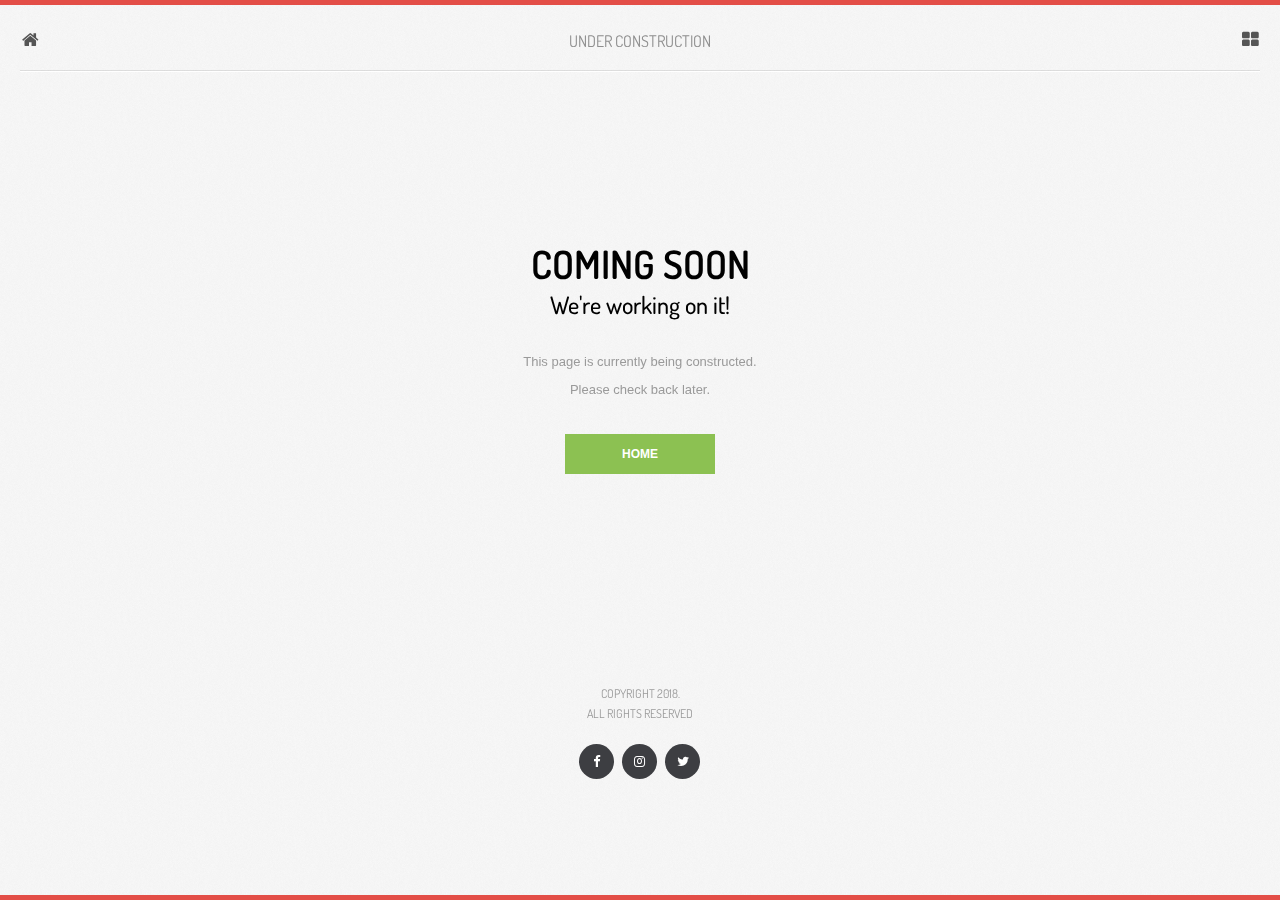
<file: public/assets/mobile/soon.html>
<!DOCTYPE HTML>
<html lang="en">
<head>
<meta http-equiv="Content-Type" content="text/html; charset=utf-8" />
<meta name="apple-mobile-web-app-capable" content="yes">
<meta name="viewport" content="width=device-width, initial-scale=1, minimum-scale=1, maximum-scale=1" />
<title>Epsilon X</title>
<link rel="stylesheet" type="text/css" href="styles/style.css">
<link rel="stylesheet" type="text/css" href="styles/framework.css">
<link href="https://fonts.googleapis.com/css?family=Dosis:200,300,400,500,600,700,800" rel="stylesheet">
</head>

<body>
<div id="page-preloader"></div>

<div id="page-deco-top"></div>
<div id="page-deco-bottom"></div>
	
<div id="page-background"></div>
<div id="page-transitions">
		
	<div class="header">
		<a href="index.html" class="header-icon header-icon-1"><i class="fa fa-home"></i></a>
		<a href="#" class="header-title">Under Construction</a>
		<a href="#" class="show-navigation header-icon header-icon-2"><i class="fa fa-th-large"></i></a>
	</div>
	
	<div class="navigation">
		<a href="index.html"><i class="fa fa-th-large"></i><em>Home</em></a>
		<a href="home.html"><i class="fa fa-home"></i><em>Intro</em></a>
		<a href="about.html"><i class="fa fa-info"></i><em>About</em></a>
		<a href="features.html"><i class="fa fa-cog"></i><em>Features</em></a>
		<a href="gallery.html"><i class="fa fa-camera"></i><em>Gallery</em></a>
		<a href="portfolio.html"><i class="fa fa-image"></i><em>Portfolio</em></a>
		<a href="blog.html"><i class="fa fa-pencil"></i><em>Blog</em></a>
		<a class="active-item" href="soon.html"><i class="fa fa-clock-o"></i><em>Soon</em></a>
		<a href="error.html"><i class="fa fa-warning"></i><em>Error</em></a>
		<a href="contact.html"><i class="fa fa-envelope"></i><em>Contact</em></a>
		<a href="#" class="close-navigation"><i class="fa fa-close"></i><em>Close</em></a>
	</div>
	
	<div class="decoration decoration-margins no-bottom"></div>
	
	<div class="middle-content">
		<h1 class="center-text uppercase bold fa-3x half-bottom">Coming Soon</h1>
		<h1 class="center-text full-bottom">We're working on it!</h1>
		<p class="boxed-text">
			This page is currently being constructed. <br>Please check back later.
		</p>
		<div class="full-bottom"></div>
		<a href="index.html" class="button button-green button-center button-s uppercase ultrabold">Home</a>
	</div>
	
	
	<div class="footer footer-bottom">
		<p>Copyright 2018.<br> All Rights Reserved</p>
		<a href="#"><i class="fa fa-facebook"></i></a>
		<a href="#"><i class="fa fa-instagram"></i></a>
		<a href="#"><i class="fa fa-twitter"></i></a>
	</div>
	
</div>

<script type="text/javascript" src="scripts/jquery.js"></script>
<script type="text/javascript" src="scripts/custom.js"></script>
<script type="text/javascript" src="scripts/plugins.js"></script>

</body>
</file>
<file: public/assets/mobile/styles/style.css>
@charset "utf-8";

#page-transitions{z-index:2;}
#page-background{
	background-image:url(../images/body-bg.png);
	background-size:100px 100px;
	position:fixed;
	top:0px;
	left:0px;
	right:0px;
	bottom:0px;
	z-index:1;
}

#page-deco-top{
	position:fixed;
	height:5px;
	left:0px;
	right:0px;
	top:0px;
	background-color:#e34e47;
	z-index:10;
}
#page-deco-bottom{
	position:fixed;
	height:5px;
	left:0px;
	right:0px;
	bottom:0px;
	background-color:#e34e47;
	z-index:10;
}

.landing-page .landing-logo{
	background-image:url(../images/logo/logo.png);
	background-size:148px 42px;
	width:100%;
	background-position: center center;
	background-repeat: no-repeat;
	height:42px;
	margin-top:50px;
	margin-bottom:50px;
}

.landing-page .landing-icons{
	width:300px;
	margin:30px auto 30px auto;
}

.landing-page .landing-icons a i{
	background-color:#3d3e42;
	color:#FFFFFF;
	width:52px;
	height:52px;
	border-radius:52px;
	line-height:52px;
	text-align:center;
	font-size:20px;
	margin:0 auto;
	display:block;
	transition:all 350ms ease;
}

.landing-page .landing-icons a i:hover{
	transform:scale(1.1, 1.1);
	transition:all 350ms ease;
}

.landing-page .landing-icons a{
	float:left;
	width:33.3%;
	height:100px;
	margin:0 auto;
	font-family:'Dosis', sans-serif;
	text-transform:uppercase;
	color:#8f969a;
}

.landing-page .landing-icons a em{
	display:block;
	text-align:center;
	font-style:normal;
	text-shadow:0px 1px 0px #FFFFFF;
}

.footer{
	text-align:center;
	width:130px;
	margin:0px auto 30px auto;
}

.gallery:after, .last-column :after, .footer:after, .landing-icons:after, .navigation:after{content: "";  display: table; clear: both;}

.footer a{
	float:left;
	width:35px;
	height:35px;
	background-color:#3d3e42;
	border-radius:35px;
	line-height:35px;
	color:#FFFFFF;
	margin:0px 4px 0px 4px;
}

.footer p{
	font-family:'Dosis', sans-serif;
	font-size:14px;
	text-transform:uppercase;
	line-height:20px;
	font-size:12px;
	margin-bottom:20px;
}

.header{
	height:65px;
	margin:5px 0px 0px 0px;
}

.header-icon{
	color:#555555;
	font-size:18px;
	width:60px;
	height:65px;
	line-height:70px;
	text-align:center;
	position:absolute;
	top:0px;
}

.header-logo{
	background-image:url(../images/logo/logo.png);
	background-size:148px 42px;
	background-position: center center;
	background-repeat: no-repeat;
	height:100px;
	margin:-25px 20px 0px 20px;
}

.header-title{
	text-align:center;
	line-height:73px;
	display:block;
	margin:0px 50px 0px 50px;
	color:#8e8e8e;
	text-transform:uppercase;
	font-family:'Dosis', sans-serif;
	font-size:16px;
}

.header-icon-1{left:0px;}
.header-icon-2{right:0px;}

/*About Page*/

.page-heading{
	color:#000000;
	font-family:'Dosis', sans-serif;
	text-transform:uppercase;
	font-weight:500;
	font-size:18px;
}

.page-heading i{
	padding-right:15px;
}

/*Buttons*/

.button{
	height:43px;
	line-height:43px;
	text-align:center;
	text-shadow:none;
}

/*Navigation*/

.navigation a {
	height:0px;
	overflow:hidden;
	line-height:43px;
	background-color:#4c585e;
	color:#FFFFFF;
	margin:0px 20px 0px 20px;
	transition:all 200ms ease;
	font-size:13px;
}

.navigation a .fa-angle-right{
	position:absolute;
	right:0px;
}

.navigation a em{
	position:relative;
	font-style: normal;
	z-index:10;
}

.navigation a i{
	width:50px;
	text-align:center;
	padding:0px 15px;
	line-height:43px!important;
	position: relative;
	z-index:10;
}

.visible-menu{
	height:43px!important;
	margin:0px 20px 5px 20px!important;
	transition:all 200ms ease;
}

.navigation .visible-menu:last-child{margin-bottom:30px!important;}

.active-item {
    position: relative;
}

.active-item .fa-angle-right{display:none;}
 
.active-item:before {
    content: "\f111";
    font-family: FontAwesome;
    font-style: normal;
    font-weight: normal;
    text-decoration: inherit;
    color: #FFFFFF;
    font-size: 8px;
    padding-right: 0.5em;
    position: absolute;
	z-index:1;
	background-color:#8CC152;
	width:100%;
	text-align:right;
	padding-right:23px;
}


#page-preloader{
	background-color:#FFFFFF;
	position:fixed;
	top:0px;
	left:0px;
	bottom:0px;
	right:0px;
	z-index:999;
	opacity:1;
	transition:all 350ms ease!important;
	background-image:url(../images/status.gif);
	background-size:32px 32px;
	background-repeat:no-repeat;
	background-position: center center;
}


.hide-preloader{
	opacity:0!important;
	pointer-events: none!important;
	transition:all 350ms ease!important;
}

/*Homepage Slider*/

.home-slider em{
	position:absolute;
	z-index:10;
	bottom:0px;
	background-color:rgba(0,0,0,0.7);
	color:#FFFFFFFF;
	left:0px;
	right:0px;
	height:35px;
	line-height:35px;
	font-style:normal;
	text-align:center;
	font-size:12px;
}

.home-intro{
	text-align:center;
	padding:25px 0px;
	color:#909090;
	text-shadow:0px 1px 0px #FFFFFF;
}


.icon-left-column i{
	position:absolute;
	color:#3c3c3c;
	width:50px;
	padding-top:5px;
	text-align:center;
}

.icon-left-column h4{
	padding-left:70px;
	font-size:17px;
	text-shadow:0px 1px 0px #FFFFFF;
}

.icon-left-column p{
	text-shadow:0px 1px 0px #FFFFFF;
	padding-left:70px;
	font-size:12px;
}

.icon-center-column img{
	margin:0 auto;
}

.icon-center-column h4{
	text-align:center;
	text-transform:uppercase;
	padding:10px 0px;
}

.icon-center-column p{
	text-align:center;
	line-height:24px;
	font-size:13px;
}

/*Features*/

.blockquote{
	font-weight:300;
	font-size:14px;
	font-style: italic;
}

.blockquote-border{
	font-weight:300;
	font-size:14px;
	font-style: italic;
	border-left:solid 5px #1f1f1f;;
	padding-left:30px;
}

.blockquote-icon{
	font-weight:300;
	font-size:14px;
	font-style: italic;
	padding-left:60px;
}

.blockquote-icon i{
	font-size:40px;
	position:absolute;
	left:0px;
	top:10px;
	color:#454545;
}	

.blockquote strong, .blockquote-border strong, .blockquote-icon strong{
	display:block;
	text-align:right;
}

/*Highlight*/

.highlight{
	color:#FFFFFF;
	padding:2px 6px;
}

/*Bubble Left*/

.bubble-left em, .bubble-right em{font-size:10px; display:block; color:#1f1f1f; font-style:normal;}
.bubble-left strong, .bubble-right strong{
	background-color:rgba(8, 127, 254, 1);
	color:#FFFFFF;
	display:inline-block;
	font-weight:400;
	font-size:12px;
	border:solid 1px rgba(0,0,0,0.1);
	padding:5px 10px;
	border-radius:10px;
}

.bubble-left, .bubble-right{width:75%; margin:0px;}

.bubble-right{float:right;}
.bubble-right em{text-align:right;}
.bubble-right strong{background-color:#FFFFFF!important; color:#1f1f1f!important;}


/*Lists*/

.icon-lists{
	list-style: none;
	padding-left:0px;
}

.icon-lists li{
	background-size:14px 14px;
	background-repeat:no-repeat;
	background-position:left center;
	padding-left:30px;
}

.icon-lists li i{
	margin-left:-50px;
	width:50px;
	text-align:center;
	color:#000000;
}

.list-address {background-image: url(../images/lists/address_64.png);}
.list-block {background-image: url(../images/lists/block_64.png);}
.list-bookmark {background-image: url(../images/lists/bookmark_64.png);}
.list-briefcase {background-image: url(../images/lists/briefcase_64.png);}
.list-bubble {background-image: url(../images/lists/bubble_64.png);}
.list-buy {background-image: url(../images/lists/buy_64.png);}
.list-calendar {background-image: url(../images/lists/calendar_64.png);}
.list-clipboard {background-image: url(../images/lists/clipboard_64.png);}
.list-delete {background-image: url(../images/lists/delete_64.png);}
.list-clock {background-image: url(../images/lists/clock_64.png);}
.list-diagram {background-image: url(../images/lists/diagram_64.png);}
.list-document {background-image: url(../images/lists/document_64.png);}
.list-down {background-image: url(../images/lists/down_64.png);}
.list-flag {background-image: url(../images/lists/flag_64.png);}
.list-folder {background-image: url(../images/lists/folder_64.png);}
.list-gear {background-image: url(../images/lists/gear_64.png);}
.list-globe {background-image: url(../images/lists/globe_64.png);}
.list-heart {background-image: url(../images/lists/heart_64.png);}
.list-help {background-image: url(../images/lists/help_64.png);}
.list-home {background-image: url(../images/lists/home_64.png);}
.list-key {background-image: url(../images/lists/key_64.png);}
.list-label {background-image: url(../images/lists/label_64.png);}
.list-left {background-image: url(../images/lists/left_64.png);}
.list-letter {background-image: url(../images/lists/letter_64.png);}
.list-monitor {background-image: url(../images/lists/monitor_64.png);}
.list-pencil {background-image: url(../images/lists/pencil_64.png);}
.list-plus {background-image: url(../images/lists/plus_64.png);}
.list-present {background-image: url(../images/lists/present_64.png);}
.list-print {background-image: url(../images/lists/print_64.png);}
.list-right {background-image: url(../images/lists/right_64.png);}
.list-save {background-image: url(../images/lists/save_64.png);}
.list-shield {background-image: url(../images/lists/shield_64.png);}
.list-statistics {background-image: url(../images/lists/statistics_64.png);}
.list-stop {background-image: url(../images/lists/stop_64.png);}
.list-tick {background-image: url(../images/lists/tick_64.png);}
.list-trash {background-image: url(../images/lists/trash_64.png);}
.list-up {background-image: url(../images/lists/up_64.png);}
.list-user {background-image: url(../images/lists/user_64.png);}
.list-walet {background-image: url(../images/lists/wallet_64.png);}
.list-warning {background-image: url(../images/lists/warning_64.png);}

.progress{
	margin-bottom:20px;
}

.progress-bg{
	background-color:rgba(255,255,255,0.7);
	display:block;
	width:100%;
	height:20px;
	border-radius:25px;
	border:solid 1px rgba(0,0,0,0.1);
	box-shadow:inset 0 0 6px 1px rgba(0,0,0,0.1);
	padding-right:3px;
	padding-left:3px;
}

.progress-bg div{
	left:0px;
	height:12px;
	margin-top:3px;
	border-radius:20px;
	opacity:0.9;
}

.p10{width:10%;}
.p15{width:15%;}
.p20{width:20%;}
.p25{width:25%;}
.p30{width:30%;}
.p35{width:35%;}
.p40{width:40%;}
.p45{width:45%;}
.p50{width:50%;}
.p55{width:55%;}
.p60{width:60%;}
.p65{width:65%;}
.p70{width:70%;}
.p75{width:75%;}
.p80{width:80%;}
.p85{width:85%;}
.p90{width:90%;}
.p95{width:95%;}
.p100{width:100%;}

.progress em{
	font-size:11px;
	padding-left:5px;
	font-style:normal;
	color:#666666;
}

.progress span{
	font-size:11px; 
	color:#666666;
	padding-left:10px;
}

.progress strong{
	position:absolute;
	right:0px;
	font-size:11px;
	font-weight:400;
}
</file>
<file: public/assets/mobile/styles/framework.css>
p{color:#9a9a9a;}
p strong{color:#1f1f1f;}
a{color:#2980b9;}

::-webkit-scrollbar { 
    display: none; 
}

html, body{
    overflow-x:hidden;
}

* {
	margin: 0;
	padding: 0;
	border: 0;
	font-size: 100%;
	vertical-align: baseline;
	outline: none;
	font-size-adjust: none;
	-webkit-text-size-adjust: none;
	-moz-text-size-adjust: none;
	-ms-text-size-adjust: none;
	-webkit-tap-highlight-color: rgba(0,0,0,0);
    -webkit-font-smoothing: antialiased;
    -webkit-transform: translate3d(1,1,1);
    transform:translate3d(1,1,1);    
    text-rendering: auto;
    -webkit-font-smoothing: antialiased;
    -moz-osx-font-smoothing: grayscale;
}

*:focus {outline: none;}
*,*:after,*:before {	
    -webkit-box-sizing: border-box;	
    -moz-box-sizing: border-box;	
    box-sizing: border-box;	
    padding: 0;	
    margin: 0;
}

body{
	margin: 0;
	padding: 0;
	overflow-x:hidden;
    font-size:13px;
    font-family:'Roboto', sans-serif;
    line-height:24px;
    font-weight:400;
}

::selection {background-color:#CCC; color:#000;}
div, a, p, img, blockquote, form, fieldset, textarea, input, label, iframe, code, pre {
	display: block;
	position:relative;
}

textarea, input {outline: none;}

input{border-radius: 0; -webkit-border-radius:0px; display:inline-block;}
textarea{-webkit-appearance: none; border-radius: 0; -webkit-border-radius:0px;}
label a{display:inline-block;}

/*---Page Content Settings---*/
/*---------------------------*/

#page-transitions{left:0px; right:0px; display:block; overflow:hidden;}
#page-content{margin-bottom:0px; background-color:#FFFFFF;}
.page-content-gray{background-color:#e1e0e6;}
.middle-content{padding-top:150px; padding-bottom:200px;}

/*---Typography---*/ 
/*----------------*/ 

p{line-height: 28px; margin-bottom: 30px; font-size:13px;}
p > a {	display: inline; text-decoration: none;}
p > a:hover{text-decoration: underline;}
p > span {display: inline;}
p strong{font-size:13px; font-weight:500;}
span > a {display: inline;}
a > span {display: inline;}
a {text-decoration: none;}
a:hover {text-decoration: none;}
strong a, em a{display:inline;}
h1 > a, h2 > a, h3 > a, h4 > a, h5 > a, h6 > a {display: inline;}
table {border-collapse: separate; border-spacing: 0; width: 100%; clear: both; margin-bottom: 27px;}
th {vertical-align: middle; font-weight: bold;}
tr {line-height: 18px;}
td {text-align: center; padding:9px 0px 9px 0px; line-height: 18px;	vertical-align: middle;}
.table tr.even td{background: #efefef;}
.table tr:hover td{background: #f8f8f8;}
tr:hover > td {background: #fff;}
th{	border-bottom: 1px solid #e9e9e9; border-right: 1px solid #e9e9e9;	color: #1f1f1f; line-height:35px;	background-color: #f6f6f6;}
td{ border-right: 1px solid #e9e9e9; border-bottom: 1px solid #e9e9e9;   color: #666;	background-color: #fdfdfd;}
table{    background-color: #f6f6f6; border-left: 1px solid #e9e9e9;    	border-top: 1px solid #e9e9e9;}
.table-borders-light *{border-color:rgba(255,255,255,0.1);}
ul, ol{color:#666666;}
ul {margin-bottom: 30px;}
ul ul{margin-bottom:5px;}
ol ol{margin-bottom:5px;}
ol {margin-bottom: 30px;}
li {line-height: 24px;	margin-bottom:5px;}
ol > li:last-child, ul > li:last-child {margin-bottom:0px;}
textarea{font-family:'Roboto', sans-serif;}
sub, sup{font-size: 50%; line-height: 0;  position: relative;  vertical-align: baseline;}
sup{top: -15px;} sub{bottom: 0px;}
.disabled{display:none;}
.disabled-box{display:none;}
.center-item{margin-left:auto; margin-right:auto;}
.font-10{font-size:10px;}
.font-11{font-size:11px;}
.font-12{font-size:12px;}
.font-13{font-size:13px;}
.font-14{font-size:14px;}
.font-15{font-size:15px;}
.font-16{font-size:16px;}
.font-17{font-size:17px;}
.font-18{font-size:18px;}
.font-19{font-size:19px;}
.font-20{font-size:20px;}
.font-21{font-size:21px;}

h1{ font-size:24px; line-height:26px; font-weight:500; margin-bottom:5px;}
h2{ font-size:21px; line-height:25px; font-weight:500; margin-bottom:5px;}
h3{ font-size:20px; line-height:24px; font-weight:500; margin-bottom:5px;}
h4{ font-size:18px; line-height:23px; font-weight:500; margin-bottom:5px;}
h5{ font-size:15px; line-height:22px; font-weight:500; margin-bottom:5px;}

h1, h2, h3, h4, h5{
	font-family:'Dosis', sans-serif;
}

/*---Lists---*/
/*-----------*/

.font-icon-list li{list-style:none;	padding-left:0px; margin-left:-20px; line-height:30px;}
.font-icon-list i{margin-right:10px; width:20px; text-align:center;	display:inline-block;}
.font-icon-list .font-icon-list{padding-left:30px;}
.icon-list{list-style: none;    padding-left:0px;}
.icon-list i{width:20px; text-align:center; margin-left:-5px;}
.icon-list ul{padding-left:40px;}

ul{padding-left:20px; list-style-type:disc;}
ul ul, ol ol{padding-top:10px; padding-bottom:10px;}
ol{padding-left:20px; list-style-type: decimal;}
ol ol{list-style-type:lower-alpha;}
ol ol ol{list-style-type:disc;}

/*---Responsive Classes---*/
/*------------------------*/

.clear{clear:both;}
.no-bottom{margin-bottom:0px;}
.no-top{margin-top:0px; padding-top:0px;}
.half-bottom{margin-bottom:15px; display:block;}
.quarter-bottom{margin-bottom:5px;}
.quarter-top{margin-top:5px;}
.small-bottom{margin-bottom:10px; display:block;}
.small-top{margin-top:10px; display:block;}
.half-top{margin-top:15px; display:block;}
.full-bottom{margin-bottom:30px; display:block;}
.full-top{margin-top:30px; display:block;}
.left-padding{padding-left:30px;}
.right-padding{padding-right:30px;}
.padding-right{padding-right:20px;}
.padding-left{padding-left:20px;}
.no-border{border:none;}
.responsive-image{display:block; width:100%; margin-bottom:15px;}
.maps{min-height:200px;}
.polaroid-effect{background-image:#FFFFFF; border:solid 1px rgba(0,0,0,0.15); padding:7px;}
.rounded-image{border-radius:300px; max-width:300px; overflow: hidden;}
.no-shadow{box-shadow:none;}
.center-object{margin: auto; background-position:center;}
.box-shadow{box-shadow: 0px 2px 10px rgba(0,0,0,0.15);}
.icon-clear-left{padding-left:15px;}
.icon-clear-right{padding-right:15px;}
.text-shadow{text-shadow:0px 1px 0px #FFFFFF;}

.content{margin:0px 20px 30px 20px;}
.content-fullscreen, .content-full{margin-bottom:30px;	padding:0px;}

.last-column:after, container:after{
	visibility: hidden;
	display: block;
	content: "";
	clear: both;
	height: 0;    
}

.container, .container-fullscreen{margin-bottom:30px; display:block;}
.hide-if-mobile{display:none;}
.uppercase{text-transform:uppercase;}
.lowercase{text-transform:lowercase;}
.capitalize{text-transform:capitalize;}
.thin{font-weight:300;}
.ultrathin{font-weight:100;}
.thiner{font-weight:400;}
.bold{font-weight:600;}
.regular{font-weight:400;}
.regularbold{font-weight:500;}
.ultrabold{font-weight:900;}
.justify{text-align:justify;}
.italic{font-style: italic;}
.pointer{cursor:pointer;}

.ultrasmall-text{font-size:10px;}
.small-text{font-size:12px; margin-top:-5px; display:block; line-height:24px;}
.smaller-text{font-size:11px; margin-top:-5px; display:block;}
.normal-text{font-size:14px;}
.larger-text{font-size:26px;}
.large-text{font-size:28px;}
.huge-text{font-size:30px;}
.boxed-text{max-width:80%; margin:0 auto; text-align:center;}
.boxed-text-small{max-width:200px; margin:0 auto; text-align:center;}
.boxed-text-large{max-width:300px; margin:0 auto; text-align:center;}
.medium-line-height{line-height:30px;}
.large-line-height{line-height:40px;}
.small-text-icon i{padding-left:15px; width:25px; padding-right:10px;}
.small-text-icon i:first-child{padding-left:0px;}
.border-text{border-width:4px; padding:5px 0px 5px 15px; border-right:none; border-top:none; border-bottom:none!important;}

.center-text{text-align:center; display:block;}
.left-text{text-align:left; display:block;}
.right-text{text-align:right; display:block;}

.one-half{width:45%; float:left; margin-right:10%;}
.one-third{width:28%; float:left; margin-right:8%;}    
.last-column{margin-right:0%;}

/*---Decorations---*/
/*-----------------*/
.decoration-margins{margin:0px 20px 0px 20px;}

.decoration{height:1px; display:block; margin-bottom:30px; clear:both; background-color:rgba(0,0,0,0.1); box-shadow: 0 1px 0 0 rgba(255,255,255,1);}
.decoration-boxed{margin:0px 20px 0px 20px;}
.decoration-lines div{height:5px; width:10%; float:left;}
.decoration-lines-thin div{height:3px; width:10%; float:left;}
.deco-0{background-color:#c0392b;}
.deco-1{background-color:#2ecc71;}
.deco-2{background-color:#3498db;}
.deco-3{background-color:#bdc3c7;}
.deco-4{background-color:#f1c40f;}
.deco-5{background-color:#e67e22;}
.deco-6{background-color:#9b59b6;}
.deco-7{background-color:#34495e;}
.deco-8{background-color:#16a085;}
.deco-9{background-color:#95a5a6; margin-bottom:30px;}
.deco-thick{height:3px; width:60px; margin:0 auto;}
.heading-icon{height:50px; width:50px; background-color:#FFFFFF; line-height:27px;}

.decoration-small{height:3px; width:100px; margin:0px auto 30px auto;}
.decoration-shadow{height: 5px; border: 0; box-shadow: inset 0 12px 12px -12px rgba(0, 0, 0, 0.5);}
.decoration-line-fade{border: 0; height: 1px; background-image: linear-gradient(to right, rgba(0, 0, 0, 0), rgba(0, 0, 0, 0.75), rgba(0, 0, 0, 0));}
.decoration-zig-zag{height: 6px; background: url(../images/framework/deco-zig.png) repeat-x 0 0; border: 0;}
.decoration-slash{height: 6px; background: url(../images/framework/deco-slash.png) repeat-x 0 0; border: 0;}

.bg-teal-light{ background-color: #A0CECB; color:#FFFFFF;}
.bg-teal-dark{  background-color: #7DB1B1; color:#FFFFFF;}
.border-teal-light{ border:solid 1px #A0CECB;}
.border-teal-dark{  border:solid 1px #7DB1B1;}
.bg-hover-teal-light:hover{ background-color: #A0CECB; color:#FFFFFF; transition:all 200ms ease;}
.bg-hover-teal-dark:hover{  background-color: #7DB1B1; color:#FFFFFF; transition:all 200ms ease;}
.color-teal-light{ color: #A0CECB;}
.color-teal-dark{  color: #7DB1B1;}

.bg-green-light{background-color: #A0D468; color:#FFFFFF;}
.bg-green-dark{background-color: #8CC152; color:#FFFFFF;}
.border-green-light{border:solid 1px #A0D468;}
.border-green-dark{ border:solid 1px #8CC152;}
.bg-hover-green-light:hover{background-color: #A0D468; color:#FFFFFF; transition:all 200ms ease;}
.bg-hover-green-dark:hover{background-color: #8CC152; color:#FFFFFF; transition:all 200ms ease;}
.color-green-light{color: #A0D468;}
.color-green-dark{color: #8CC152;}

.bg-green2-light{background-color: #2ECC71; color:#FFFFFF;}
.bg-green2-dark{background-color: #2ABA66; color:#FFFFFF;}
.border-green2-light{border:solid 1px #2ECC71;}
.border-green2-dark{ border:solid 1px #2ABA66;}
.bg-hover-green2-light:hover{background-color: #2ECC71; color:#FFFFFF; transition:all 200ms ease;}
.bg-hover-green2-dark:hover{background-color: #2ABA66; color:#FFFFFF; transition:all 200ms ease;}
.color-green2-light{color: #2ECC71;}
.color-green2-dark{color: #2ABA66;}

.bg-blue-light{background-color: #5D9CEC; color:#FFFFFF;}
.bg-blue-dark{background-color: #4A89DC; color:#FFFFFF;}
.border-blue-light{border:solid 1px #5D9CEC;}
.border-blue-dark{ border:solid 1px #4A89DC;}
.bg-hover-blue-light:hover{background-color: #5D9CEC; color:#FFFFFF; transition:all 200ms ease;}
.bg-hover-blue-dark:hover{background-color: #4A89DC; color:#FFFFFF; transition:all 200ms ease;}
.color-blue-light{color: #5D9CEC;}
.color-blue-dark{color: #4A89DC;}

.bg-blue2-light{background-color: #4FC1E9; color:#FFFFFF;}
.bg-blue2-dark{background-color: #3BAFDA; color:#FFFFFF;}
.border-blue2-light{border:solid 1px #4FC1E9;}
.border-blue2-dark{ border:solid 1px #3BAFDA;}
.bg-hover-blue2-light:hover{background-color: #4FC1E9; color:#FFFFFF; transition:all 200ms ease;}
.bg-hover-blue2-dark:hover{background-color: #3BAFDA; color:#FFFFFF; transition:all 200ms ease;}
.color-blue2-light{color: #4FC1E9;}
.color-blue2-dark{color: #3BAFDA;}

.bg-magenta-light{background-color: #8067B7; color:#FFFFFF;}
.bg-magenta-dark{background-color: #6A50A7; color:#FFFFFF;}
.border-magenta-light{border:solid 1px #8067B7;}
.border-magenta-dark{ border:solid 1px #6A50A7;}
.bg-hover-magenta-light:hover{background-color: #8067B7; color:#FFFFFF; transition:all 200ms ease;}
.bg-hover-magenta-dark:hover{background-color: #6A50A7; color:#FFFFFF; transition:all 200ms ease;}
.color-magenta-light{color: #8067B7;}
.color-magenta-dark{color: #6A50A7;}

.bg-night-light{background-color: #656D78; color:#FFFFFF;}
.bg-night-dark{background-color: #434A54; color:#FFFFFF;}
.border-night-light{border:solid 1px #656D78;}
.border-night-dark{ border:solid 1px #434A54;}
.bg-hover-night-light:hover{background-color: #656D78; color:#FFFFFF; transition:all 200ms ease;}
.bg-hover-night-dark:hover{background-color: #434A54; color:#FFFFFF; transition:all 200ms ease;}
.color-night-light{color: #656D78;}
.color-night-dark{color: #434A54;}

.bg-yellow-light{background-color: #FFCE54; color:#FFFFFF;}
.bg-yellow-dark{background-color: #F6BB42; color:#FFFFFF;}
.border-yellow-light{border:solid 1px #FFCE54;}
.border-yellow-dark{ border:solid 1px #F6BB42;}
.bg-hover-yellow-light:hover{background-color: #FFCE54; color:#FFFFFF; transition:all 200ms ease;}
.bg-hover-yellow-dark:hover{background-color: #F6BB42; color:#FFFFFF; transition:all 200ms ease;}
.color-yellow-light{color: #FFCE54;}
.color-yellow-dark{color: #F6BB42;}

.bg-yellow2-light{background-color: #E8CE4D; color:#FFFFFF;}
.bg-yellow2-dark{background-color: #E0C341; color:#FFFFFF;}
.border-yellow2-light{border:solid 1px #E8CE4D;}
.border-yellow2-dark{ border:solid 1px #E0C341;}
.bg-hover-yellow2-light:hover{background-color: #E8CE4D; color:#FFFFFF; transition:all 200ms ease;}
.bg-hover-yellow2-dark:hover{background-color: #E0C341; color:#FFFFFF; transition:all 200ms ease;}
.color-yellow2-light{color: #E8CE4D;}
.color-yellow2-dark{color: #E0C341;}

.bg-orange-light{background-color: #FC6E51; color:#FFFFFF;}
.bg-orange-dark{background-color: #E9573F; color:#FFFFFF;}
.border-orange-light{border:solid 1px #FC6E51;}
.border-orange-dark{ border:solid 1px #E9573F;}
.bg-hover-orange-light:hover{background-color: #FC6E51; color:#FFFFFF; transition:all 200ms ease;}
.bg-hover-orange-dark:hover{background-color: #E9573F; color:#FFFFFF; transition:all 200ms ease;}
.color-orange-light{color: #FC6E51;}
.color-orange-dark{color: #E9573F;}

.bg-red-light{background-color: #e74c3c; color:#FFFFFF;}
.bg-red-dark{background-color: #c0392b; color:#FFFFFF;}
.border-red-light{border:solid 1px #e74c3c;}
.border-red-dark{ border:solid 1px #c0392b;}
.bg-hover-red-light:hover{background-color: #e74c3c; color:#FFFFFF; transition:all 200ms ease;}
.bg-hover-red-dark:hover{background-color: #c0392b; color:#FFFFFF; transition:all 200ms ease;}
.color-red-light{color: #e74c3c;}
.color-red-dark{color: #c0392b;}

.bg-pink-light{background-color: #fa6a8e ; color:#FFFFFF;}
.bg-pink-dark{background-color: #FB3365 ; color:#FFFFFF;}
.border-pink-light{border:solid 1px #fa6a8e ;}
.border-pink-dark{ border:solid 1px #FB3365 ;}
.bg-hover-pink-light:hover{background-color: #f85d84; color:#FFFFFF; transition:all 200ms ease;}
.bg-hover-pink-dark:hover{background-color: #fa6a8e; color:#FFFFFF; transition:all 200ms ease;}
.color-pink-light{color: #fa6a8e;}
.color-pink-dark{color: #FB3365;}

.bg-brown-light{background-color: #BAA286 ; color:#FFFFFF;}
.bg-brown-dark{background-color: #AA8E69 ; color:#FFFFFF;}
.border-brown-light{border:solid 1px #BAA286 ;}
.border-brown-dark{ border:solid 1px #AA8E69 ;}
.bg-hover-brown-light:hover{background-color: #BAA286; color:#FFFFFF; transition:all 200ms ease;}
.bg-hover-brown-dark:hover{background-color: #AA8E69; color:#FFFFFF; transition:all 200ms ease;}
.color-brown-light{color: #BAA286;}
.color-brown-dark{color: #AA8E69;}

.bg-brown2-light{background-color: #8E8271 ; color:#FFFFFF;}
.bg-brown2-dark{background-color: #7B7163 ; color:#FFFFFF;}
.border-brown2-light{border:solid 1px #8E8271 ;}
.border-brown2-dark{ border:solid 1px #7B7163 ;}
.bg-hover-brown2-light:hover{background-color: #8E8271; color:#FFFFFF; transition:all 200ms ease;}
.bg-hover-brown2-dark:hover{background-color: #7B7163; color:#FFFFFF; transition:all 200ms ease;}
.color-brown2-light{color: #8E8271;}
.color-brown2-dark{color: #7B7163;}

.bg-gray-light{background-color: #bdc3c7; color:#FFFFFF;}
.bg-gray-dark{background-color: #95a5a6; color:#FFFFFF;}
.border-gray-light{border:solid 1px #bdc3c7;}
.border-gray-dark{ border:solid 1px #95a5a6;}
.bg-hover-gray-light:hover{background-color: #bdc3c7; color:#FFFFFF; transition:all 200ms ease;}
.bg-hover-gray-dark:hover{background-color: #95a5a6; color:#FFFFFF; transition:all 200ms ease;}
.color-gray-light{color: #bdc3c7;}
.color-gray-dark{color: #95a5a6;}

.bg-white{background-color:#FFFFFF;}
.bg-hover-black:hover{background-color:#FFFFFF; color:#000000;}
.color-white{color:#FFFFFF;}
.border-white{border:solid 1px #FFFFFF;}
.border-light{border-color:rgba(255,255,255,0.05);}

.bg-black{background-color:#000000;}
.bg-hover-black:hover{background-color:#000000; color:#FFFFFF;}
.color-black{color:#000000;}
.border-black{border:solid 1px #000000;}

.facebook-color{color:#3b5998;}
.linkedin-color{color:#0077B5;}
.twitter-color{color:#4099ff;}
.google-color{color:#d34836;}
.whatsapp-color{color:#34AF23;}
.pinterest-color{color:#C92228;}
.sms-color{color:#27ae60;}
.mail-color{color:#3498db;}
.dribbble-color{color:#EA4C89;}
.tumblr-color{color:#2C3D52;}
.reddit-color{color:#336699;}
.youtube-color{color:#D12827;}
.phone-color{color:#27ae60;}
.skype-color{color:#12A5F4;}

/*---Buttons---*/
/*-------------*/

.button{transition:all 250ms ease;}
@media(max-width:560px){.demo-socials a{width:100%;}}
@media(min-width:560px) and (max-width:760px){.demo-socials a{width:45%;}}
@media(min-width:760px) and (max-width:1280px){.demo-socials a{width:31%;}}
@media(min-width:1280px){.demo-socials a{width:18%;}}    

.icon{display:inline-block; margin:0px 5px 5px 5px; transition:all 250ms ease;}
.icon:hover, .button:hover{
	transform:scale(1.1, 1.1);
	transition:all 250ms ease;
}
.button, .button-round{
    color:#FFFFFF;
    height:45px;
    line-height:42px;
    text-align:center;
    font-size:12px;
    display:inline-block;
    margin:0px 10px 10px 0px;
    padding:0px 20px 0px 20px;
}
.button:hover{transform:scale(1,1);}

.button-ghost:hover{background-color:#FFFFFF; color:#1f1f1f;}
.icon i{display:block; text-align:center;}
.button-bold{font-weight:700;}
.button-xl{font-size:18px; height:70px; line-height:68px;}
.button-xl.button-icon i{font-size:12px; height:70px; width:68px; border-radius:70px; line-height:70px;}
.button-l{font-size:16px; height:60px; line-height:60px;}
.button-l.button-icon i{font-size:20px; height:60px; width:55px; line-height:60px;}
.button-l.button-icon{line-height:60px;}
.button-m{font-size:15px; height:55px; line-height:55px;}
.button-m.button-icon i{font-size:16px; height:55px; width:55px; line-height:55px;}
.button-m.button-icon{line-height:55px;}
.button-sm{font-size:12px; height:45px; line-height:41px;}
.button-sm.button-icon i{font-size:14px; height:45px; width:45px; line-height:45px;}
.button-sm.button-icon{line-height:45px;}
.button-s{font-size:12px; height:40px; line-height:36px;}
.button-s.button-icon i{font-size:14px; height:40px; width:40px; line-height:40px;}
.button-s.button-icon{line-height:40px;}
.button-xs{font-size:11px; height:35px; line-height:31px;}
.button-xs.button-icon i{font-size:14px; height:35px; width:35px; line-height:35px;}
.button-xs.button-icon{line-height:35px;}
.button-icon.button-center-large{padding-left:40px;}

.icon-xxl{width:100px; height:100px; line-height:100px; font-size:40px;}
.icon-xxl i{width:100px; height:100px; line-height:100px; font-size:40px;}
.icon-xl{width:70px; height:70px; line-height:70px; font-size:32px;}
.icon-xl i{width:70px; height:70px; line-height:70px; font-size:32px;}
.icon-l{width:60px; height:60px; line-height:60px; font-size:24px;}
.icon-l i{width:60px; height:60px; line-height:60px; font-size:24px;}
.icon-m{width:55px; height:55px; line-height:55px; font-size:20px;}
.icon-m i{width:55px; height:55px; line-height:55px; font-size:20px;}
.icon-s{width:40px; height:40px; line-height:38px; font-size:16px;}
.icon-s i{width:40px; height:40px; line-height:39px; font-size:16px;}
.icon-xs i{width:35px; height:35px; line-height:35px; font-size:14px;}
.icon-xs{width:35px; height:35px; line-height:35px; font-size:14px;}
.icon-round{border-radius:3px;}
.icon-circle{border-radius:100%;}
.icon-center{margin:0 auto; display:block;}

.button-teal{background-color:#A0CECB; border:solid 2px #A0CECB; }
.button-teal:hover{background-color:#7DB1B1; border:solid 2px #7DB1B1;}
.button-teal:active{background-color:#628d8d; border-bottom:solid 2px #628d8d;}

.button-mint{background-color:#48CFAD; border:solid 2px #48CFAD; }
.button-mint:hover{background-color:#37BC9B; border:solid 2px #37BC9B;}
.button-mint:active{background-color:#2fa285; border-bottom:solid 2px #2fa285;}

.button-green{background-color:#8CC152; border:solid 2px #8CC152;}
.button-green:hover{background-color:#A0D468; border:solid 2px #A0D468;}
.button-green:active{background-color:#77a346; border:solid 2px #77a346;}

.button-blue{background-color:#4A89DC; border:solid 2px #4A89DC;}
.button-blue:hover{background-color:#5D9CEC; border:solid 2px #5D9CEC;}
.button-blue:active{background-color:#3a71b9; border:solid 2px #3a71b9;}

.button-blue2{background-color:#4FC1E9; border:solid 2px #4FC1E9;}
.button-blue2:hover{background-color:#3BAFDA; border:solid 2px #3BAFDA;}
.button-blue2:active{background-color:#3ba3c9; border:solid 2px #3ba3c9;}

.button-magenta{background-color:#AC92EC; border:solid 2px #AC92EC;}
.button-magenta:hover{background-color:#967ADC; border:solid 2px #967ADC;}
.button-magenta:active{background-color:#8a70cc; border:solid 2px #8a70cc;}

.button-magenta2{background-color:#8067B7; border:solid 2px #8067B7;}
.button-magenta2:hover{background-color:#6A50A7; border:solid 2px #6A50A7;}
.button-magenta2:active{background-color:#503a84; border:solid 2px #503a84;}

.button-dark{background-color:#3C3B3D; border:solid 2px #3C3B3D;}
.button-dark:hover{background-color:#323133; border:solid 2px #323133;}
.button-dark:active{background-color:#000000; border:solid 2px #000000;}

.button-dark2{background-color:#656D78; border:solid 2px #656D78;}
.button-dark2:hover{background-color:#656D78; border:solid 2px #656D78;}
.button-dark2:active{background-color:#3a404a; border:solid 2px #434A54;}

.button-yellow{background-color:#F6BB42; border:solid 2px #F6BB42;}
.button-yellow:hover{background-color:#d8a02e; border:solid 2px #d8a02e;}
.button-yellow:active{background-color:#cb9527; border:solid 2px #cb9527;}

.button-orange{background-color:#FC6E51; border:solid 2px #FC6E51;}
.button-orange:hover{background-color:#E9573F; border:solid 2px #E9573F;}
.button-orange:active{background-color:#c6442f; border:solid 2px #c6442f;}

.button-red{background-color:#ED5565; border:solid 2px #ED5565;}
.button-red:hover{background-color:#DA4453; border:solid 2px #DA4453;}
.button-red:active{background-color:#BF263C; border:solid 2px #BF263C;}

.button-pink{background-color:#FB3365; border:solid 2px #FB3365;}
.button-pink:hover{background-color:#ff4876; border:solid 2px #e22c59;}
.button-pink:active{background-color:#e22c59; border:solid 2px #e22c59;}

.button-pink2{background-color:#EC87C0; border:solid 2px #EC87C0;}
.button-pink2:hover{background-color:#D770AD; border:solid 2px #D770AD;}
.button-pink2:active{background-color:#ba5992; border:solid 2px #ba5992;}

.button-full{display:block; width:100%; margin-left:-1px}
.button-round{border-radius:40px;}

.button-center-large{
    display:block;
    width:250px;
    margin-left:auto; 
    margin-right:auto;
}

.button-center{
    width:150px;
    margin-left:auto;
    margin-right:auto;
    display:block;
}

.button-center-small{
	width:100px;
	margin:0 auto;
	display:block;
}

.button-rounded{border-radius:4px;}
.button-round.button-icon i{border-radius:50px;}
.button-icon i{
    width:50px;
    line-height:50px;
    height:100%;
    top:0px;
    left:0px;
    position:absolute;
    font-size:16px;
    background-color:rgba(0,0,0,0.1);
}
.button-icon.button-full{padding-left:20px;}
.button:hover{text-decoration: none;}

/*---Checkboxes & Radios---*/
/*-------------------------*/

.fac {
    -webkit-user-select: none;
    -moz-user-select: none;
    -ms-user-select: none;
    user-select: none;
    position: relative;
    display: inline-block;
    vertical-align: middle;
    font-size:13px;
	color:#666666;
}

.fac label {
    margin: 0em 1em 0em 0em;
    padding-left: 1.5em;
    cursor:pointer;
    font-weight:inherit;
}

.fac > input + label:before,
.fac > span::after {
    font-family: FontAwesome;
    position:absolute;
    left:0;
	margin-top:0.5px;
}

.fac > input + label:before {transition: opacity 150ms ease-in-out;}
.fac input{display:none;}
.checkboxes-demo .fac{display:block;}
.checkboxes-demo{margin-top:10px; margin-bottom:30px;}

.fac-checkbox > input + label:before, .fac-checkbox-round > input + label:before {opacity: 1;}
.fac-checkbox > input:checked + label:before, .fac > input:checked + label:before {opacity: 0;}

.fac-radio > input + label:before,
.fac-checkbox-o > input + label:before,
.fac-checkbox-round-o > input + label:before {opacity: 0;}
.fac-radio > input:checked + label:before,
.fac-checkbox-o > input:checked + label:before,
.fac-checkbox-round-o > input:checked + label:before {opacity: 1;}

.fac-default > input + label:before, .fac-default > span::after {color: #9d9d9d;}
.fac-blue > input + label:before,    .fac-blue > span::after {color: #428bca;}
.fac-green > input + label:before,   .fac-green > span::after {color: #5cb85c;}
.fac-orange > input + label:before,  .fac-orange > span::after {color: #f0ad4e;}
.fac-red > input + label:before,     .fac-red > span::after {color: #d9534f;}

.fac-checkbox > span::after {content: "\f096";}
.fac-checkbox > input[type=checkbox] + label:before {content: "\f046";}
.fac-checkbox-round > span::after {content: "\f1db";}
.fac-checkbox-round > input[type=checkbox] + label:before {content: "\f05d";}
.fac-checkbox-o > span::after {content: "\f1db";  }
.fac-checkbox-o > input[type=checkbox] + label:before {content: "\f111";}
.fac-checkbox-round-o > span::after {content: "\f057";}
.fac-checkbox-round-o > input[type=checkbox] + label:before {content: "\f111";}
.fac-radio > span::after {content: "\f1db";}
.fac-radio > input[type=radio] + label:before {content: "\f05d";} 
.fac-radio-full > span::after {content: "\f05d";}
.fac-radio-full > input[type=radio] + label:before {content: "\f111";}  

/*---Tabs---*/

.tab-item{display:none;}
.active-tab-button{
	background-color:#FFFFFF; 
	color:#000000; 
	border-bottom:solid 1px #A0D468; 
	transition:all 500ms ease;
	z-index:9;
	font-weight:900;
}

.tab-titles a{
	display:inline-block;
	padding:5px 15px;
	background-color:rgba(0,0,0,0.05);
	color:#666666;
	margin-right:-4px;
	transition:all 500ms ease;
	border-top:solid 1px rgba(0,0,0,0.1);
	border-left:solid 1px rgba(0,0,0,0.1);
	border-bottom:solid 1px rgba(0,0,0,0);
	z-index:8;
	font-size:12px;
}

.tab-titles a:last-child{
	border-right:solid 1px rgba(0,0,0,0.1);
}

.tab-content{
	margin-top:-1px;
	padding:15px 15px;
	border:solid 1px rgba(0,0,0,0.1);
	background-color:#FFFFFF;
	margin-bottom:30px;
}


/*Notification*/

.notification{
	padding:25px 20px 0px 20px;
}

.notification h4{
	font-weight:700;
	font-size:20px;
}

.notification .hide-notification{
	position:absolute;
	right:5px;
	top:10px;
	line-height:55px;
	width:50px;
	height:60px;
	color:#FFFFFF;
	text-align:center;
}

.notification p{
	color:#FFFFFF;
	opacity:0.7;
	padding:5px 10px 30px 00px;
}

/*---Toggles---*/
/*-------------*/

.read-more-box{display:none;}
.toggle{clear:both;}
.toggle .toggle-content{display:none;}
.toggle-trigger{float:right; margin-bottom:15px;}
.toggle-title{
	float:left; 
	cursor:pointer;
	line-height:30px;
	width:100%;
	position:absolute;
	font-size:14px;
}
.toggle-subtitle{padding-top:20px; position:absolute;}
.toggle-content{clear:both;}
.toggle-trigger:after {content: ""; display: table; clear: both;}

.toggle .bg-white{border:solid 1px rgba(0,0,0,0.2); background-color:#f6f6f6;}
.toggle span{border:solid 1px rgba(0,0,0,0.2);}

.toggle-1 *{ transition:all 200ms ease; overflow:hidden;}
.toggle-1 i, .toggle-1 span{position:absolute;}
.toggle-1 i{padding:0px 8px 0px 8px; font-size:10px;}
.toggle-active .toggle-1 i:last-child{opacity:0;}
.toggle-active .toggle-1 span{transform:translateX(24px);}

.toggle-1, .toggle-1 i, .toggle-1 span{
	width:50px;
	height:27px;
	border-radius:26px;
	line-height:26px;
	border:solid 1px rgba(0,0,0,0);
}

.toggle-1 span{
	width:27px;
	background-color:#FFFFFF;
	border:solid 1px rgba(0,0,0,0.2);
	z-index:1;
	margin-top:0px;
	left:-1px;
}

.toggle-2 *{ transition:all 200ms ease; overflow:hidden;}
.toggle-2 i, .toggle-2 span{position:absolute;}
.toggle-2 i{padding:0px 10px 0px 10px; font-size:12px;}
.toggle-active .toggle-2 i:last-child{opacity:0;}
.toggle-active .toggle-2 span{transform:translateX(23px);}

.toggle-2, .toggle-2 i, .toggle-2 span{
	width:50px;
	height:27px;
	border-radius:26px;
	line-height:29px;
	border:solid 1px rgba(0,0,0,0);
}

.toggle-2 span{
	width:23px;
	height:23px;
	background-color:#FFFFFF;
	border:solid 1px rgba(0,0,0,0.0);
	z-index:1;
	margin-top:2px;
	left:2px;
}

.toggle-3{margin-bottom:20px; margin-top:5px;}
.toggle-3 *{ transition:all 200ms ease;}
.toggle-3 i, .toggle-3 span{position:absolute;}
.toggle-3 i{padding:0px 13px 0px 13px;}
.toggle-active .toggle-3 i:last-child{opacity:0;}
.toggle-active .toggle-3 span{transform:translateX(30px);}

.toggle-3, .toggle-3 i{
	width:50px;
	height:15px;
	border-radius:15px;
	line-height:13px;
	font-size:10px;
	border:solid 1px rgba(0,0,0,0);
}

.toggle-3 span{
	width:22px;
	height:22px;
	border-radius:27px;
	background-color:#FFFFFF;
	border:solid 1px rgba(0,0,0,0.15);
	z-index:1;
	margin-top:-4px;
	left:-1px;
}


.toggle i{font-size:10px; color:#1f1f1f; transition:all 250ms ease;}
.toggle-active i{
	transform: rotate(180deg);
	transition:all 250ms ease;
	color:red;
}

/*Gallery*/

.gallery-thumbs{margin-bottom:25px;}
.gallery-thumbs .polaroid-effect{padding:4px;}
.gallery-thumbs a{float:left;}
.gallery-thumbs a img{
	margin-bottom:0px;
}

.gallery-round a img{border-radius:100%; overflow: hidden;}
@media(min-width:340px){
	.gallery-thumbs a{width:31.33333333%; margin-bottom:4%;}
	.gallery-thumbs a:nth-child(3n+2){margin-left:3%; margin-right:3%;}
}
@media(max-width:340px){
	.gallery-filter a{width:50%;}
	.gallery-thumbs a{width:47%; margin-bottom:6%;}
	.gallery-thumbs a:nth-child(odd){margin-right:6%;}
}

/*Portfolio*/

.portfolio-double .button, .portfolio-single .button{
	margin-top:20px;
}

.portfolio-double .container{
	width:47%;
	float:left;
	margin-bottom:0px;
}

.portfolio-double .container:nth-child(2n+1){
	margin-right:6%;
}

/*Blog*/

.blog em{
	font-size:11px;
	font-style:normal;
	color:#868686;
	padding-right:10px;
	min-width:30%;
	display:inline-block;
	padding-bottom:5px;
	text-shadow:0px 1px 0px #FFFFFF;
}

.blog em i{
	padding-right:10px;
}

.blog-categories a{
	width:50%;
	float:left;
	height:30px;
	line-height:30px;
	display:block;
	color:#8c8c8c;
	text-shadow:0px 1px 0px #FFFFFF;
}

.blog-categories i{
	position:absolute;
	right:20px;
	height:30px;
	line-height:30px;
}

.blog-recent img{
	position:absolute;
	width:100px;
	height:100px;
}

.blog-recent{
	min-height:100px;
	margin-bottom:30px;
}

.blog-recent img{
	padding:5px;
}

.blog-recent strong{
	display:block;
	padding-left:120px;
	font-size:17px;
	font-family:'Dosis', sans-serif;
	color:#1f1f1f;
}

.blog-recent em{
	display:block;
	padding-left:120px;
	color:#8c8c8c;
	font-style: normal;
}

.blog-recent span{
	padding-left:120px;
	color:#e34e47;
	text-align:right;
	display:block;
	font-size:12px;
}

/*---Contact Page---*/
/*------------------*/

.contactForm input{
	padding-left:10px;
	border:solid 1px rgba(0,0,0,0.1);
}

.contactForm textarea{
	border:solid 1px rgba(0,0,0,0.1);
}

.field-title{padding-left:0px; margin-left:0px;}
.contactField, .contactTextarea{
	font-size:12px;
    -webkit-transition: all 250ms ease;
    transition: all 250ms ease;
}

.contactField:focus, .contactTextarea:focus{
    -webkit-transition: all 250ms ease;
    transition: all 250ms ease;
}

.contactSubmitButton{
    font-family:'Roboto',sans-serif;
	display:block!important;
	margin-right:4px;
	width:100%;
    font-weight:700;
}

.contact-form{margin:0px 10px 0px 0px;}
.contactNameField{padding-bottom:5px; font-size:12px;}
.contactNameField span{	float:right; opacity:0.2;}
.contactEmailField{	padding-bottom:5px;	font-size:12px;}
.contactEmailField span{float:right; opacity:0.2;}
.contactMessageTextarea{padding-bottom:5px;	font-size:12px;}
.contactMessageTextarea span{float:right; opacity:0.2;}
.formFieldWrap{margin-top:-5px;}
#contactNameField{text-transform:capitalize;}

.contactField{
	min-width:100%;	
	display:block;
	box-sizing:border-box;
}

.contactTextarea{
	min-width:100%;
	display:block;
	box-sizing:border-box;
}

.buttonWrap{-webkit-appearance:none;
	line-height:20px;
	padding-bottom:24px;
	min-width:43%;
	display:inline-block;
    margin-left:-1px;
}

.formSubmitButtonErrorsWrap a{
	width:25%;
	text-align:center;
	padding:8px 10px;
}

.contactFormButton #contactSubmitButton{
	margin-bottom:30px;
	padding-top:10px;
}

.formValidationError{
    height:40px;
    line-height:40px;
    margin-bottom:20px;
	background-color:#c0392b;
	text-align:center;
	color:#FFFFFF;
	text-transform: uppercase;
	font-weight:800;
	font-size:12px;
}

.formValidationError p{line-height:40px;}

.contactField{height:40px; padding:0px 10px 0px 10px; margin-bottom:10px;}
.contactTextarea{
    margin:0px 0px 20px 0px;
    padding:9px 12px 9px 12px;
	margin-bottom: 20px;
	line-height: 18px;
	height: 80px;
}

/*---Contact Icons---*/

.contact-information{text-shadow:0px 1px 0px #FFFFFF;}
.contact-information a i{display:inline-block; padding-right:20px;}
.contact-information a{display:block; width:100%; line-height:40px; color:#000000;}
.contact-information strong{font-size:16px; font-family:'Dosis', sans-serif;}

/*Page Plugins*/
/* Owl Carousel v2.2.1 Copyright 2013-2017 David Deutsch  Licensed under  ()*/
.owl-carousel .owl-item,.owl-carousel .owl-wrapper,.owl-dots{-webkit-backface-visibility:hidden;-moz-backface-visibility:hidden;-ms-backface-visibility:hidden}.owl-carousel,.owl-carousel .owl-item{-webkit-tap-highlight-color:transparent;position:relative}.owl-carousel{display:none;width:100%;z-index:1}.owl-carousel .owl-stage{position:relative;-ms-touch-action:pan-Y;-moz-backface-visibility:hidden}.owl-carousel .owl-stage:after{content:".";display:block;clear:both;visibility:hidden;line-height:0;height:0}.owl-carousel .owl-stage-outer{position:relative;overflow:hidden;-webkit-transform:translate3d(0,0,0)}.owl-carousel .owl-item,.owl-carousel .owl-wrapper{-webkit-transform:translate3d(0,0,0);-moz-transform:translate3d(0,0,0);-ms-transform:translate3d(0,0,0)}.owl-carousel .owl-item{min-height:1px;float:left;-webkit-backface-visibility:hidden;-webkit-touch-callout:none}.owl-carousel .owl-item img{display:block;width:100%}.owl-carousel .owl-dots.disabled,.owl-carousel .owl-nav.disabled{display:none}.no-js .owl-carousel,.owl-carousel.owl-loaded{display:block}.owl-carousel .owl-dot,.owl-carousel .owl-nav .owl-next,.owl-carousel .owl-nav .owl-prev{cursor:pointer;cursor:hand;-webkit-user-select:none;-khtml-user-select:none;-moz-user-select:none;-ms-user-select:none;user-select:none}.owl-carousel.owl-loading{opacity:0;display:block}.owl-carousel.owl-hidden{opacity:0}.owl-carousel.owl-refresh .owl-item{visibility:hidden}.owl-carousel.owl-drag .owl-item{-webkit-user-select:none;-moz-user-select:none;-ms-user-select:none;user-select:none}.owl-carousel.owl-grab{cursor:move;cursor:grab}.owl-carousel.owl-rtl{direction:rtl}.owl-carousel.owl-rtl .owl-item{float:right}.owl-carousel .animated{animation-duration:1s;animation-fill-mode:both}.owl-carousel .owl-animated-in{z-index:0}.owl-carousel .owl-animated-out{z-index:1}.owl-carousel .fadeOut{animation-name:fadeOut}@keyframes fadeOut{0%{opacity:1}100%{opacity:0}}.owl-height{transition:all 250ms ease!important}.owl-auto-height .owl-height{transition:all 250ms ease-in-out!important}.owl-carousel .owl-item .owl-lazy{z-index:opacity: 0;transition:opacity .4s ease}.owl-carousel .owl-item img,.owl-carousel .owl-item img.owl-lazy{transform-style:preserve-3d}.owl-carousel .owl-video-wrapper{position:relative;height:100%;background:#000}.owl-carousel .owl-video-play-icon{position:absolute;height:80px;width:80px;left:50%;top:50%;margin-left:-40px;margin-top:-40px;background:url(owl.video.play.png) no-repeat;cursor:pointer;z-index:1;-webkit-backface-visibility:hidden;transition:transform .1s ease}.owl-carousel .owl-video-play-icon:hover{-ms-transform:scale(1.3,1.3);transform:scale(1.3,1.3)}.owl-carousel .owl-video-playing .owl-video-play-icon,.owl-carousel .owl-video-playing .owl-video-tn{display:none}.owl-carousel .owl-video-tn{opacity:0;height:100%;background-position:center center;background-repeat:no-repeat;background-size:contain;transition:opacity .4s ease}.owl-dot,.owl-dot.active{transition:all 250ms ease}.owl-carousel .owl-video-frame{position:relative;z-index:1;height:100%;width:100%}.owl-no-dots .owl-dots{display:none!important}.owl-no-dots .cover-content-bottom{bottom:0;padding-bottom:30px}.owl-dots{text-align:center;bottom:5px;width:100%;backface-visibility:hidden}.owl-dot{border-radius:50px;height:8px;width:8px;display:inline-block;background:rgba(101,101,101,.3);margin-left:5px;margin-right:5px}.owl-dot.active{background:#b5b5b5}.owl-nav{position:absolute;top:50%;z-index:10;left:0;right:0}.owl-next,.owl-prev{width:40px;height:50px;position:absolute;color:#FFF;line-height:50px;text-align:center;font-size:16px;margin-top:-25px}.owl-prev{left:0}.owl-next{right:0}.owl-has-dots .owl-dots{margin-top:20px;margin-bottom:0}.owl-has-dots-over .owl-dots{margin-top:-40px;margin-bottom:10px} .next-slide-arrow, .prev-slide-arrow{position:absolute; bottom:50%; z-index:15; height:50px; line-height:50px; margin-bottom:-75px;width:50px; text-align:center;} .next-slide-arrow{right:0px;} .prev-slide-arrow{left:0px;} .next-slide-text{float:right; margin-top:-34px; z-index:2;} .prev-slide-text{float:left; margin-top:-34px; z-index:2;}

/* @url https://github.com/feimosi/baguetteBox.js*/
#baguetteBox-overlay{display:none;opacity:0;position:fixed;overflow:hidden;top:0;left:0;width:100%;height:100%;z-index:1000000;background-color:#222;background-color:rgba(0, 0, 0, 1);-webkit-transition:opacity .35s ease;transition:opacity .35s ease}#baguetteBox-overlay.visible{opacity:1}#baguetteBox-overlay .full-image{display:inline-block;position:relative;width:100%;height:100%;text-align:center}#baguetteBox-overlay .full-image figure{display:inline;margin:0;height:100%}#baguetteBox-overlay .full-image img{display:inline-block;width:auto;height:auto;max-height:100%;max-width:100%;vertical-align:middle;-webkit-box-shadow:0 0 8px rgba(0, 0, 0, .6);-moz-box-shadow:0 0 8px rgba(0, 0, 0, .6);box-shadow:0 0 8px rgba(0, 0, 0, .6)}#baguetteBox-overlay .full-image figcaption{display:block;position:absolute;top:0;width:100%;text-align:center;line-height:1.8;white-space:normal;color:#FFFFFF;background-color:#000;background-color:rgba(0, 0, 0, 1) !important;font-family:sans-serif;height:50px;margin-top:20px;font-size:12px}#baguetteBox-overlay .full-image:before{content:"";display:inline-block;height:50%;width:1px;margin-right:-1px}#baguetteBox-slider{position:absolute;left:0;top:0;height:100%;width:100%;white-space:nowrap;-webkit-transition:left .4s ease, -webkit-transform .4s ease;transition:left .4s ease, -webkit-transform .4s ease;transition:left .4s ease, transform .4s ease;transition:left .4s ease, transform .4s ease, -webkit-transform .4s ease, -moz-transform .4s ease}#baguetteBox-slider.bounce-from-right{-webkit-animation:bounceFromRight .4s ease-out;animation:bounceFromRight .4s ease-out}#baguetteBox-slider.bounce-from-left{-webkit-animation:bounceFromLeft .4s ease-out;animation:bounceFromLeft .4s ease-out}@-webkit-keyframes "bounceFromRight"{0%,100%{margin-left:0;}50%{margin-left:-30px;}}@keyframes "bounceFromRight"{0%,100%{margin-left:0;}50%{margin-left:-30px;}}@-webkit-keyframes "bounceFromLeft"{0%,100%{margin-left:0;}50%{margin-left:30px;}}@keyframes "bounceFromLeft"{0%,100%{margin-left:0;}50%{margin-left:30px;}}.baguetteBox-button#next-button,.baguetteBox-button#previous-button{width:50px;height:60px;bottom:0px;background-color:transparent}.baguetteBox-button{position:absolute;cursor:pointer;outline:0;padding:0;margin:0;border:0;-moz-border-radius:15%;border-radius:15%;background-color:#323232;background-color:rgba(50, 50, 50, .5);color:#ddd;font:1.6em sans-serif;-webkit-transition:background-color .4s ease;transition:background-color .4s ease}.baguetteBox-button:focus,.baguetteBox-button:hover{background-color:rgba(50, 50, 50, .9)}.baguetteBox-button#next-button{right:0px;width:33.3%;font-size:16px;text-align:right;padding-right:20px}.baguetteBox-button#previous-button{width:33.3%;left:0px;font-size:16px;text-align:left;padding-left:20px}.baguetteBox-button#close-button{font-size:14px;bottom:0px;width:50px;left:50%;margin-left:-16.7%;height:60px;background-color:transparent;width:33.3%}.baguetteBox-button svg{position:absolute;left:0;top:0}.baguetteBox-spinner{width:40px;height:40px;display:inline-block;position:absolute;top:50%;left:50%;margin-top:-20px;margin-left:-20px}.baguetteBox-double-bounce1,.baguetteBox-double-bounce2{width:100%;height:100%;-moz-border-radius:50%;border-radius:50%;background-color:#fff;opacity:.6;position:absolute;top:0;left:0;-webkit-animation:bounce 2s infinite ease-in-out;animation:bounce 2s infinite ease-in-out}.baguetteBox-double-bounce2{-webkit-animation-delay:-1s;animation-delay:-1s}@-webkit-keyframes "bounce"{0%,100%{-webkit-transform:scale(0);transform:scale(0);}50%{-webkit-transform:scale(1);transform:scale(1);}}@keyframes "bounce"{0%,100%{-webkit-transform:scale(0);-moz-transform:scale(0);transform:scale(0);}50%{-webkit-transform:scale(1);-moz-transform:scale(1);transform:scale(1);}}.baguetteBox-button{display:block !important}

/*!
*  Font Awesome 4.7.0 by @davegandy - http://fontawesome.io - @fontawesome
*  License - http://fontawesome.io/license (Font: SIL OFL 1.1, CSS: MIT License)
*/@font-face{font-family:'FontAwesome';src:url('../fonts/fontawesome-webfont.eot');src:url('../fonts/fontawesome-webfont.eot') format('embedded-opentype'),url('../fonts/fontawesome-webfont.woff2') format('woff2'),url('../fonts/fontawesome-webfont.woff') format('woff'),url('../fonts/fontawesome-webfont.ttf') format('truetype'),url('../fonts/fontawesome-webfont.svg') format('svg');font-weight:normal;font-style:normal}.fa{display:inline-block;font:normal normal normal 14px/1 FontAwesome;font-size:inherit;text-rendering:auto;-webkit-font-smoothing:antialiased;-moz-osx-font-smoothing:grayscale}.fa-lg{font-size:1.33333333em;line-height:.75em;vertical-align:-15%}.fa-2x{font-size:2em}.fa-3x{font-size:3em}.fa-4x{font-size:4em}.fa-5x{font-size:5em}.fa-fw{width:1.28571429em;text-align:center}.fa-ul{padding-left:0;margin-left:2.14285714em;list-style-type:none}.fa-ul>li{position:relative}.fa-li{position:absolute;left:-2.14285714em;width:2.14285714em;top:.14285714em;text-align:center}.fa-li.fa-lg{left:-1.85714286em}.fa-border{padding:.2em .25em .15em;border:solid .08em #eee;border-radius:.1em}.fa-pull-left{float:left}.fa-pull-right{float:right}.fa.fa-pull-left{margin-right:.3em}.fa.fa-pull-right{margin-left:.3em}.pull-right{float:right}.pull-left{float:left}.fa.pull-left{margin-right:.3em}.fa.pull-right{margin-left:.3em}.fa-spin{-webkit-animation:fa-spin 3s infinite linear;animation:fa-spin 3s infinite linear}.fa-pulse{-webkit-animation:fa-spin 1s infinite steps(8);animation:fa-spin 1s infinite steps(8)}@-webkit-keyframes fa-spin{0%{-webkit-transform:rotate(0deg);transform:rotate(0deg)}100%{-webkit-transform:rotate(359deg);transform:rotate(359deg)}}@keyframes fa-spin{0%{-webkit-transform:rotate(0deg);transform:rotate(0deg)}100%{-webkit-transform:rotate(359deg);transform:rotate(359deg)}}.fa-rotate-90{-ms-filter:"progid:DXImageTransform.Microsoft.BasicImage(rotation=1)";-webkit-transform:rotate(90deg);-ms-transform:rotate(90deg);transform:rotate(90deg)}.fa-rotate-180{-ms-filter:"progid:DXImageTransform.Microsoft.BasicImage(rotation=2)";-webkit-transform:rotate(180deg);-ms-transform:rotate(180deg);transform:rotate(180deg)}.fa-rotate-270{-ms-filter:"progid:DXImageTransform.Microsoft.BasicImage(rotation=3)";-webkit-transform:rotate(270deg);-ms-transform:rotate(270deg);transform:rotate(270deg)}.fa-flip-horizontal{-ms-filter:"progid:DXImageTransform.Microsoft.BasicImage(rotation=0, mirror=1)";-webkit-transform:scale(-1, 1);-ms-transform:scale(-1, 1);transform:scale(-1, 1)}.fa-flip-vertical{-ms-filter:"progid:DXImageTransform.Microsoft.BasicImage(rotation=2, mirror=1)";-webkit-transform:scale(1, -1);-ms-transform:scale(1, -1);transform:scale(1, -1)}:root .fa-rotate-90,:root .fa-rotate-180,:root .fa-rotate-270,:root .fa-flip-horizontal,:root .fa-flip-vertical{filter:none}.fa-stack{position:relative;display:inline-block;width:2em;height:2em;line-height:2em;vertical-align:middle}.fa-stack-1x,.fa-stack-2x{position:absolute;left:0;width:100%;text-align:center}.fa-stack-1x{line-height:inherit}.fa-stack-2x{font-size:2em}.fa-inverse{color:#fff}.fa-glass:before{content:"\f000"}.fa-music:before{content:"\f001"}.fa-search:before{content:"\f002"}.fa-envelope-o:before{content:"\f003"}.fa-heart:before{content:"\f004"}.fa-star:before{content:"\f005"}.fa-star-o:before{content:"\f006"}.fa-user:before{content:"\f007"}.fa-film:before{content:"\f008"}.fa-th-large:before{content:"\f009"}.fa-th:before{content:"\f00a"}.fa-th-list:before{content:"\f00b"}.fa-check:before{content:"\f00c"}.fa-remove:before,.fa-close:before,.fa-times:before{content:"\f00d"}.fa-search-plus:before{content:"\f00e"}.fa-search-minus:before{content:"\f010"}.fa-power-off:before{content:"\f011"}.fa-signal:before{content:"\f012"}.fa-gear:before,.fa-cog:before{content:"\f013"}.fa-trash-o:before{content:"\f014"}.fa-home:before{content:"\f015"}.fa-file-o:before{content:"\f016"}.fa-clock-o:before{content:"\f017"}.fa-road:before{content:"\f018"}.fa-download:before{content:"\f019"}.fa-arrow-circle-o-down:before{content:"\f01a"}.fa-arrow-circle-o-up:before{content:"\f01b"}.fa-inbox:before{content:"\f01c"}.fa-play-circle-o:before{content:"\f01d"}.fa-rotate-right:before,.fa-repeat:before{content:"\f01e"}.fa-refresh:before{content:"\f021"}.fa-list-alt:before{content:"\f022"}.fa-lock:before{content:"\f023"}.fa-flag:before{content:"\f024"}.fa-headphones:before{content:"\f025"}.fa-volume-off:before{content:"\f026"}.fa-volume-down:before{content:"\f027"}.fa-volume-up:before{content:"\f028"}.fa-qrcode:before{content:"\f029"}.fa-barcode:before{content:"\f02a"}.fa-tag:before{content:"\f02b"}.fa-tags:before{content:"\f02c"}.fa-book:before{content:"\f02d"}.fa-bookmark:before{content:"\f02e"}.fa-print:before{content:"\f02f"}.fa-camera:before{content:"\f030"}.fa-font:before{content:"\f031"}.fa-bold:before{content:"\f032"}.fa-italic:before{content:"\f033"}.fa-text-height:before{content:"\f034"}.fa-text-width:before{content:"\f035"}.fa-align-left:before{content:"\f036"}.fa-align-center:before{content:"\f037"}.fa-align-right:before{content:"\f038"}.fa-align-justify:before{content:"\f039"}.fa-list:before{content:"\f03a"}.fa-dedent:before,.fa-outdent:before{content:"\f03b"}.fa-indent:before{content:"\f03c"}.fa-video-camera:before{content:"\f03d"}.fa-photo:before,.fa-image:before,.fa-picture-o:before{content:"\f03e"}.fa-pencil:before{content:"\f040"}.fa-map-marker:before{content:"\f041"}.fa-adjust:before{content:"\f042"}.fa-tint:before{content:"\f043"}.fa-edit:before,.fa-pencil-square-o:before{content:"\f044"}.fa-share-square-o:before{content:"\f045"}.fa-check-square-o:before{content:"\f046"}.fa-arrows:before{content:"\f047"}.fa-step-backward:before{content:"\f048"}.fa-fast-backward:before{content:"\f049"}.fa-backward:before{content:"\f04a"}.fa-play:before{content:"\f04b"}.fa-pause:before{content:"\f04c"}.fa-stop:before{content:"\f04d"}.fa-forward:before{content:"\f04e"}.fa-fast-forward:before{content:"\f050"}.fa-step-forward:before{content:"\f051"}.fa-eject:before{content:"\f052"}.fa-chevron-left:before{content:"\f053"}.fa-chevron-right:before{content:"\f054"}.fa-plus-circle:before{content:"\f055"}.fa-minus-circle:before{content:"\f056"}.fa-times-circle:before{content:"\f057"}.fa-check-circle:before{content:"\f058"}.fa-question-circle:before{content:"\f059"}.fa-info-circle:before{content:"\f05a"}.fa-crosshairs:before{content:"\f05b"}.fa-times-circle-o:before{content:"\f05c"}.fa-check-circle-o:before{content:"\f05d"}.fa-ban:before{content:"\f05e"}.fa-arrow-left:before{content:"\f060"}.fa-arrow-right:before{content:"\f061"}.fa-arrow-up:before{content:"\f062"}.fa-arrow-down:before{content:"\f063"}.fa-mail-forward:before,.fa-share:before{content:"\f064"}.fa-expand:before{content:"\f065"}.fa-compress:before{content:"\f066"}.fa-plus:before{content:"\f067"}.fa-minus:before{content:"\f068"}.fa-asterisk:before{content:"\f069"}.fa-exclamation-circle:before{content:"\f06a"}.fa-gift:before{content:"\f06b"}.fa-leaf:before{content:"\f06c"}.fa-fire:before{content:"\f06d"}.fa-eye:before{content:"\f06e"}.fa-eye-slash:before{content:"\f070"}.fa-warning:before,.fa-exclamation-triangle:before{content:"\f071"}.fa-plane:before{content:"\f072"}.fa-calendar:before{content:"\f073"}.fa-random:before{content:"\f074"}.fa-comment:before{content:"\f075"}.fa-magnet:before{content:"\f076"}.fa-chevron-up:before{content:"\f077"}.fa-chevron-down:before{content:"\f078"}.fa-retweet:before{content:"\f079"}.fa-shopping-cart:before{content:"\f07a"}.fa-folder:before{content:"\f07b"}.fa-folder-open:before{content:"\f07c"}.fa-arrows-v:before{content:"\f07d"}.fa-arrows-h:before{content:"\f07e"}.fa-bar-chart-o:before,.fa-bar-chart:before{content:"\f080"}.fa-twitter-square:before{content:"\f081"}.fa-facebook-square:before{content:"\f082"}.fa-camera-retro:before{content:"\f083"}.fa-key:before{content:"\f084"}.fa-gears:before,.fa-cogs:before{content:"\f085"}.fa-comments:before{content:"\f086"}.fa-thumbs-o-up:before{content:"\f087"}.fa-thumbs-o-down:before{content:"\f088"}.fa-star-half:before{content:"\f089"}.fa-heart-o:before{content:"\f08a"}.fa-sign-out:before{content:"\f08b"}.fa-linkedin-square:before{content:"\f08c"}.fa-thumb-tack:before{content:"\f08d"}.fa-external-link:before{content:"\f08e"}.fa-sign-in:before{content:"\f090"}.fa-trophy:before{content:"\f091"}.fa-github-square:before{content:"\f092"}.fa-upload:before{content:"\f093"}.fa-lemon-o:before{content:"\f094"}.fa-phone:before{content:"\f095"}.fa-square-o:before{content:"\f096"}.fa-bookmark-o:before{content:"\f097"}.fa-phone-square:before{content:"\f098"}.fa-twitter:before{content:"\f099"}.fa-facebook-f:before,.fa-facebook:before{content:"\f09a"}.fa-github:before{content:"\f09b"}.fa-unlock:before{content:"\f09c"}.fa-credit-card:before{content:"\f09d"}.fa-feed:before,.fa-rss:before{content:"\f09e"}.fa-hdd-o:before{content:"\f0a0"}.fa-bullhorn:before{content:"\f0a1"}.fa-bell:before{content:"\f0f3"}.fa-certificate:before{content:"\f0a3"}.fa-hand-o-right:before{content:"\f0a4"}.fa-hand-o-left:before{content:"\f0a5"}.fa-hand-o-up:before{content:"\f0a6"}.fa-hand-o-down:before{content:"\f0a7"}.fa-arrow-circle-left:before{content:"\f0a8"}.fa-arrow-circle-right:before{content:"\f0a9"}.fa-arrow-circle-up:before{content:"\f0aa"}.fa-arrow-circle-down:before{content:"\f0ab"}.fa-globe:before{content:"\f0ac"}.fa-wrench:before{content:"\f0ad"}.fa-tasks:before{content:"\f0ae"}.fa-filter:before{content:"\f0b0"}.fa-briefcase:before{content:"\f0b1"}.fa-arrows-alt:before{content:"\f0b2"}.fa-group:before,.fa-users:before{content:"\f0c0"}.fa-chain:before,.fa-link:before{content:"\f0c1"}.fa-cloud:before{content:"\f0c2"}.fa-flask:before{content:"\f0c3"}.fa-cut:before,.fa-scissors:before{content:"\f0c4"}.fa-copy:before,.fa-files-o:before{content:"\f0c5"}.fa-paperclip:before{content:"\f0c6"}.fa-save:before,.fa-floppy-o:before{content:"\f0c7"}.fa-square:before{content:"\f0c8"}.fa-navicon:before,.fa-reorder:before,.fa-bars:before{content:"\f0c9"}.fa-list-ul:before{content:"\f0ca"}.fa-list-ol:before{content:"\f0cb"}.fa-strikethrough:before{content:"\f0cc"}.fa-underline:before{content:"\f0cd"}.fa-table:before{content:"\f0ce"}.fa-magic:before{content:"\f0d0"}.fa-truck:before{content:"\f0d1"}.fa-pinterest:before{content:"\f0d2"}.fa-pinterest-square:before{content:"\f0d3"}.fa-google-plus-square:before{content:"\f0d4"}.fa-google-plus:before{content:"\f0d5"}.fa-money:before{content:"\f0d6"}.fa-caret-down:before{content:"\f0d7"}.fa-caret-up:before{content:"\f0d8"}.fa-caret-left:before{content:"\f0d9"}.fa-caret-right:before{content:"\f0da"}.fa-columns:before{content:"\f0db"}.fa-unsorted:before,.fa-sort:before{content:"\f0dc"}.fa-sort-down:before,.fa-sort-desc:before{content:"\f0dd"}.fa-sort-up:before,.fa-sort-asc:before{content:"\f0de"}.fa-envelope:before{content:"\f0e0"}.fa-linkedin:before{content:"\f0e1"}.fa-rotate-left:before,.fa-undo:before{content:"\f0e2"}.fa-legal:before,.fa-gavel:before{content:"\f0e3"}.fa-dashboard:before,.fa-tachometer:before{content:"\f0e4"}.fa-comment-o:before{content:"\f0e5"}.fa-comments-o:before{content:"\f0e6"}.fa-flash:before,.fa-bolt:before{content:"\f0e7"}.fa-sitemap:before{content:"\f0e8"}.fa-umbrella:before{content:"\f0e9"}.fa-paste:before,.fa-clipboard:before{content:"\f0ea"}.fa-lightbulb-o:before{content:"\f0eb"}.fa-exchange:before{content:"\f0ec"}.fa-cloud-download:before{content:"\f0ed"}.fa-cloud-upload:before{content:"\f0ee"}.fa-user-md:before{content:"\f0f0"}.fa-stethoscope:before{content:"\f0f1"}.fa-suitcase:before{content:"\f0f2"}.fa-bell-o:before{content:"\f0a2"}.fa-coffee:before{content:"\f0f4"}.fa-cutlery:before{content:"\f0f5"}.fa-file-text-o:before{content:"\f0f6"}.fa-building-o:before{content:"\f0f7"}.fa-hospital-o:before{content:"\f0f8"}.fa-ambulance:before{content:"\f0f9"}.fa-medkit:before{content:"\f0fa"}.fa-fighter-jet:before{content:"\f0fb"}.fa-beer:before{content:"\f0fc"}.fa-h-square:before{content:"\f0fd"}.fa-plus-square:before{content:"\f0fe"}.fa-angle-double-left:before{content:"\f100"}.fa-angle-double-right:before{content:"\f101"}.fa-angle-double-up:before{content:"\f102"}.fa-angle-double-down:before{content:"\f103"}.fa-angle-left:before{content:"\f104"}.fa-angle-right:before{content:"\f105"}.fa-angle-up:before{content:"\f106"}.fa-angle-down:before{content:"\f107"}.fa-desktop:before{content:"\f108"}.fa-laptop:before{content:"\f109"}.fa-tablet:before{content:"\f10a"}.fa-mobile-phone:before,.fa-mobile:before{content:"\f10b"}.fa-circle-o:before{content:"\f10c"}.fa-quote-left:before{content:"\f10d"}.fa-quote-right:before{content:"\f10e"}.fa-spinner:before{content:"\f110"}.fa-circle:before{content:"\f111"}.fa-mail-reply:before,.fa-reply:before{content:"\f112"}.fa-github-alt:before{content:"\f113"}.fa-folder-o:before{content:"\f114"}.fa-folder-open-o:before{content:"\f115"}.fa-smile-o:before{content:"\f118"}.fa-frown-o:before{content:"\f119"}.fa-meh-o:before{content:"\f11a"}.fa-gamepad:before{content:"\f11b"}.fa-keyboard-o:before{content:"\f11c"}.fa-flag-o:before{content:"\f11d"}.fa-flag-checkered:before{content:"\f11e"}.fa-terminal:before{content:"\f120"}.fa-code:before{content:"\f121"}.fa-mail-reply-all:before,.fa-reply-all:before{content:"\f122"}.fa-star-half-empty:before,.fa-star-half-full:before,.fa-star-half-o:before{content:"\f123"}.fa-location-arrow:before{content:"\f124"}.fa-crop:before{content:"\f125"}.fa-code-fork:before{content:"\f126"}.fa-unlink:before,.fa-chain-broken:before{content:"\f127"}.fa-question:before{content:"\f128"}.fa-info:before{content:"\f129"}.fa-exclamation:before{content:"\f12a"}.fa-superscript:before{content:"\f12b"}.fa-subscript:before{content:"\f12c"}.fa-eraser:before{content:"\f12d"}.fa-puzzle-piece:before{content:"\f12e"}.fa-microphone:before{content:"\f130"}.fa-microphone-slash:before{content:"\f131"}.fa-shield:before{content:"\f132"}.fa-calendar-o:before{content:"\f133"}.fa-fire-extinguisher:before{content:"\f134"}.fa-rocket:before{content:"\f135"}.fa-maxcdn:before{content:"\f136"}.fa-chevron-circle-left:before{content:"\f137"}.fa-chevron-circle-right:before{content:"\f138"}.fa-chevron-circle-up:before{content:"\f139"}.fa-chevron-circle-down:before{content:"\f13a"}.fa-html5:before{content:"\f13b"}.fa-css3:before{content:"\f13c"}.fa-anchor:before{content:"\f13d"}.fa-unlock-alt:before{content:"\f13e"}.fa-bullseye:before{content:"\f140"}.fa-ellipsis-h:before{content:"\f141"}.fa-ellipsis-v:before{content:"\f142"}.fa-rss-square:before{content:"\f143"}.fa-play-circle:before{content:"\f144"}.fa-ticket:before{content:"\f145"}.fa-minus-square:before{content:"\f146"}.fa-minus-square-o:before{content:"\f147"}.fa-level-up:before{content:"\f148"}.fa-level-down:before{content:"\f149"}.fa-check-square:before{content:"\f14a"}.fa-pencil-square:before{content:"\f14b"}.fa-external-link-square:before{content:"\f14c"}.fa-share-square:before{content:"\f14d"}.fa-compass:before{content:"\f14e"}.fa-toggle-down:before,.fa-caret-square-o-down:before{content:"\f150"}.fa-toggle-up:before,.fa-caret-square-o-up:before{content:"\f151"}.fa-toggle-right:before,.fa-caret-square-o-right:before{content:"\f152"}.fa-euro:before,.fa-eur:before{content:"\f153"}.fa-gbp:before{content:"\f154"}.fa-dollar:before,.fa-usd:before{content:"\f155"}.fa-rupee:before,.fa-inr:before{content:"\f156"}.fa-cny:before,.fa-rmb:before,.fa-yen:before,.fa-jpy:before{content:"\f157"}.fa-ruble:before,.fa-rouble:before,.fa-rub:before{content:"\f158"}.fa-won:before,.fa-krw:before{content:"\f159"}.fa-bitcoin:before,.fa-btc:before{content:"\f15a"}.fa-file:before{content:"\f15b"}.fa-file-text:before{content:"\f15c"}.fa-sort-alpha-asc:before{content:"\f15d"}.fa-sort-alpha-desc:before{content:"\f15e"}.fa-sort-amount-asc:before{content:"\f160"}.fa-sort-amount-desc:before{content:"\f161"}.fa-sort-numeric-asc:before{content:"\f162"}.fa-sort-numeric-desc:before{content:"\f163"}.fa-thumbs-up:before{content:"\f164"}.fa-thumbs-down:before{content:"\f165"}.fa-youtube-square:before{content:"\f166"}.fa-youtube:before{content:"\f167"}.fa-xing:before{content:"\f168"}.fa-xing-square:before{content:"\f169"}.fa-youtube-play:before{content:"\f16a"}.fa-dropbox:before{content:"\f16b"}.fa-stack-overflow:before{content:"\f16c"}.fa-instagram:before{content:"\f16d"}.fa-flickr:before{content:"\f16e"}.fa-adn:before{content:"\f170"}.fa-bitbucket:before{content:"\f171"}.fa-bitbucket-square:before{content:"\f172"}.fa-tumblr:before{content:"\f173"}.fa-tumblr-square:before{content:"\f174"}.fa-long-arrow-down:before{content:"\f175"}.fa-long-arrow-up:before{content:"\f176"}.fa-long-arrow-left:before{content:"\f177"}.fa-long-arrow-right:before{content:"\f178"}.fa-apple:before{content:"\f179"}.fa-windows:before{content:"\f17a"}.fa-android:before{content:"\f17b"}.fa-linux:before{content:"\f17c"}.fa-dribbble:before{content:"\f17d"}.fa-skype:before{content:"\f17e"}.fa-foursquare:before{content:"\f180"}.fa-trello:before{content:"\f181"}.fa-female:before{content:"\f182"}.fa-male:before{content:"\f183"}.fa-gittip:before,.fa-gratipay:before{content:"\f184"}.fa-sun-o:before{content:"\f185"}.fa-moon-o:before{content:"\f186"}.fa-archive:before{content:"\f187"}.fa-bug:before{content:"\f188"}.fa-vk:before{content:"\f189"}.fa-weibo:before{content:"\f18a"}.fa-renren:before{content:"\f18b"}.fa-pagelines:before{content:"\f18c"}.fa-stack-exchange:before{content:"\f18d"}.fa-arrow-circle-o-right:before{content:"\f18e"}.fa-arrow-circle-o-left:before{content:"\f190"}.fa-toggle-left:before,.fa-caret-square-o-left:before{content:"\f191"}.fa-dot-circle-o:before{content:"\f192"}.fa-wheelchair:before{content:"\f193"}.fa-vimeo-square:before{content:"\f194"}.fa-turkish-lira:before,.fa-try:before{content:"\f195"}.fa-plus-square-o:before{content:"\f196"}.fa-space-shuttle:before{content:"\f197"}.fa-slack:before{content:"\f198"}.fa-envelope-square:before{content:"\f199"}.fa-wordpress:before{content:"\f19a"}.fa-openid:before{content:"\f19b"}.fa-institution:before,.fa-bank:before,.fa-university:before{content:"\f19c"}.fa-mortar-board:before,.fa-graduation-cap:before{content:"\f19d"}.fa-yahoo:before{content:"\f19e"}.fa-google:before{content:"\f1a0"}.fa-reddit:before{content:"\f1a1"}.fa-reddit-square:before{content:"\f1a2"}.fa-stumbleupon-circle:before{content:"\f1a3"}.fa-stumbleupon:before{content:"\f1a4"}.fa-delicious:before{content:"\f1a5"}.fa-digg:before{content:"\f1a6"}.fa-pied-piper-pp:before{content:"\f1a7"}.fa-pied-piper-alt:before{content:"\f1a8"}.fa-drupal:before{content:"\f1a9"}.fa-joomla:before{content:"\f1aa"}.fa-language:before{content:"\f1ab"}.fa-fax:before{content:"\f1ac"}.fa-building:before{content:"\f1ad"}.fa-child:before{content:"\f1ae"}.fa-paw:before{content:"\f1b0"}.fa-spoon:before{content:"\f1b1"}.fa-cube:before{content:"\f1b2"}.fa-cubes:before{content:"\f1b3"}.fa-behance:before{content:"\f1b4"}.fa-behance-square:before{content:"\f1b5"}.fa-steam:before{content:"\f1b6"}.fa-steam-square:before{content:"\f1b7"}.fa-recycle:before{content:"\f1b8"}.fa-automobile:before,.fa-car:before{content:"\f1b9"}.fa-cab:before,.fa-taxi:before{content:"\f1ba"}.fa-tree:before{content:"\f1bb"}.fa-spotify:before{content:"\f1bc"}.fa-deviantart:before{content:"\f1bd"}.fa-soundcloud:before{content:"\f1be"}.fa-database:before{content:"\f1c0"}.fa-file-pdf-o:before{content:"\f1c1"}.fa-file-word-o:before{content:"\f1c2"}.fa-file-excel-o:before{content:"\f1c3"}.fa-file-powerpoint-o:before{content:"\f1c4"}.fa-file-photo-o:before,.fa-file-picture-o:before,.fa-file-image-o:before{content:"\f1c5"}.fa-file-zip-o:before,.fa-file-archive-o:before{content:"\f1c6"}.fa-file-sound-o:before,.fa-file-audio-o:before{content:"\f1c7"}.fa-file-movie-o:before,.fa-file-video-o:before{content:"\f1c8"}.fa-file-code-o:before{content:"\f1c9"}.fa-vine:before{content:"\f1ca"}.fa-codepen:before{content:"\f1cb"}.fa-jsfiddle:before{content:"\f1cc"}.fa-life-bouy:before,.fa-life-buoy:before,.fa-life-saver:before,.fa-support:before,.fa-life-ring:before{content:"\f1cd"}.fa-circle-o-notch:before{content:"\f1ce"}.fa-ra:before,.fa-resistance:before,.fa-rebel:before{content:"\f1d0"}.fa-ge:before,.fa-empire:before{content:"\f1d1"}.fa-git-square:before{content:"\f1d2"}.fa-git:before{content:"\f1d3"}.fa-y-combinator-square:before,.fa-yc-square:before,.fa-hacker-news:before{content:"\f1d4"}.fa-tencent-weibo:before{content:"\f1d5"}.fa-qq:before{content:"\f1d6"}.fa-wechat:before,.fa-weixin:before{content:"\f1d7"}.fa-send:before,.fa-paper-plane:before{content:"\f1d8"}.fa-send-o:before,.fa-paper-plane-o:before{content:"\f1d9"}.fa-history:before{content:"\f1da"}.fa-circle-thin:before{content:"\f1db"}.fa-header:before{content:"\f1dc"}.fa-paragraph:before{content:"\f1dd"}.fa-sliders:before{content:"\f1de"}.fa-share-alt:before{content:"\f1e0"}.fa-share-alt-square:before{content:"\f1e1"}.fa-bomb:before{content:"\f1e2"}.fa-soccer-ball-o:before,.fa-futbol-o:before{content:"\f1e3"}.fa-tty:before{content:"\f1e4"}.fa-binoculars:before{content:"\f1e5"}.fa-plug:before{content:"\f1e6"}.fa-slideshare:before{content:"\f1e7"}.fa-twitch:before{content:"\f1e8"}.fa-yelp:before{content:"\f1e9"}.fa-newspaper-o:before{content:"\f1ea"}.fa-wifi:before{content:"\f1eb"}.fa-calculator:before{content:"\f1ec"}.fa-paypal:before{content:"\f1ed"}.fa-google-wallet:before{content:"\f1ee"}.fa-cc-visa:before{content:"\f1f0"}.fa-cc-mastercard:before{content:"\f1f1"}.fa-cc-discover:before{content:"\f1f2"}.fa-cc-amex:before{content:"\f1f3"}.fa-cc-paypal:before{content:"\f1f4"}.fa-cc-stripe:before{content:"\f1f5"}.fa-bell-slash:before{content:"\f1f6"}.fa-bell-slash-o:before{content:"\f1f7"}.fa-trash:before{content:"\f1f8"}.fa-copyright:before{content:"\f1f9"}.fa-at:before{content:"\f1fa"}.fa-eyedropper:before{content:"\f1fb"}.fa-paint-brush:before{content:"\f1fc"}.fa-birthday-cake:before{content:"\f1fd"}.fa-area-chart:before{content:"\f1fe"}.fa-pie-chart:before{content:"\f200"}.fa-line-chart:before{content:"\f201"}.fa-lastfm:before{content:"\f202"}.fa-lastfm-square:before{content:"\f203"}.fa-toggle-off:before{content:"\f204"}.fa-toggle-on:before{content:"\f205"}.fa-bicycle:before{content:"\f206"}.fa-bus:before{content:"\f207"}.fa-ioxhost:before{content:"\f208"}.fa-angellist:before{content:"\f209"}.fa-cc:before{content:"\f20a"}.fa-shekel:before,.fa-sheqel:before,.fa-ils:before{content:"\f20b"}.fa-meanpath:before{content:"\f20c"}.fa-buysellads:before{content:"\f20d"}.fa-connectdevelop:before{content:"\f20e"}.fa-dashcube:before{content:"\f210"}.fa-forumbee:before{content:"\f211"}.fa-leanpub:before{content:"\f212"}.fa-sellsy:before{content:"\f213"}.fa-shirtsinbulk:before{content:"\f214"}.fa-simplybuilt:before{content:"\f215"}.fa-skyatlas:before{content:"\f216"}.fa-cart-plus:before{content:"\f217"}.fa-cart-arrow-down:before{content:"\f218"}.fa-diamond:before{content:"\f219"}.fa-ship:before{content:"\f21a"}.fa-user-secret:before{content:"\f21b"}.fa-motorcycle:before{content:"\f21c"}.fa-street-view:before{content:"\f21d"}.fa-heartbeat:before{content:"\f21e"}.fa-venus:before{content:"\f221"}.fa-mars:before{content:"\f222"}.fa-mercury:before{content:"\f223"}.fa-intersex:before,.fa-transgender:before{content:"\f224"}.fa-transgender-alt:before{content:"\f225"}.fa-venus-double:before{content:"\f226"}.fa-mars-double:before{content:"\f227"}.fa-venus-mars:before{content:"\f228"}.fa-mars-stroke:before{content:"\f229"}.fa-mars-stroke-v:before{content:"\f22a"}.fa-mars-stroke-h:before{content:"\f22b"}.fa-neuter:before{content:"\f22c"}.fa-genderless:before{content:"\f22d"}.fa-facebook-official:before{content:"\f230"}.fa-pinterest-p:before{content:"\f231"}.fa-whatsapp:before{content:"\f232"}.fa-server:before{content:"\f233"}.fa-user-plus:before{content:"\f234"}.fa-user-times:before{content:"\f235"}.fa-hotel:before,.fa-bed:before{content:"\f236"}.fa-viacoin:before{content:"\f237"}.fa-train:before{content:"\f238"}.fa-subway:before{content:"\f239"}.fa-medium:before{content:"\f23a"}.fa-yc:before,.fa-y-combinator:before{content:"\f23b"}.fa-optin-monster:before{content:"\f23c"}.fa-opencart:before{content:"\f23d"}.fa-expeditedssl:before{content:"\f23e"}.fa-battery-4:before,.fa-battery:before,.fa-battery-full:before{content:"\f240"}.fa-battery-3:before,.fa-battery-three-quarters:before{content:"\f241"}.fa-battery-2:before,.fa-battery-half:before{content:"\f242"}.fa-battery-1:before,.fa-battery-quarter:before{content:"\f243"}.fa-battery-0:before,.fa-battery-empty:before{content:"\f244"}.fa-mouse-pointer:before{content:"\f245"}.fa-i-cursor:before{content:"\f246"}.fa-object-group:before{content:"\f247"}.fa-object-ungroup:before{content:"\f248"}.fa-sticky-note:before{content:"\f249"}.fa-sticky-note-o:before{content:"\f24a"}.fa-cc-jcb:before{content:"\f24b"}.fa-cc-diners-club:before{content:"\f24c"}.fa-clone:before{content:"\f24d"}.fa-balance-scale:before{content:"\f24e"}.fa-hourglass-o:before{content:"\f250"}.fa-hourglass-1:before,.fa-hourglass-start:before{content:"\f251"}.fa-hourglass-2:before,.fa-hourglass-half:before{content:"\f252"}.fa-hourglass-3:before,.fa-hourglass-end:before{content:"\f253"}.fa-hourglass:before{content:"\f254"}.fa-hand-grab-o:before,.fa-hand-rock-o:before{content:"\f255"}.fa-hand-stop-o:before,.fa-hand-paper-o:before{content:"\f256"}.fa-hand-scissors-o:before{content:"\f257"}.fa-hand-lizard-o:before{content:"\f258"}.fa-hand-spock-o:before{content:"\f259"}.fa-hand-pointer-o:before{content:"\f25a"}.fa-hand-peace-o:before{content:"\f25b"}.fa-trademark:before{content:"\f25c"}.fa-registered:before{content:"\f25d"}.fa-creative-commons:before{content:"\f25e"}.fa-gg:before{content:"\f260"}.fa-gg-circle:before{content:"\f261"}.fa-tripadvisor:before{content:"\f262"}.fa-odnoklassniki:before{content:"\f263"}.fa-odnoklassniki-square:before{content:"\f264"}.fa-get-pocket:before{content:"\f265"}.fa-wikipedia-w:before{content:"\f266"}.fa-safari:before{content:"\f267"}.fa-chrome:before{content:"\f268"}.fa-firefox:before{content:"\f269"}.fa-opera:before{content:"\f26a"}.fa-internet-explorer:before{content:"\f26b"}.fa-tv:before,.fa-television:before{content:"\f26c"}.fa-contao:before{content:"\f26d"}.fa-500px:before{content:"\f26e"}.fa-amazon:before{content:"\f270"}.fa-calendar-plus-o:before{content:"\f271"}.fa-calendar-minus-o:before{content:"\f272"}.fa-calendar-times-o:before{content:"\f273"}.fa-calendar-check-o:before{content:"\f274"}.fa-industry:before{content:"\f275"}.fa-map-pin:before{content:"\f276"}.fa-map-signs:before{content:"\f277"}.fa-map-o:before{content:"\f278"}.fa-map:before{content:"\f279"}.fa-commenting:before{content:"\f27a"}.fa-commenting-o:before{content:"\f27b"}.fa-houzz:before{content:"\f27c"}.fa-vimeo:before{content:"\f27d"}.fa-black-tie:before{content:"\f27e"}.fa-fonticons:before{content:"\f280"}.fa-reddit-alien:before{content:"\f281"}.fa-edge:before{content:"\f282"}.fa-credit-card-alt:before{content:"\f283"}.fa-codiepie:before{content:"\f284"}.fa-modx:before{content:"\f285"}.fa-fort-awesome:before{content:"\f286"}.fa-usb:before{content:"\f287"}.fa-product-hunt:before{content:"\f288"}.fa-mixcloud:before{content:"\f289"}.fa-scribd:before{content:"\f28a"}.fa-pause-circle:before{content:"\f28b"}.fa-pause-circle-o:before{content:"\f28c"}.fa-stop-circle:before{content:"\f28d"}.fa-stop-circle-o:before{content:"\f28e"}.fa-shopping-bag:before{content:"\f290"}.fa-shopping-basket:before{content:"\f291"}.fa-hashtag:before{content:"\f292"}.fa-bluetooth:before{content:"\f293"}.fa-bluetooth-b:before{content:"\f294"}.fa-percent:before{content:"\f295"}.fa-gitlab:before{content:"\f296"}.fa-wpbeginner:before{content:"\f297"}.fa-wpforms:before{content:"\f298"}.fa-envira:before{content:"\f299"}.fa-universal-access:before{content:"\f29a"}.fa-wheelchair-alt:before{content:"\f29b"}.fa-question-circle-o:before{content:"\f29c"}.fa-blind:before{content:"\f29d"}.fa-audio-description:before{content:"\f29e"}.fa-volume-control-phone:before{content:"\f2a0"}.fa-braille:before{content:"\f2a1"}.fa-assistive-listening-systems:before{content:"\f2a2"}.fa-asl-interpreting:before,.fa-american-sign-language-interpreting:before{content:"\f2a3"}.fa-deafness:before,.fa-hard-of-hearing:before,.fa-deaf:before{content:"\f2a4"}.fa-glide:before{content:"\f2a5"}.fa-glide-g:before{content:"\f2a6"}.fa-signing:before,.fa-sign-language:before{content:"\f2a7"}.fa-low-vision:before{content:"\f2a8"}.fa-viadeo:before{content:"\f2a9"}.fa-viadeo-square:before{content:"\f2aa"}.fa-snapchat:before{content:"\f2ab"}.fa-snapchat-ghost:before{content:"\f2ac"}.fa-snapchat-square:before{content:"\f2ad"}.fa-pied-piper:before{content:"\f2ae"}.fa-first-order:before{content:"\f2b0"}.fa-yoast:before{content:"\f2b1"}.fa-themeisle:before{content:"\f2b2"}.fa-google-plus-circle:before,.fa-google-plus-official:before{content:"\f2b3"}.fa-fa:before,.fa-font-awesome:before{content:"\f2b4"}.fa-handshake-o:before{content:"\f2b5"}.fa-envelope-open:before{content:"\f2b6"}.fa-envelope-open-o:before{content:"\f2b7"}.fa-linode:before{content:"\f2b8"}.fa-address-book:before{content:"\f2b9"}.fa-address-book-o:before{content:"\f2ba"}.fa-vcard:before,.fa-address-card:before{content:"\f2bb"}.fa-vcard-o:before,.fa-address-card-o:before{content:"\f2bc"}.fa-user-circle:before{content:"\f2bd"}.fa-user-circle-o:before{content:"\f2be"}.fa-user-o:before{content:"\f2c0"}.fa-id-badge:before{content:"\f2c1"}.fa-drivers-license:before,.fa-id-card:before{content:"\f2c2"}.fa-drivers-license-o:before,.fa-id-card-o:before{content:"\f2c3"}.fa-quora:before{content:"\f2c4"}.fa-free-code-camp:before{content:"\f2c5"}.fa-telegram:before{content:"\f2c6"}.fa-thermometer-4:before,.fa-thermometer:before,.fa-thermometer-full:before{content:"\f2c7"}.fa-thermometer-3:before,.fa-thermometer-three-quarters:before{content:"\f2c8"}.fa-thermometer-2:before,.fa-thermometer-half:before{content:"\f2c9"}.fa-thermometer-1:before,.fa-thermometer-quarter:before{content:"\f2ca"}.fa-thermometer-0:before,.fa-thermometer-empty:before{content:"\f2cb"}.fa-shower:before{content:"\f2cc"}.fa-bathtub:before,.fa-s15:before,.fa-bath:before{content:"\f2cd"}.fa-podcast:before{content:"\f2ce"}.fa-window-maximize:before{content:"\f2d0"}.fa-window-minimize:before{content:"\f2d1"}.fa-window-restore:before{content:"\f2d2"}.fa-times-rectangle:before,.fa-window-close:before{content:"\f2d3"}.fa-times-rectangle-o:before,.fa-window-close-o:before{content:"\f2d4"}.fa-bandcamp:before{content:"\f2d5"}.fa-grav:before{content:"\f2d6"}.fa-etsy:before{content:"\f2d7"}.fa-imdb:before{content:"\f2d8"}.fa-ravelry:before{content:"\f2d9"}.fa-eercast:before{content:"\f2da"}.fa-microchip:before{content:"\f2db"}.fa-snowflake-o:before{content:"\f2dc"}.fa-superpowers:before{content:"\f2dd"}.fa-wpexplorer:before{content:"\f2de"}.fa-meetup:before{content:"\f2e0"}.sr-only{position:absolute;width:1px;height:1px;padding:0;margin:-1px;overflow:hidden;clip:rect(0, 0, 0, 0);border:0}.sr-only-focusable:active,.sr-only-focusable:focus{position:static;width:auto;height:auto;margin:0;overflow:visible;clip:auto}
*/
</file>
